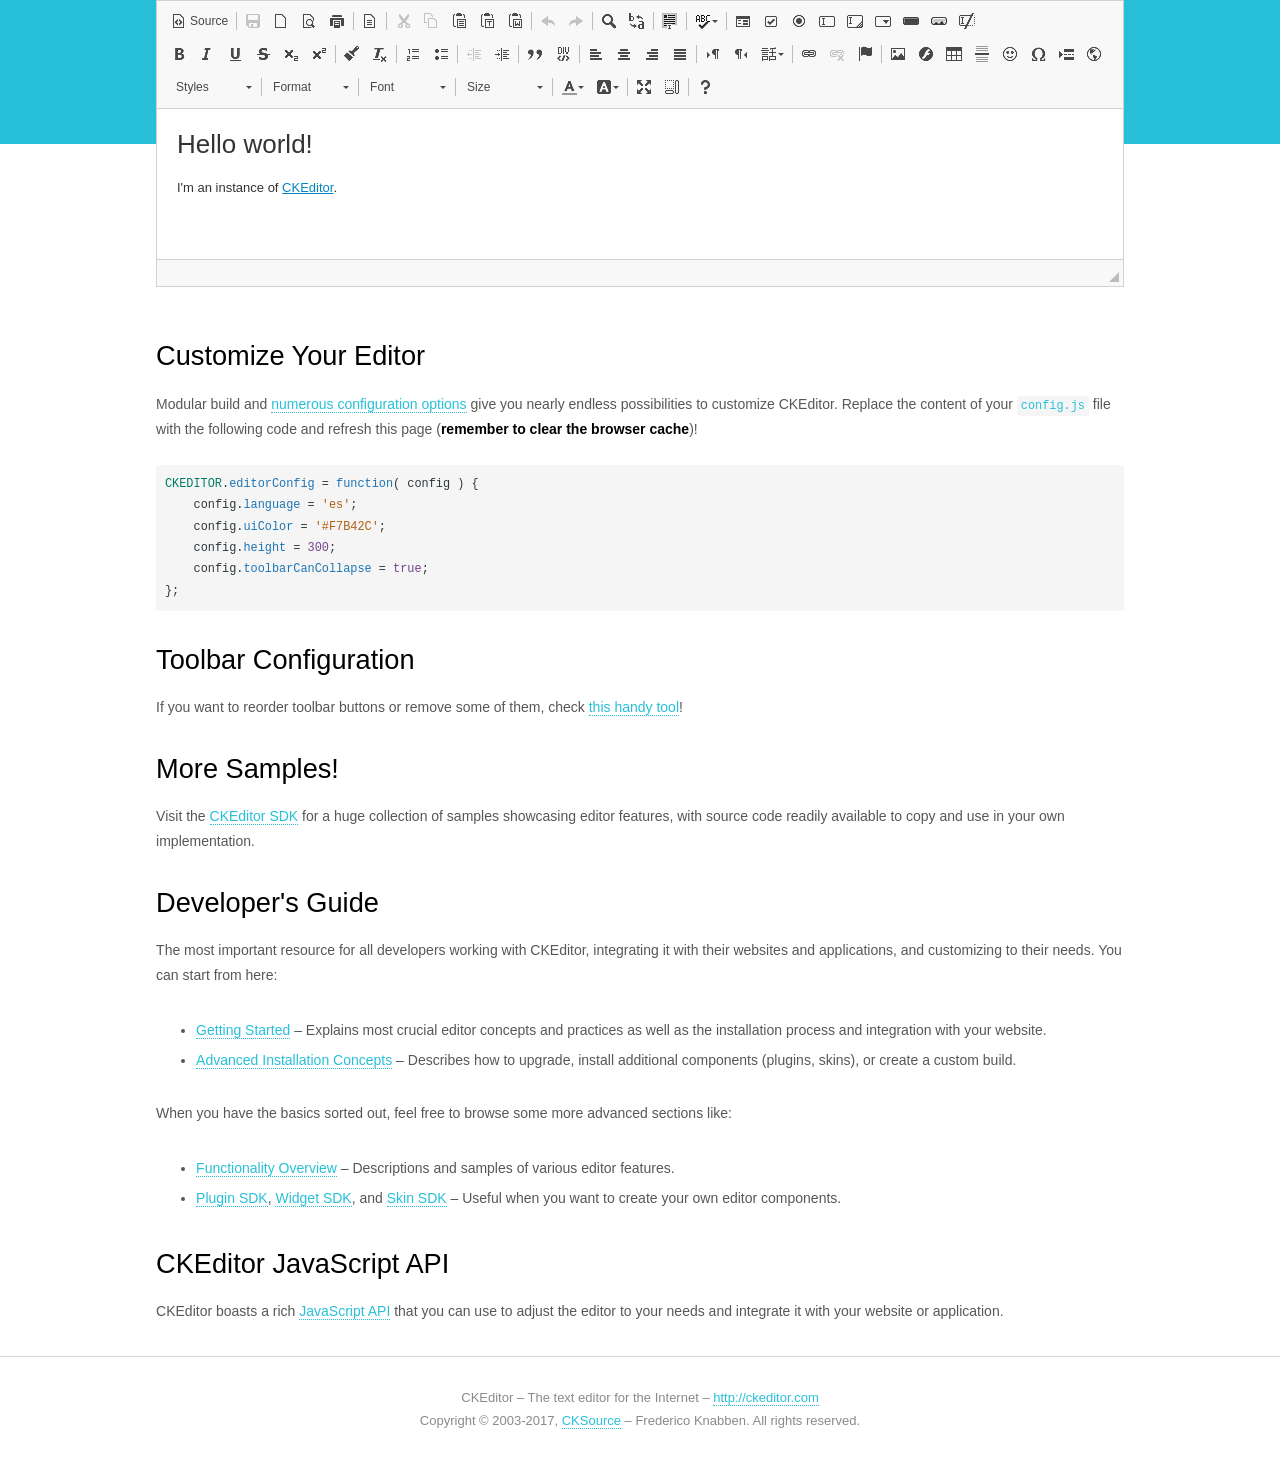
<file: public/ckeditor_full/samples/index.html>
<!DOCTYPE html>
<!--
Copyright (c) 2003-2017, CKSource - Frederico Knabben. All rights reserved.
For licensing, see LICENSE.md or http://ckeditor.com/license
-->
<html>
<head>
	<meta charset="utf-8">
	<title>CKEditor Sample</title>
	<script src="../ckeditor.js"></script>
	<script src="js/sample.js"></script>
	<link rel="stylesheet" href="css/samples.css">
	<link rel="stylesheet" href="toolbarconfigurator/lib/codemirror/neo.css">
</head>
<body id="main">

 
 
<main>
	 
	<div class="adjoined-bottom">
		<div class="grid-container">
			<div class="grid-width-100">
				<div id="editor">
					<h1>Hello world!</h1>
					<p>I'm an instance of <a href="http://ckeditor.com">CKEditor</a>.</p>
				</div>
			</div>
		</div>
	</div>

	<div class="grid-container">
		<div class="content grid-width-100">
			<section id="sample-customize">
				<h2>Customize Your Editor</h2>
				<p>Modular build and <a href="http://docs.ckeditor.com/#!/guide/dev_configuration">numerous configuration options</a> give you nearly endless possibilities to customize CKEditor. Replace the content of your <code><a href="../config.js">config.js</a></code> file with the following code and refresh this page (<strong>remember to clear the browser cache</strong>)!</p>
		<pre class="cm-s-neo CodeMirror"><code><span style="padding-right: 0.1px;"><span class="cm-variable">CKEDITOR</span>.<span class="cm-property">editorConfig</span> <span class="cm-operator">=</span> <span class="cm-keyword">function</span>( <span class="cm-def">config</span> ) {</span>
<span style="padding-right: 0.1px;"><span class="cm-tab">	</span><span class="cm-variable-2">config</span>.<span class="cm-property">language</span> <span class="cm-operator">=</span> <span class="cm-string">'es'</span>;</span>
<span style="padding-right: 0.1px;"><span class="cm-tab">	</span><span class="cm-variable-2">config</span>.<span class="cm-property">uiColor</span> <span class="cm-operator">=</span> <span class="cm-string">'#F7B42C'</span>;</span>
<span style="padding-right: 0.1px;"><span class="cm-tab">	</span><span class="cm-variable-2">config</span>.<span class="cm-property">height</span> <span class="cm-operator">=</span> <span class="cm-number">300</span>;</span>
<span style="padding-right: 0.1px;"><span class="cm-tab">	</span><span class="cm-variable-2">config</span>.<span class="cm-property">toolbarCanCollapse</span> <span class="cm-operator">=</span> <span class="cm-atom">true</span>;</span>
<span style="padding-right: 0.1px;">};</span></code></pre>
			</section>

			<section>
				<h2>Toolbar Configuration</h2>
				<p>If you want to reorder toolbar buttons or remove some of them, check <a href="toolbarconfigurator/index.html">this handy tool</a>!</p>
			</section>

			<section>
				<h2>More Samples!</h2>
				<p>Visit the <a href="http://sdk.ckeditor.com">CKEditor SDK</a> for a huge collection of samples showcasing editor features, with source code readily available to copy and use in your own implementation.</p>
			</section>

			<section>
				<h2>Developer's Guide</h2>
				<p>The most important resource for all developers working with CKEditor, integrating it with their websites and applications, and customizing to their needs. You can start from here:</p>
				<ul>
					<li><a href="http://docs.ckeditor.com/#!/guide/dev_installation">Getting Started</a> &ndash; Explains most crucial editor concepts and practices as well as the installation process and integration with your website.</li>
					<li><a href="http://docs.ckeditor.com/#!/guide/dev_advanced_installation">Advanced Installation Concepts</a> &ndash; Describes how to upgrade, install additional components (plugins, skins), or create a custom build.</li>
				</ul>
					<p>When you have the basics sorted out, feel free to browse some more advanced sections like:</p>
				<ul>
					<li><a href="http://docs.ckeditor.com/#!/guide/dev_features">Functionality Overview</a> &ndash; Descriptions and samples of various editor features.</li>
					<li><a href="http://docs.ckeditor.com/#!/guide/plugin_sdk_intro">Plugin SDK</a>, <a href="http://docs.ckeditor.com/#!/guide/widget_sdk_intro">Widget SDK</a>, and <a href="http://docs.ckeditor.com/#!/guide/skin_sdk_intro">Skin SDK</a> &ndash; Useful when you want to create your own editor components.</li>
				</ul>
			</section>

			<section>
				<h2>CKEditor JavaScript API</h2>
				<p>CKEditor boasts a rich <a href="http://docs.ckeditor.com/#!/api">JavaScript API</a> that you can use to adjust the editor to your needs and integrate it with your website or application.</p>
			</section>
		</div>
	</div>
</main>

<footer class="footer-a grid-container">
	<div class="grid-container">
		<p class="grid-width-100">
			CKEditor &ndash; The text editor for the Internet &ndash; <a class="samples" href="http://ckeditor.com/">http://ckeditor.com</a>
		</p>
		<p class="grid-width-100" id="copy">
			Copyright &copy; 2003-2017, <a class="samples" href="http://cksource.com/">CKSource</a> &ndash; Frederico Knabben. All rights reserved.
		</p>
	</div>
</footer>
<script>
	initSample();
</script>

</body>
</html>
</file>
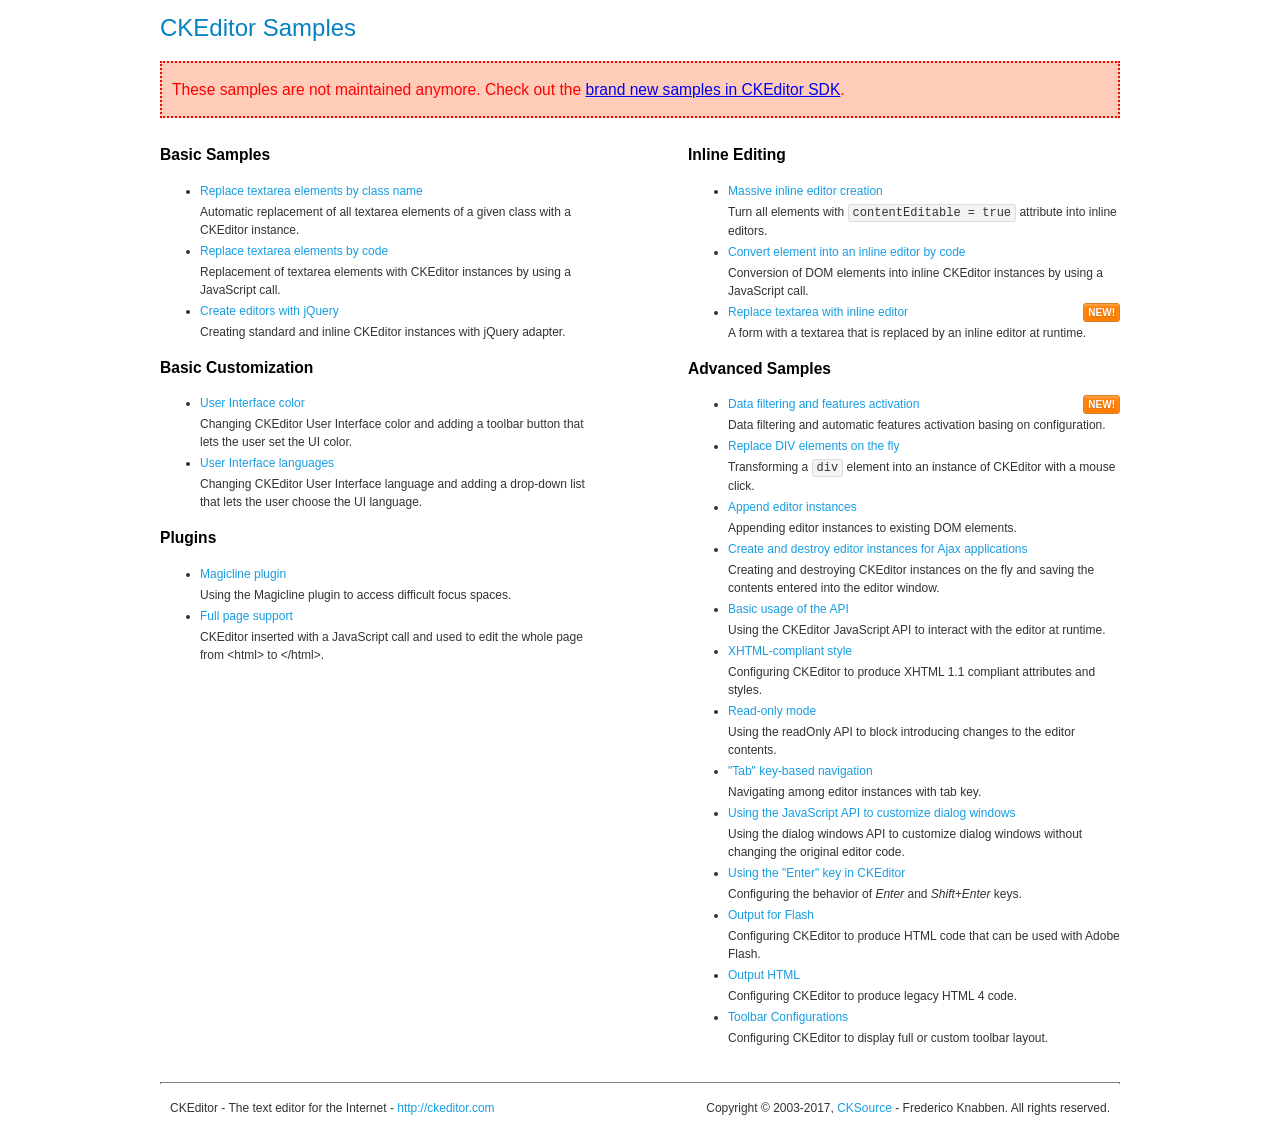
<file: public/ckeditor_full/samples/old/index.html>
<!DOCTYPE html>
<!--
Copyright (c) 2003-2017, CKSource - Frederico Knabben. All rights reserved.
For licensing, see LICENSE.md or http://ckeditor.com/license
-->
<html>
<head>
	<meta charset="utf-8">
	<title>CKEditor Samples</title>
	<link rel="stylesheet" href="sample.css">
</head>
<body>
	<h1 class="samples">
		CKEditor Samples
	</h1>
	<div class="warning deprecated">
		These samples are not maintained anymore. Check out the <a href="http://sdk.ckeditor.com/">brand new samples in CKEditor SDK</a>.
	</div>
	<div class="twoColumns">
		<div class="twoColumnsLeft">
			<h2 class="samples">
				Basic Samples
			</h2>
			<dl class="samples">
				<dt><a class="samples" href="replacebyclass.html">Replace textarea elements by class name</a></dt>
				<dd>Automatic replacement of all textarea elements of a given class with a CKEditor instance.</dd>

				<dt><a class="samples" href="replacebycode.html">Replace textarea elements by code</a></dt>
				<dd>Replacement of textarea elements with CKEditor instances by using a JavaScript call.</dd>

				<dt><a class="samples" href="jquery.html">Create editors with jQuery</a></dt>
				<dd>Creating standard and inline CKEditor instances with jQuery adapter.</dd>
			</dl>

			<h2 class="samples">
				Basic Customization
			</h2>
			<dl class="samples">
				<dt><a class="samples" href="uicolor.html">User Interface color</a></dt>
				<dd>Changing CKEditor User Interface color and adding a toolbar button that lets the user set the UI color.</dd>

				<dt><a class="samples" href="uilanguages.html">User Interface languages</a></dt>
				<dd>Changing CKEditor User Interface language and adding a drop-down list that lets the user choose the UI language.</dd>
			</dl>


			<h2 class="samples">Plugins</h2>
<dl class="samples">
<dt><a class="samples" href="magicline/magicline.html">Magicline plugin</a></dt>
<dd>Using the Magicline plugin to access difficult focus spaces.</dd>

<dt><a class="samples" href="wysiwygarea/fullpage.html">Full page support</a></dt>
<dd>CKEditor inserted with a JavaScript call and used to edit the whole page from &lt;html&gt; to &lt;/html&gt;.</dd>
</dl>
		</div>
		<div class="twoColumnsRight">
			<h2 class="samples">
				Inline Editing
			</h2>
			<dl class="samples">
				<dt><a class="samples" href="inlineall.html">Massive inline editor creation</a></dt>
				<dd>Turn all elements with <code>contentEditable = true</code> attribute into inline editors.</dd>

				<dt><a class="samples" href="inlinebycode.html">Convert element into an inline editor by code</a></dt>
				<dd>Conversion of DOM elements into inline CKEditor instances by using a JavaScript call.</dd>

				<dt><a class="samples" href="inlinetextarea.html">Replace textarea with inline editor</a> <span class="new">New!</span></dt>
				<dd>A form with a textarea that is replaced by an inline editor at runtime.</dd>

				
			</dl>

			<h2 class="samples">
				Advanced Samples
			</h2>
			<dl class="samples">
				<dt><a class="samples" href="datafiltering.html">Data filtering and features activation</a> <span class="new">New!</span></dt>
				<dd>Data filtering and automatic features activation basing on configuration.</dd>

				<dt><a class="samples" href="divreplace.html">Replace DIV elements on the fly</a></dt>
				<dd>Transforming a <code>div</code> element into an instance of CKEditor with a mouse click.</dd>

				<dt><a class="samples" href="appendto.html">Append editor instances</a></dt>
				<dd>Appending editor instances to existing DOM elements.</dd>

				<dt><a class="samples" href="ajax.html">Create and destroy editor instances for Ajax applications</a></dt>
				<dd>Creating and destroying CKEditor instances on the fly and saving the contents entered into the editor window.</dd>

				<dt><a class="samples" href="api.html">Basic usage of the API</a></dt>
				<dd>Using the CKEditor JavaScript API to interact with the editor at runtime.</dd>

				<dt><a class="samples" href="xhtmlstyle.html">XHTML-compliant style</a></dt>
				<dd>Configuring CKEditor to produce XHTML 1.1 compliant attributes and styles.</dd>

				<dt><a class="samples" href="readonly.html">Read-only mode</a></dt>
				<dd>Using the readOnly API to block introducing changes to the editor contents.</dd>

				<dt><a class="samples" href="tabindex.html">"Tab" key-based navigation</a></dt>
				<dd>Navigating among editor instances with tab key.</dd>


				
<dt><a class="samples" href="dialog/dialog.html">Using the JavaScript API to customize dialog windows</a></dt>
<dd>Using the dialog windows API to customize dialog windows without changing the original editor code.</dd>

<dt><a class="samples" href="enterkey/enterkey.html">Using the &quot;Enter&quot; key in CKEditor</a></dt>
<dd>Configuring the behavior of <em>Enter</em> and <em>Shift+Enter</em> keys.</dd>

<dt><a class="samples" href="htmlwriter/outputforflash.html">Output for Flash</a></dt>
<dd>Configuring CKEditor to produce HTML code that can be used with Adobe Flash.</dd>

<dt><a class="samples" href="htmlwriter/outputhtml.html">Output HTML</a></dt>
<dd>Configuring CKEditor to produce legacy HTML 4 code.</dd>

<dt><a class="samples" href="toolbar/toolbar.html">Toolbar Configurations</a></dt>
<dd>Configuring CKEditor to display full or custom toolbar layout.</dd>

			</dl>
		</div>
	</div>
	<div id="footer">
		<hr>
		<p>
			CKEditor - The text editor for the Internet - <a class="samples" href="http://ckeditor.com/">http://ckeditor.com</a>
		</p>
		<p id="copy">
			Copyright &copy; 2003-2017, <a class="samples" href="http://cksource.com/">CKSource</a> - Frederico Knabben. All rights reserved.
		</p>
	</div>
</body>
</html>
</file>
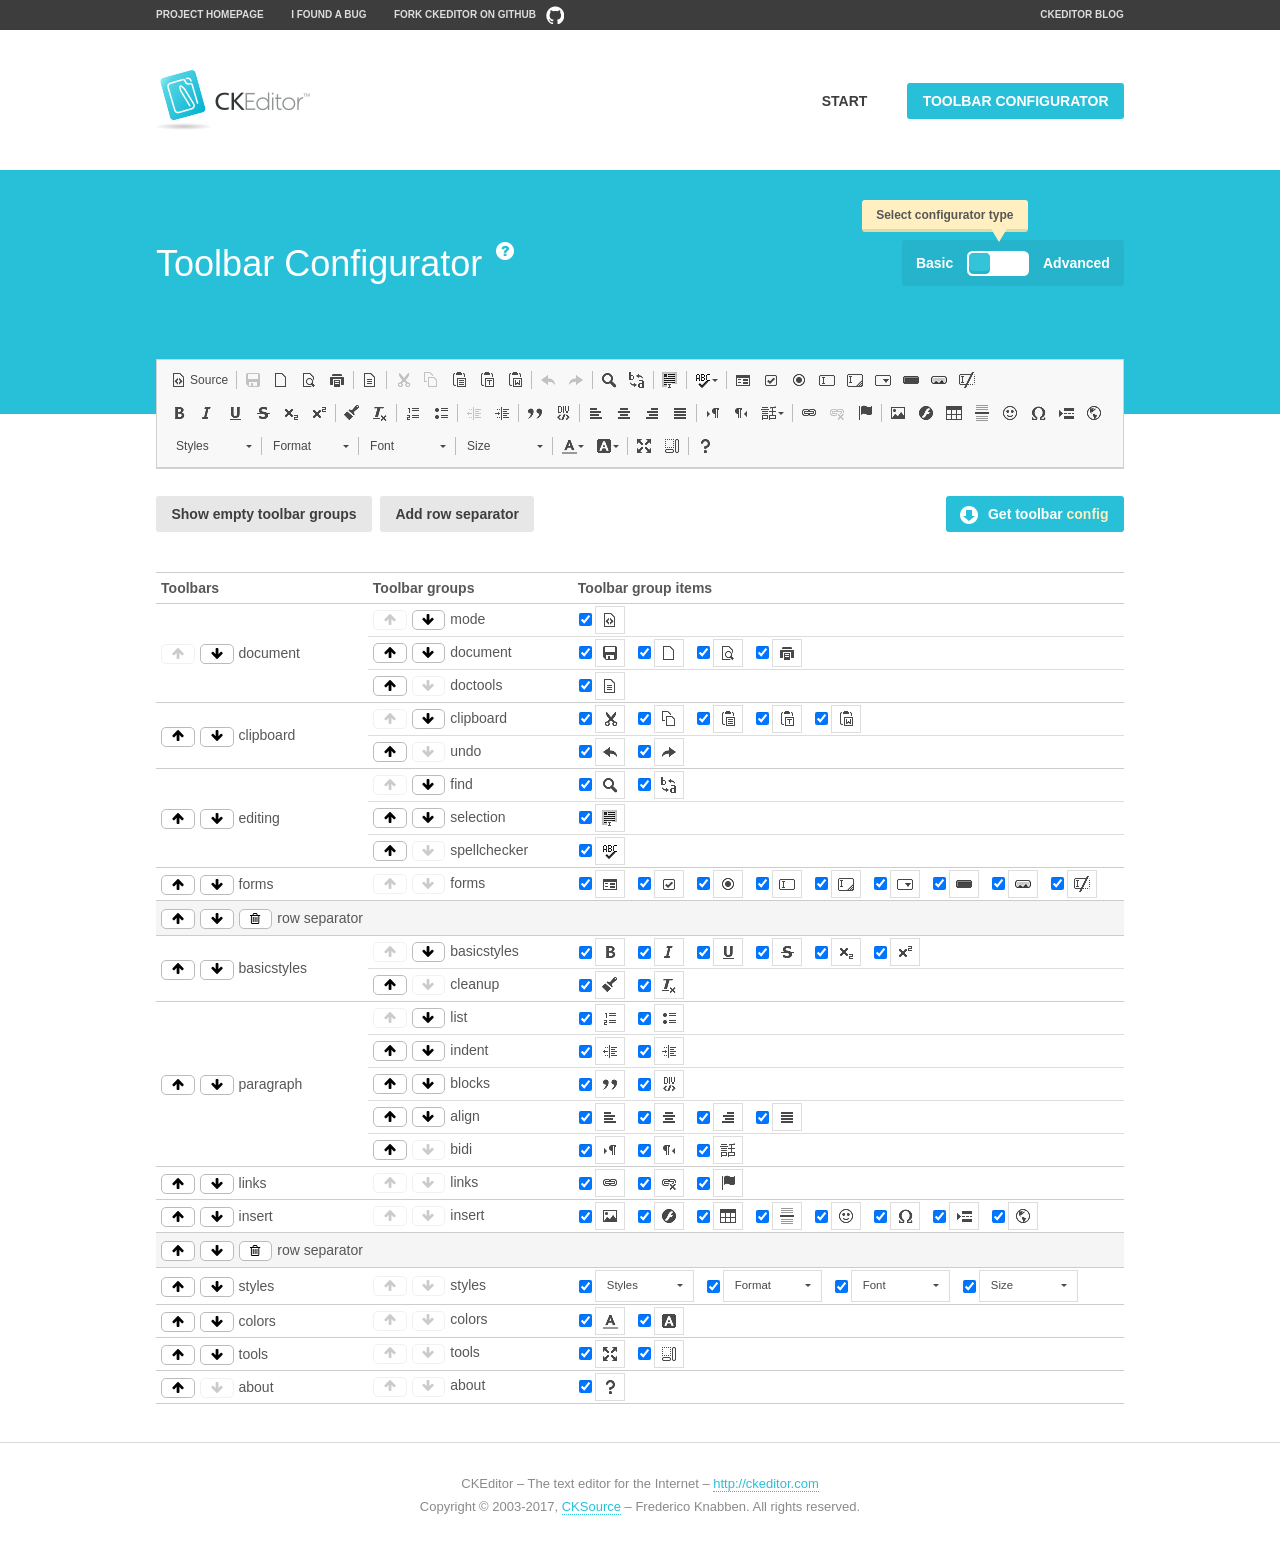
<file: public/ckeditor_full/samples/toolbarconfigurator/index.html>
<!DOCTYPE html>
<!--
Copyright (c) 2003-2017, CKSource - Frederico Knabben. All rights reserved.
For licensing, see LICENSE.md or http://ckeditor.com/license
-->
<!--[if IE 8]><html class="ie8"><![endif]-->
<!--[if gt IE 8]><html><![endif]-->
<!--[if !IE]><!--><html><!--<![endif]-->
<head>
	<meta charset="utf-8">
	<title>Toolbar Configurator</title>
	<script src="../../ckeditor.js"></script>
	<script>
		if ( CKEDITOR.env.ie && CKEDITOR.env.version < 9 )
			CKEDITOR.tools.enableHtml5Elements( document );
	</script>
	<link rel="stylesheet" href="lib/codemirror/codemirror.css">
	<link rel="stylesheet" href="lib/codemirror/show-hint.css">
	<link rel="stylesheet" href="lib/codemirror/neo.css">
	<link rel="stylesheet" href="css/fontello.css">
	<link rel="stylesheet" href="../css/samples.css">
</head>
<body id="toolbar">

<nav class="navigation-a">
	<div class="grid-container">
		<ul class="navigation-a-left grid-width-70">
			<li><a href="http://ckeditor.com">Project Homepage</a></li>
			<li><a href="https://github.com/ckeditor/ckeditor-dev/issues">I found a bug</a></li>
			<li><a href="http://github.com/ckeditor/ckeditor-dev" class="icon-pos-right icon-navigation-a-github">Fork CKEditor on GitHub</a></li>
		</ul>
		<ul class="navigation-a-right grid-width-30">
			<li><a href="http://ckeditor.com/blog-list">CKEditor Blog</a></li>
		</ul>
	</div>
</nav>

<header class="header-a">
	<div class="grid-container">
		<h1 class="header-a-logo grid-width-30">
			<a href="../index.html"><img src="../img/logo.png" alt="CKEditor Logo"></a>
		</h1>
		<nav class="navigation-b grid-width-70">
			<ul>
				<li><a href="../index.html"  class="button-a">Start</a></li>
				<li><a href="index.html"  class="button-a button-a-background">Toolbar configurator</a></li>
			</ul>
		</nav>
	</div>
</header>

<main>
	<div class="adjoined-top">
		<div class="grid-container">
			<div class="content grid-width-100">
				<div class="grid-container-nested">
					<h1 class="grid-width-60">
						Toolbar Configurator
						<a href="#help-content" type="button" title="Configurator help" id="help" class="button-a button-a-background button-a-no-text icon-pos-left icon-question-mark">Help</a>
					</h1>

					<div class="grid-width-40 grid-switch-magic">
						<div class="switch">
							<span class="balloon-a balloon-a-se">Select configurator type</span>
							<input type="radio" name="radio" data-num="1" id="radio-basic" />
							<input type="radio" name="radio" data-num="2" id="radio-advanced" />
							<label data-for="1" for="radio-basic">Basic</label>
							<span class="switch-inner">
								<span class="handler"></span>
							</span>
							<label data-for="2" for="radio-advanced">Advanced</label>
						</div>
					</div>
				</div>
			</div>
		</div>
	</div>
	<div class="adjoined-bottom">
		<div class="grid-container">
			<div class="grid-width-100">
				<div class="editors-container">
					<div id="editor-basic"></div>
					<div id="editor-advanced"></div>
				</div>
			</div>
		</div>
	</div>

	<div class="grid-container configurator">
		<div class="content grid-width-100">
			<div class="configurator">
				<div>
					<div id="toolbarModifierWrapper"></div>
				</div>
			</div>
		</div>
	</div>

	<div id="help-content">
		<div class="grid-container">
			<div class="grid-width-100">
				<h2>What Am I Doing Here?</h2>

				<div class="grid-container grid-container-nested">
					<div class="basic">
						<div class="grid-width-50">
							<p>Arrange <a href="http://docs.ckeditor.com/#!/api/CKEDITOR.config-cfg-toolbarGroups">toolbar groups</a>, toggle <a href="http://docs.ckeditor.com/#!/api/CKEDITOR.config-cfg-removeButtons">button visibility</a> according to your needs and get your toolbar configuration.</p>
							<p>You can replace the content of the <a href="../../config.js"><code>config.js</code></a> file with the generated configuration. If you already set some configuration options you will need to merge both configurations.</p>
						</div>
						<div class="grid-width-50">
							<p>Read more about different ways of <a href="http://docs.ckeditor.com/#!/guide/dev_configuration">setting configuration</a> and do not forget about <strong>clearing browser cache</strong>.</p>
							<p>Arranging toolbar groups is the recommended way of configuring the toolbar, but if you need more freedom you can use the <a href="#advanced">advanced configurator</a>.</p>
						</div>
					</div>
					<div class="advanced" style="display: none;">
						<div class="grid-width-50">
							<p>With this code editor you can edit your <a href="http://docs.ckeditor.com/#!/api/CKEDITOR.config-cfg-toolbar">toolbar configuration</a> live.</p>
							<p>You can replace the content of the <a href="../../config.js"><code>config.js</code></a> file with the generated configuration. If you already set some configuration options you will need to merge both configurations.</p>
						</div>
						<div class="grid-width-50">
							<p>Read more about different ways of <a href="http://docs.ckeditor.com/#!/guide/dev_configuration">setting configuration</a> and do not forget about <strong>clearing browser cache</strong>.</p>
						</div>
					</div>
				</div>

				<p class="grid-container grid-container-nested">
					<button type="button" class="help-content-close grid-width-100 button-a button-a-background">Got it. Let's play!</button>
				</p>
			</div>
		</div>
	</div>
</main>

<footer class="footer-a grid-container">
	<p class="grid-width-100">
		CKEditor &ndash; The text editor for the Internet &ndash; <a class="samples" href="http://ckeditor.com/">http://ckeditor.com</a>
	</p>
	<p class="grid-width-100" id="copy">
		Copyright &copy; 2003-2017, <a class="samples" href="http://cksource.com/">CKSource</a> &ndash; Frederico Knabben. All rights reserved.
	</p>
</footer>

<script src="lib/codemirror/codemirror.js"></script>
<script src="lib/codemirror/javascript.js"></script>
<script src="lib/codemirror/show-hint.js"></script>

<script src="js/fulltoolbareditor.js"></script>
<script src="js/abstracttoolbarmodifier.js"></script>
<script src="js/toolbarmodifier.js"></script>
<script src="js/toolbartextmodifier.js"></script>
<script src="../js/sf.js"></script>

<script>
	( function() {
		'use strict';

		var mode = ( window.location.hash.substr( 1 ) === 'advanced' ) ? 'advanced' : 'basic',
			configuratorSection = CKEDITOR.document.findOne( 'main > .grid-container.configurator' ),
			basicInstruction = CKEDITOR.document.findOne( '#help-content .basic' ),
			advancedInstruction = CKEDITOR.document.findOne( '#help-content .advanced' ),

			// Configurator mode switcher.
			modeSwitchBasic = CKEDITOR.document.getById( 'radio-basic' ),
			modeSwitchAdvanced = CKEDITOR.document.getById( 'radio-advanced' );

		// Initial setup
		function updateSwitcher() {
			if ( mode === 'advanced' ) {
				modeSwitchAdvanced.$.checked = true;
			} else {
				modeSwitchBasic.$.checked = true;
			}
		}

		updateSwitcher();

		CKEDITOR.document.getWindow().on( 'hashchange', function( e ) {
			var hash = window.location.hash.substr( 1 );
			if ( !( hash === 'advanced' || hash === 'basic' ) ) {
				return;
			}
			mode = hash;
			onToolbarsDone( mode );
		} );

		CKEDITOR.document.getWindow().on( 'resize', function() {
			updateToolbar( ( mode === 'basic' ? toolbarModifier : toolbarTextModifier )[ 'editorInstance' ] );
		} );

		function onRefresh( modifier ) {
			modifier = modifier || this;

			if ( mode === 'basic' && modifier instanceof ToolbarConfigurator.ToolbarTextModifier ) {
				return;
			}

			// CodeMirror container becomes visible, so we need to refresh and to avoid rendering problems.
			if ( mode === 'advanced' && modifier instanceof ToolbarConfigurator.ToolbarTextModifier ) {
				modifier.codeContainer.refresh();
			}

			updateToolbar( modifier.editorInstance );
		}

		function updateToolbar( editor ) {
			var editorContainer = editor.container;

			// Not always editor is loaded.
			if ( !editorContainer ) {
				return;
			}

			var displayStyle = editorContainer.getStyle( 'display' );

			editorContainer.setStyle( 'display', 'block' );

			var newHeight = editorContainer.getSize( 'height' );

			var newMarginTop = parseInt( editorContainer.getComputedStyle( 'margin-top' ), 10 );
			newMarginTop = ( isNaN( newMarginTop ) ? 0 : Number( newMarginTop ) );

			var newMarginBottom = parseInt( editorContainer.getComputedStyle( 'margin-bottom' ), 10 );
			newMarginBottom = ( isNaN( newMarginBottom ) ? 0 : Number( newMarginBottom ) );

			var result = newHeight + newMarginTop + newMarginBottom;

			editorContainer.setStyle( 'display', displayStyle );

			editor.container.getAscendant( 'div' ).setStyle( 'height', result + 'px' );
		}

		var toolbarModifier = new ToolbarConfigurator.ToolbarModifier( 'editor-basic' );

		var done = 0;
		toolbarModifier.init( onToolbarInit );
		toolbarModifier.onRefresh = onRefresh;

		CKEDITOR.document.getById( 'toolbarModifierWrapper' ).append( toolbarModifier.mainContainer );

		var toolbarTextModifier = new ToolbarConfigurator.ToolbarTextModifier( 'editor-advanced' );
		toolbarTextModifier.init( onToolbarInit );
		toolbarTextModifier.onRefresh = onRefresh;

		function onToolbarInit() {
			if ( ++done === 2 ) {
				onToolbarsDone();

				positionSticky.watch( CKEDITOR.document.findOne( '.toolbar' ), function() {
					return mode === 'advanced';
				} );
			}
		}

		function onToolbarsDone() {
			if ( mode === 'basic' ) {
				toggleModeBasic( false );
			} else {
				toggleModeAdvanced( false );
			}

			updateSwitcher();

			setTimeout( function() {
				CKEDITOR.document.findOne( '.editors-container' ).addClass( 'active' );
				CKEDITOR.document.findOne( '#toolbarModifierWrapper' ).addClass( 'active' );
			}, 200 );
		}

		CKEDITOR.document.getById( 'toolbarModifierWrapper' ).append( toolbarTextModifier.mainContainer );

		function toogleModeSwitch( onElement, offElement, onModifier, offModifier ) {
			onElement.addClass( 'fancy-button-active' );
			offElement.removeClass( 'fancy-button-active' );

			onModifier.showUI();
			offModifier.hideUI();
		}

		function toggleModeBasic( callOnRefresh ) {
			callOnRefresh = ( callOnRefresh !== false );
			mode = 'basic';
			window.location.hash = '#basic';
			toogleModeSwitch( modeSwitchBasic, modeSwitchAdvanced, toolbarModifier, toolbarTextModifier );

			configuratorSection.removeClass( 'freed-width' );
			basicInstruction.show();
			advancedInstruction.hide();

			callOnRefresh && onRefresh( toolbarModifier );
		}

		function toggleModeAdvanced( callOnRefresh ) {
			callOnRefresh = ( callOnRefresh !== false );
			mode = 'advanced';
			window.location.hash = '#advanced';
			toogleModeSwitch( modeSwitchAdvanced, modeSwitchBasic, toolbarTextModifier, toolbarModifier );

			configuratorSection.addClass( 'freed-width' );
			advancedInstruction.show();
			basicInstruction.hide();

			callOnRefresh && onRefresh( toolbarTextModifier );
		}

		modeSwitchBasic.on( 'click', toggleModeBasic );
		modeSwitchAdvanced.on( 'click', toggleModeAdvanced );

		//
		// Position:sticky for the toolbar.
		//

		// Will make elements behave like they were styled with position:sticky.
		var positionSticky = {
			// Store object: {
			// 		element: CKEDITOR.dom.element, // Element which will float.
			// 		placeholder: CKEDITOR.dom.element, // Placeholder which is place to prevent page bounce.
			// 		isFixed: boolean // Whether element float now.
			// }
			watched: [],

			active: [],

			staticContainer: null,

			init: function() {
				var element = CKEDITOR.dom.element.createFromHtml(
					'<div class="staticContainer">' +
						'<div class="grid-container" >' +
							'<div class="grid-width-100">' +
								'<div class="inner"></div>' +
							'</div>' +
						'</div>' +
					'</div>' );

				this.staticContainer = element.findOne( '.inner' );

				CKEDITOR.document.getBody().append( element );
			},

			watch: function( element, preventFunc ) {
				this.watched.push( {
					element: element,
					placeholder: new CKEDITOR.dom.element( 'div' ),
					isFixed: false,
					preventFunc: preventFunc
				} );
			},

			checkAll: function() {
				for ( var i = 0; i < this.watched.length; i++ ) {
					this.check( this.watched[ i ] );
				}
			},

			check: function( element ) {
				var isFixed = element.isFixed;
				var shouldBeFixed = this.shouldBeFixed( element );

				// Nothing to be done.
				if ( isFixed === shouldBeFixed ) {
					return;
				}

				var placeholder = element.placeholder;

				if ( isFixed ) {
					// Unfixing.

					element.element.insertBefore( placeholder );
					placeholder.remove();

					element.element.removeStyle( 'margin' );

					this.active.splice( CKEDITOR.tools.indexOf( this.active, element ), 1 );

				} else {
					// Fixing.
					placeholder.setStyle( 'width', element.element.getSize( 'width' ) + 'px' );
					placeholder.setStyle( 'height', element.element.getSize( 'height' ) + 'px' );
					placeholder.setStyle( 'margin-bottom', element.element.getComputedStyle( 'margin-bottom' ) );
					placeholder.setStyle( 'display', element.element.getComputedStyle( 'display' ) );
					placeholder.insertAfter( element.element );

					this.staticContainer.append( element.element );

					this.active.push( element );
				}

				element.isFixed = !element.isFixed;
			},

			shouldBeFixed: function( element ) {
				if ( element.preventFunc && element.preventFunc() ) {
					return false;
				}

				// If element is already fixed we are checking it's placeholder.
				var related = ( element.isFixed ? element.placeholder : element.element ),
					clientRect = related.$.getBoundingClientRect(),
					staticHeight = this.staticContainer.getSize('height' ),
					elemHeight = element.element.getSize( 'height' );

				if ( element.isFixed ) {
					return ( clientRect.top + elemHeight < staticHeight );
				} else {
					return ( clientRect.top < staticHeight );
				}
			}
		};

		positionSticky.init();

		CKEDITOR.document.getWindow().on( 'scroll',
			new CKEDITOR.tools.eventsBuffer( 100, positionSticky.checkAll, positionSticky ).input
		);

		// Make the toolbar sticky.
		positionSticky.watch( CKEDITOR.document.findOne( '.editors-container' ) );

		// Help button and help-content.
		( function() {
			var helpButton = CKEDITOR.document.getById( 'help' ),
				helpContent = CKEDITOR.document.getById( 'help-content' );

			// Don't show help button on IE8 because it's unsupported by Pico Modal.
			if ( CKEDITOR.env.ie && CKEDITOR.env.version == 8 ) {
				helpButton.hide();
			} else {
				// Display help modal when the button is clicked.
				helpButton.on( 'click', function( evt ) {
					SF.modal( {
						// Clone modal content from DOM.
						content: helpContent.getHtml(),

						afterCreate: function( modal ) {
							// Enable modal content button to close the modal.
							new CKEDITOR.dom.element( modal.modalElem() ).findOne( '.help-content-close' ).once( 'click', modal.close );
						}
					} ).show();
				} );
			}
		} )();
	} )();
</script>
</body>
</html>
</file>
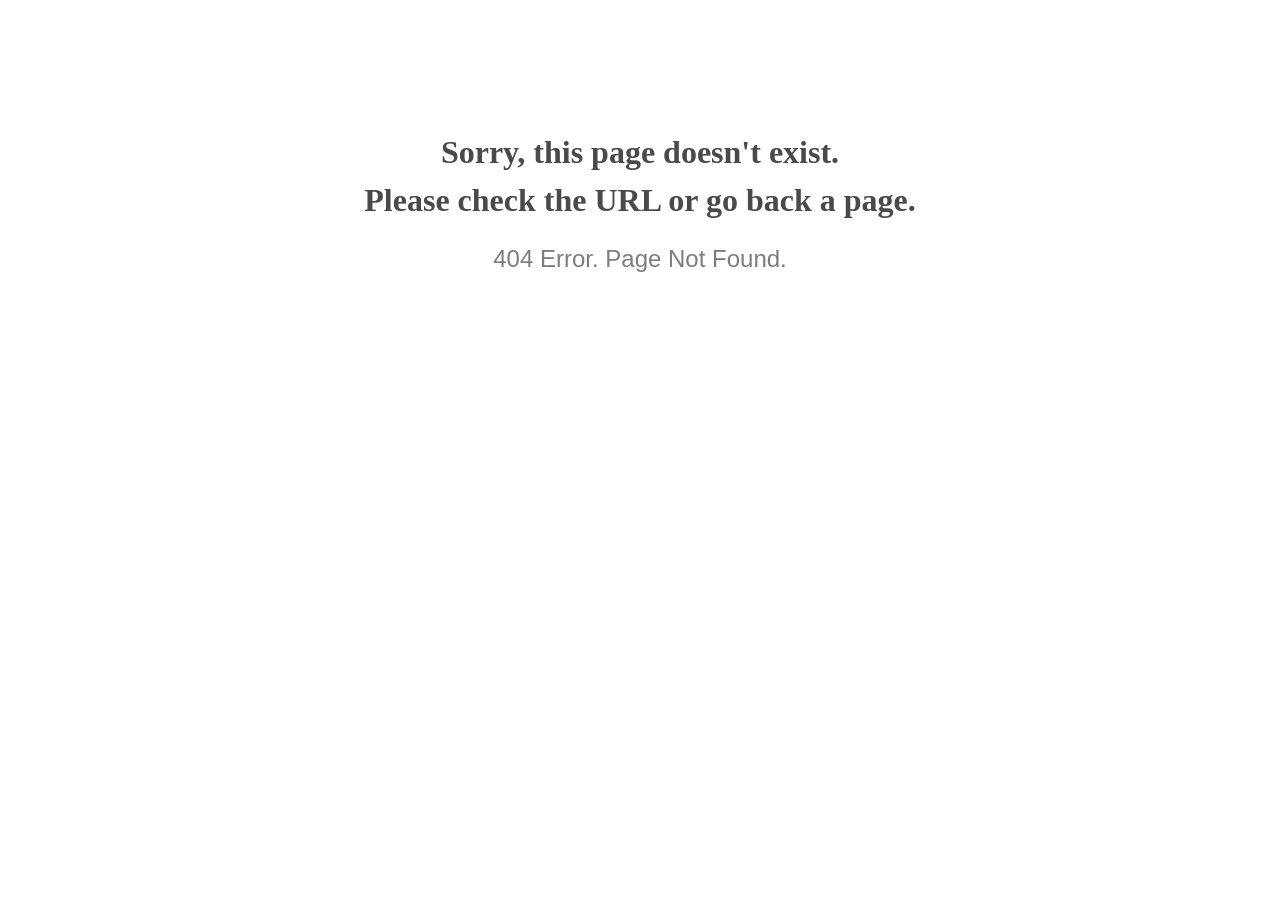
<file: public/css/animate.html>
<!doctype html>
<html lang="en">
<head>
  <meta charset="utf-8">
  <meta http-equiv="x-ua-compatible" content="ie=edge">
  <title>404 Error</title>
  <meta name="viewport" content="width=device-width, initial-scale=1">
  <style>
    @media screen and (max-width:500px) {
      body { font-size: .6em; } 
    }
  </style>
</head>

<body style="text-align: center;">

  <h1 style="font-family: Georgia, serif; color: #4a4a4a; margin-top: 4em; line-height: 1.5;">
    Sorry, this page doesn't exist.<br>Please check the URL or go back a page.
  </h1>
  
  <h2 style="  font-family: Verdana, sans-serif; color: #7d7d7d; font-weight: 300;">
    404 Error. Page Not Found.
  </h2>
  
</body>

</html>
</file>
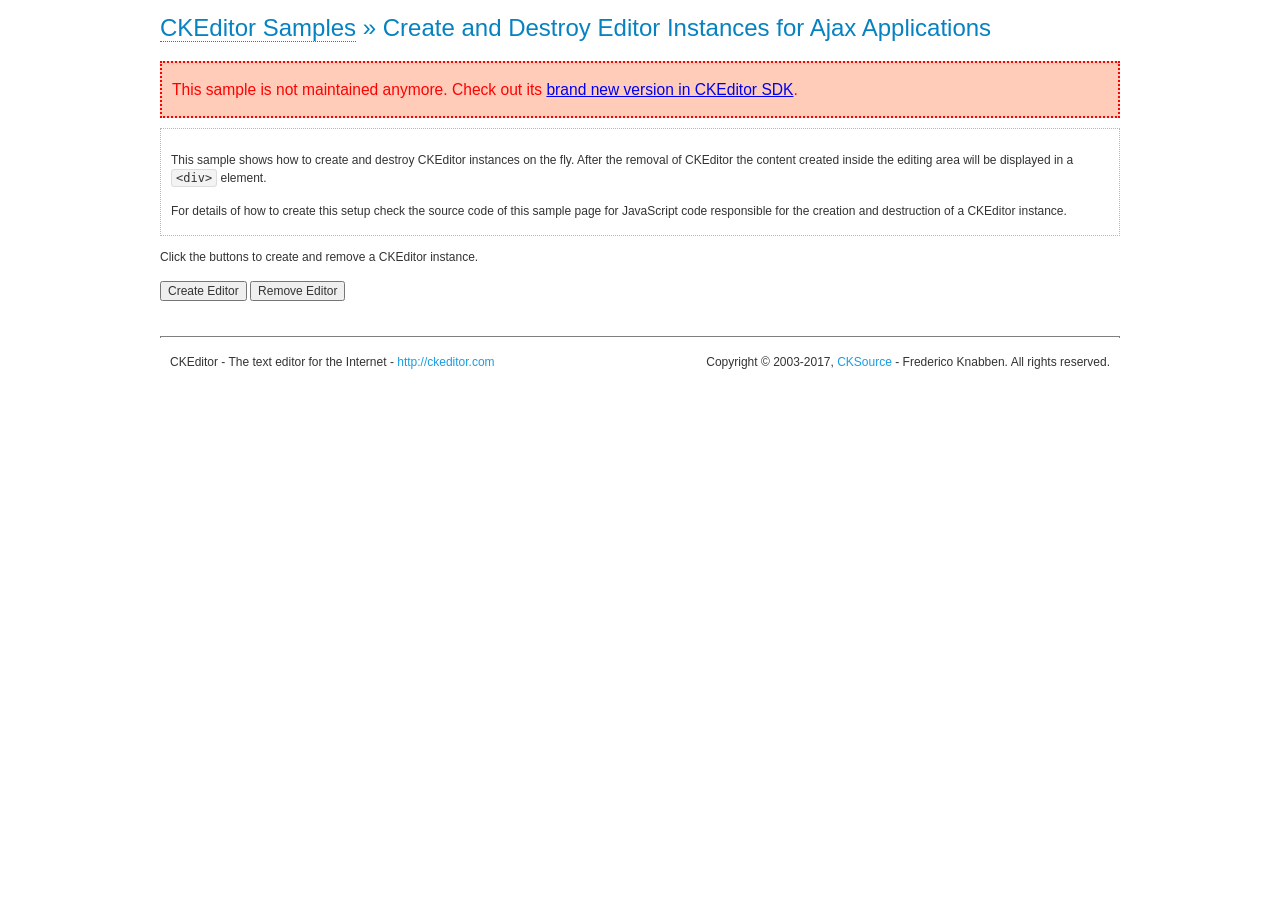
<file: public/ckeditor_full/samples/old/ajax.html>
<!DOCTYPE html>
<!--
Copyright (c) 2003-2017, CKSource - Frederico Knabben. All rights reserved.
For licensing, see LICENSE.md or http://ckeditor.com/license
-->
<html>
<head>
	<meta charset="utf-8">
	<title>Ajax &mdash; CKEditor Sample</title>
	<script src="../../ckeditor.js"></script>
	<link rel="stylesheet" href="sample.css">
	<script>

		var editor, html = '';

		function createEditor() {
			if ( editor )
				return;

			// Create a new editor inside the <div id="editor">, setting its value to html
			var config = {};
			editor = CKEDITOR.appendTo( 'editor', config, html );
		}

		function removeEditor() {
			if ( !editor )
				return;

			// Retrieve the editor contents. In an Ajax application, this data would be
			// sent to the server or used in any other way.
			document.getElementById( 'editorcontents' ).innerHTML = html = editor.getData();
			document.getElementById( 'contents' ).style.display = '';

			// Destroy the editor.
			editor.destroy();
			editor = null;
		}

	</script>
</head>
<body>
	<h1 class="samples">
		<a href="index.html">CKEditor Samples</a> &raquo; Create and Destroy Editor Instances for Ajax Applications
	</h1>
	<div class="warning deprecated">
		This sample is not maintained anymore. Check out its <a href="http://sdk.ckeditor.com/samples/saveajax.html">brand new version in CKEditor SDK</a>.
	</div>
	<div class="description">
		<p>
			This sample shows how to create and destroy CKEditor instances on the fly. After the removal of CKEditor the content created inside the editing
			area will be displayed in a <code>&lt;div&gt;</code> element.
		</p>
		<p>
			For details of how to create this setup check the source code of this sample page
			for JavaScript code responsible for the creation and destruction of a CKEditor instance.
		</p>
	</div>
	<p>Click the buttons to create and remove a CKEditor instance.</p>
	<p>
		<input onclick="createEditor();" type="button" value="Create Editor">
		<input onclick="removeEditor();" type="button" value="Remove Editor">
	</p>
	<!-- This div will hold the editor. -->
	<div id="editor">
	</div>
	<div id="contents" style="display: none">
		<p>
			Edited Contents:
		</p>
		<!-- This div will be used to display the editor contents. -->
		<div id="editorcontents">
		</div>
	</div>
	<div id="footer">
		<hr>
		<p>
			CKEditor - The text editor for the Internet - <a class="samples" href="http://ckeditor.com/">http://ckeditor.com</a>
		</p>
		<p id="copy">
			Copyright &copy; 2003-2017, <a class="samples" href="http://cksource.com/">CKSource</a> - Frederico
			Knabben. All rights reserved.
		</p>
	</div>
</body>
</html>
</file>
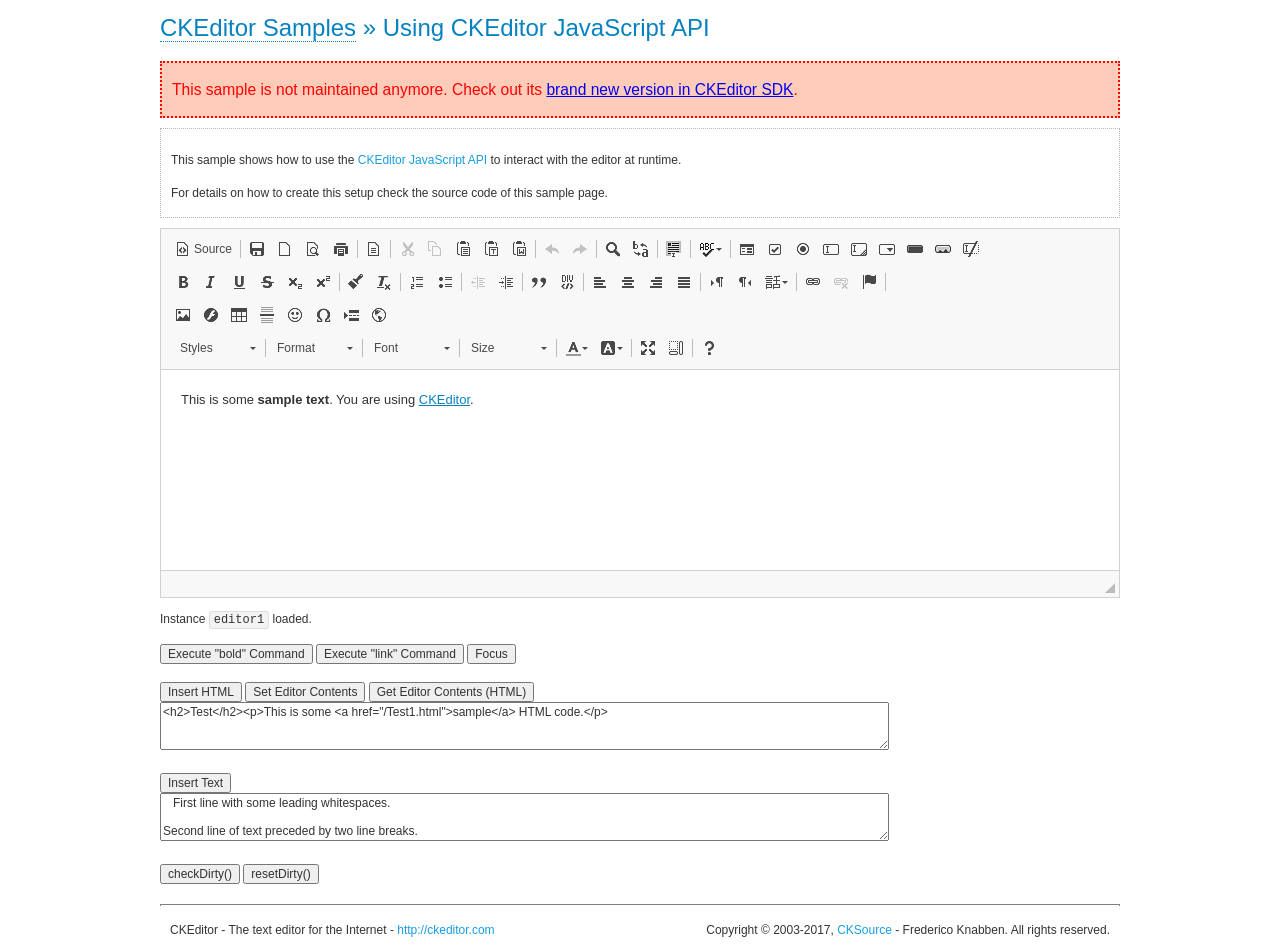
<file: public/ckeditor_full/samples/old/api.html>
<!DOCTYPE html>
<!--
Copyright (c) 2003-2017, CKSource - Frederico Knabben. All rights reserved.
For licensing, see LICENSE.md or http://ckeditor.com/license
-->
<html>
<head>
	<meta charset="utf-8">
	<title>API Usage &mdash; CKEditor Sample</title>
	<script src="../../ckeditor.js"></script>
	<link href="sample.css" rel="stylesheet">
	<script>

// The instanceReady event is fired, when an instance of CKEditor has finished
// its initialization.
CKEDITOR.on( 'instanceReady', function( ev ) {
	// Show the editor name and description in the browser status bar.
	document.getElementById( 'eMessage' ).innerHTML = 'Instance <code>' + ev.editor.name + '<\/code> loaded.';

	// Show this sample buttons.
	document.getElementById( 'eButtons' ).style.display = 'block';
});

function InsertHTML() {
	// Get the editor instance that we want to interact with.
	var editor = CKEDITOR.instances.editor1;
	var value = document.getElementById( 'htmlArea' ).value;

	// Check the active editing mode.
	if ( editor.mode == 'wysiwyg' )
	{
		// Insert HTML code.
		// http://docs.ckeditor.com/#!/api/CKEDITOR.editor-method-insertHtml
		editor.insertHtml( value );
	}
	else
		alert( 'You must be in WYSIWYG mode!' );
}

function InsertText() {
	// Get the editor instance that we want to interact with.
	var editor = CKEDITOR.instances.editor1;
	var value = document.getElementById( 'txtArea' ).value;

	// Check the active editing mode.
	if ( editor.mode == 'wysiwyg' )
	{
		// Insert as plain text.
		// http://docs.ckeditor.com/#!/api/CKEDITOR.editor-method-insertText
		editor.insertText( value );
	}
	else
		alert( 'You must be in WYSIWYG mode!' );
}

function SetContents() {
	// Get the editor instance that we want to interact with.
	var editor = CKEDITOR.instances.editor1;
	var value = document.getElementById( 'htmlArea' ).value;

	// Set editor contents (replace current contents).
	// http://docs.ckeditor.com/#!/api/CKEDITOR.editor-method-setData
	editor.setData( value );
}

function GetContents() {
	// Get the editor instance that you want to interact with.
	var editor = CKEDITOR.instances.editor1;

	// Get editor contents
	// http://docs.ckeditor.com/#!/api/CKEDITOR.editor-method-getData
	alert( editor.getData() );
}

function ExecuteCommand( commandName ) {
	// Get the editor instance that we want to interact with.
	var editor = CKEDITOR.instances.editor1;

	// Check the active editing mode.
	if ( editor.mode == 'wysiwyg' )
	{
		// Execute the command.
		// http://docs.ckeditor.com/#!/api/CKEDITOR.editor-method-execCommand
		editor.execCommand( commandName );
	}
	else
		alert( 'You must be in WYSIWYG mode!' );
}

function CheckDirty() {
	// Get the editor instance that we want to interact with.
	var editor = CKEDITOR.instances.editor1;
	// Checks whether the current editor contents present changes when compared
	// to the contents loaded into the editor at startup
	// http://docs.ckeditor.com/#!/api/CKEDITOR.editor-method-checkDirty
	alert( editor.checkDirty() );
}

function ResetDirty() {
	// Get the editor instance that we want to interact with.
	var editor = CKEDITOR.instances.editor1;
	// Resets the "dirty state" of the editor (see CheckDirty())
	// http://docs.ckeditor.com/#!/api/CKEDITOR.editor-method-resetDirty
	editor.resetDirty();
	alert( 'The "IsDirty" status has been reset' );
}

function Focus() {
	CKEDITOR.instances.editor1.focus();
}

function onFocus() {
	document.getElementById( 'eMessage' ).innerHTML = '<b>' + this.name + ' is focused </b>';
}

function onBlur() {
	document.getElementById( 'eMessage' ).innerHTML = this.name + ' lost focus';
}

	</script>

</head>
<body>
	<h1 class="samples">
		<a href="index.html">CKEditor Samples</a> &raquo; Using CKEditor JavaScript API
	</h1>
	<div class="warning deprecated">
		This sample is not maintained anymore. Check out its <a href="http://sdk.ckeditor.com/samples/api.html">brand new version in CKEditor SDK</a>.
	</div>
	<div class="description">
	<p>
		This sample shows how to use the
		<a class="samples" href="http://docs.ckeditor.com/#!/api/CKEDITOR.editor">CKEditor JavaScript API</a>
		to interact with the editor at runtime.
	</p>
	<p>
		For details on how to create this setup check the source code of this sample page.
	</p>
	</div>

	<!-- This <div> holds alert messages to be display in the sample page. -->
	<div id="alerts">
		<noscript>
			<p>
				<strong>CKEditor requires JavaScript to run</strong>. In a browser with no JavaScript
				support, like yours, you should still see the contents (HTML data) and you should
				be able to edit it normally, without a rich editor interface.
			</p>
		</noscript>
	</div>
	<form action="../../../samples/sample_posteddata.php" method="post">
		<textarea cols="100" id="editor1" name="editor1" rows="10">&lt;p&gt;This is some &lt;strong&gt;sample text&lt;/strong&gt;. You are using &lt;a href="http://ckeditor.com/"&gt;CKEditor&lt;/a&gt;.&lt;/p&gt;</textarea>

		<script>
			// Replace the <textarea id="editor1"> with an CKEditor instance.
			CKEDITOR.replace( 'editor1', {
				on: {
					focus: onFocus,
					blur: onBlur,

					// Check for availability of corresponding plugins.
					pluginsLoaded: function( evt ) {
						var doc = CKEDITOR.document, ed = evt.editor;
						if ( !ed.getCommand( 'bold' ) )
							doc.getById( 'exec-bold' ).hide();
						if ( !ed.getCommand( 'link' ) )
							doc.getById( 'exec-link' ).hide();
					}
				}
			});
		</script>

		<p id="eMessage">
		</p>

		<div id="eButtons" style="display: none">
			<input id="exec-bold" onclick="ExecuteCommand('bold');" type="button" value="Execute &quot;bold&quot; Command">
			<input id="exec-link" onclick="ExecuteCommand('link');" type="button" value="Execute &quot;link&quot; Command">
			<input onclick="Focus();" type="button" value="Focus">
			<br><br>
			<input onclick="InsertHTML();" type="button" value="Insert HTML">
			<input onclick="SetContents();" type="button" value="Set Editor Contents">
			<input onclick="GetContents();" type="button" value="Get Editor Contents (HTML)">
			<br>
			<textarea cols="100" id="htmlArea" rows="3">&lt;h2&gt;Test&lt;/h2&gt;&lt;p&gt;This is some &lt;a href="/Test1.html"&gt;sample&lt;/a&gt; HTML code.&lt;/p&gt;</textarea>
			<br>
			<br>
			<input onclick="InsertText();" type="button" value="Insert Text">
			<br>
			<textarea cols="100" id="txtArea" rows="3">   First line with some leading whitespaces.

Second line of text preceded by two line breaks.</textarea>
			<br>
			<br>
			<input onclick="CheckDirty();" type="button" value="checkDirty()">
			<input onclick="ResetDirty();" type="button" value="resetDirty()">
		</div>
	</form>
	<div id="footer">
		<hr>
		<p>
			CKEditor - The text editor for the Internet - <a class="samples" href="http://ckeditor.com/">http://ckeditor.com</a>
		</p>
		<p id="copy">
			Copyright &copy; 2003-2017, <a class="samples" href="http://cksource.com/">CKSource</a> - Frederico
			Knabben. All rights reserved.
		</p>
	</div>
</body>
</html>
</file>
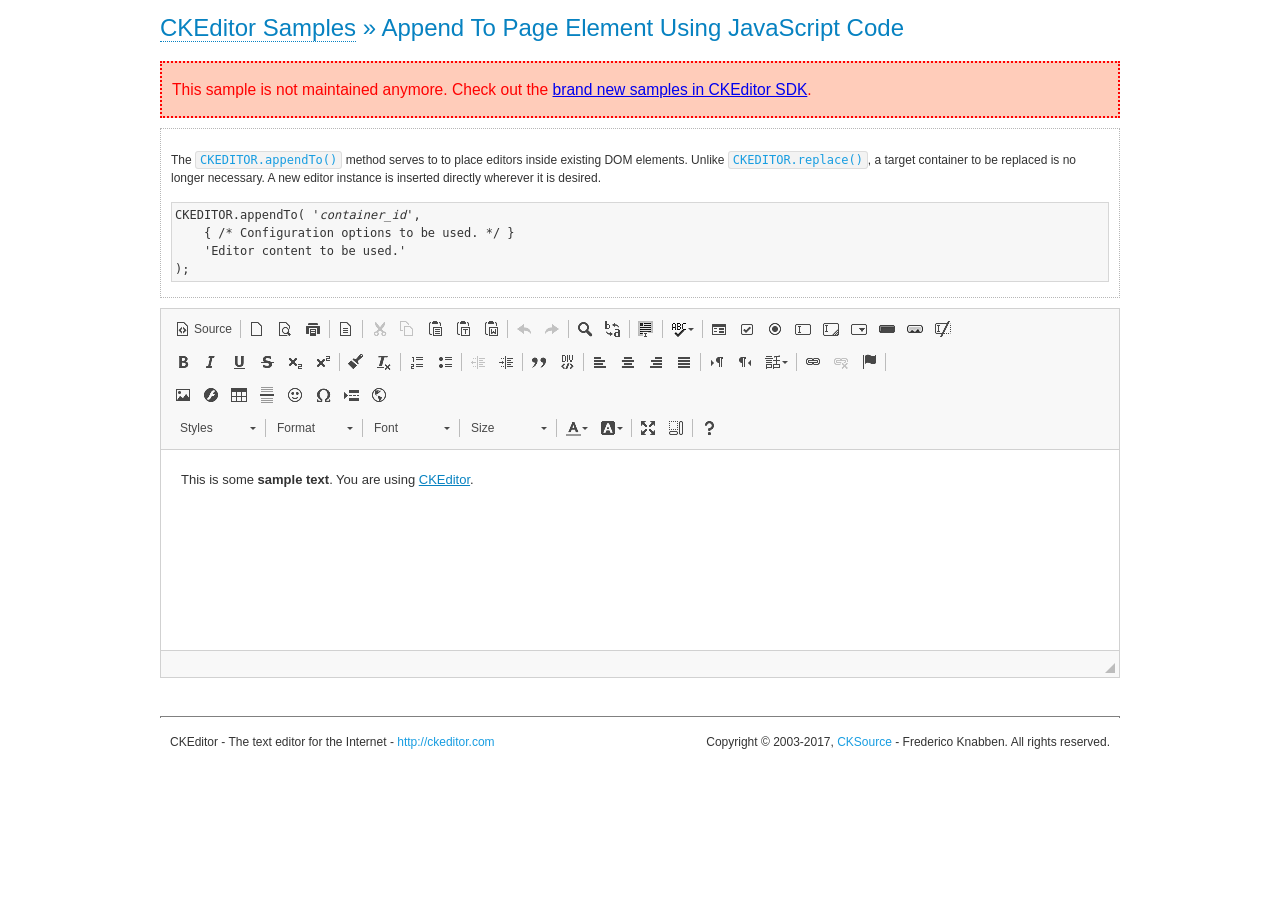
<file: public/ckeditor_full/samples/old/appendto.html>
<!DOCTYPE html>
<!--
Copyright (c) 2003-2017, CKSource - Frederico Knabben. All rights reserved.
For licensing, see LICENSE.md or http://ckeditor.com/license
-->
<html>
<head>
	<meta charset="utf-8">
	<title>Append To Page Element Using JavaScript Code &mdash; CKEditor Sample</title>
	<script src="../../ckeditor.js"></script>
	<link rel="stylesheet" href="sample.css">
</head>
<body>
	<h1 class="samples">
		<a href="index.html">CKEditor Samples</a> &raquo; Append To Page Element Using JavaScript Code
	</h1>
	<div class="warning deprecated">
		This sample is not maintained anymore. Check out the <a href="http://sdk.ckeditor.com/">brand new samples in CKEditor SDK</a>.
	</div>
	<div id="section1">
		<div class="description">
			<p>
				The <code><a class="samples" href="http://docs.ckeditor.com/#!/api/CKEDITOR-method-appendTo">CKEDITOR.appendTo()</a></code> method serves to to place editors inside existing DOM elements. Unlike <code><a class="samples" href="http://docs.ckeditor.com/#!/api/CKEDITOR-method-replace">CKEDITOR.replace()</a></code>,
				a target container to be replaced is no longer necessary. A new editor
				instance is inserted directly wherever it is desired.
			</p>
<pre class="samples">CKEDITOR.appendTo( '<em>container_id</em>',
	{ /* Configuration options to be used. */ }
	'Editor content to be used.'
);</pre>
		</div>
		<script>

			// This call can be placed at any point after the
			// DOM element to append CKEditor to or inside the <head><script>
			// in a window.onload event handler.

			// Append a CKEditor instance using the default configuration and the
			// provided content to the <div> element of ID "section1".
			CKEDITOR.appendTo( 'section1',
				null,
				'<p>This is some <strong>sample text</strong>. You are using <a href="http://ckeditor.com/">CKEditor</a>.</p>'
			);

		</script>
	</div>
	<br>
	<div id="footer">
		<hr>
		<p>
			CKEditor - The text editor for the Internet - <a class="samples" href="http://ckeditor.com/">http://ckeditor.com</a>
		</p>
		<p id="copy">
			Copyright &copy; 2003-2017, <a class="samples" href="http://cksource.com/">CKSource</a> - Frederico
			Knabben. All rights reserved.
		</p>
	</div>
</body>
</html>
</file>
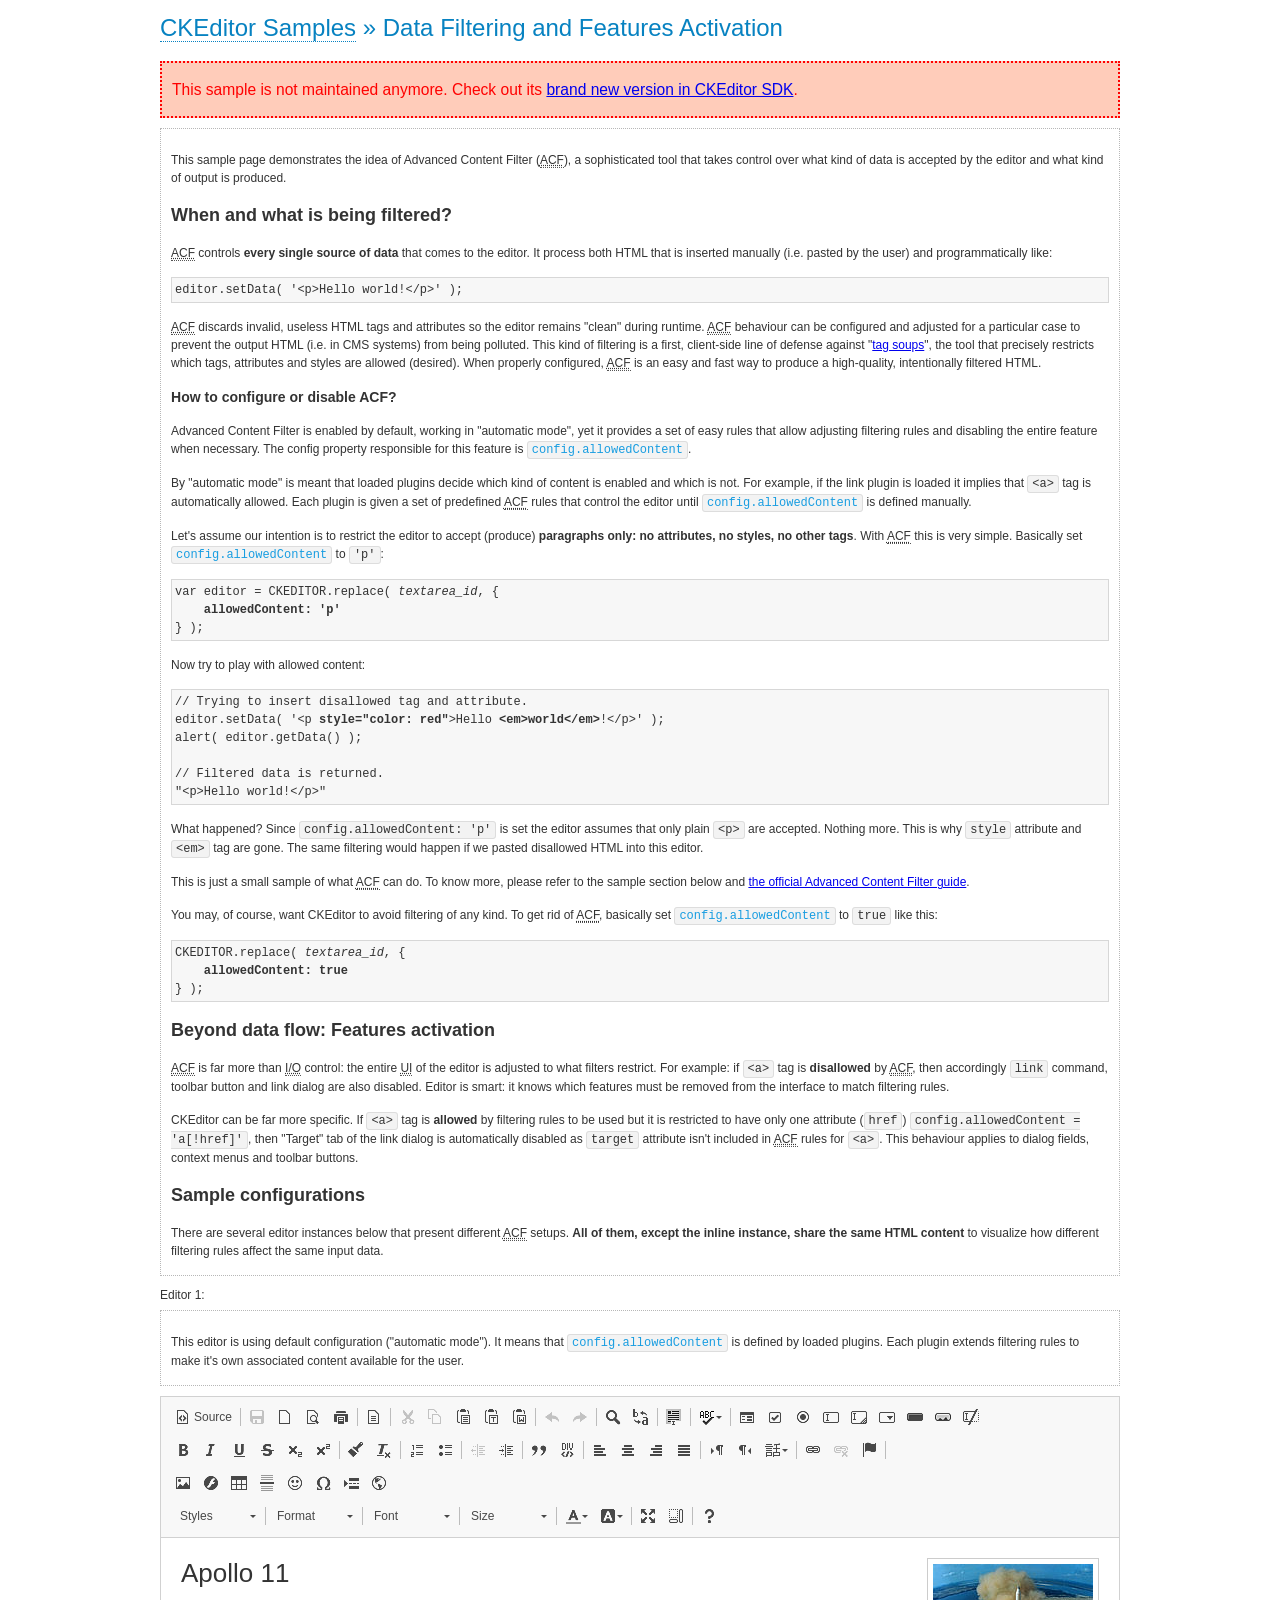
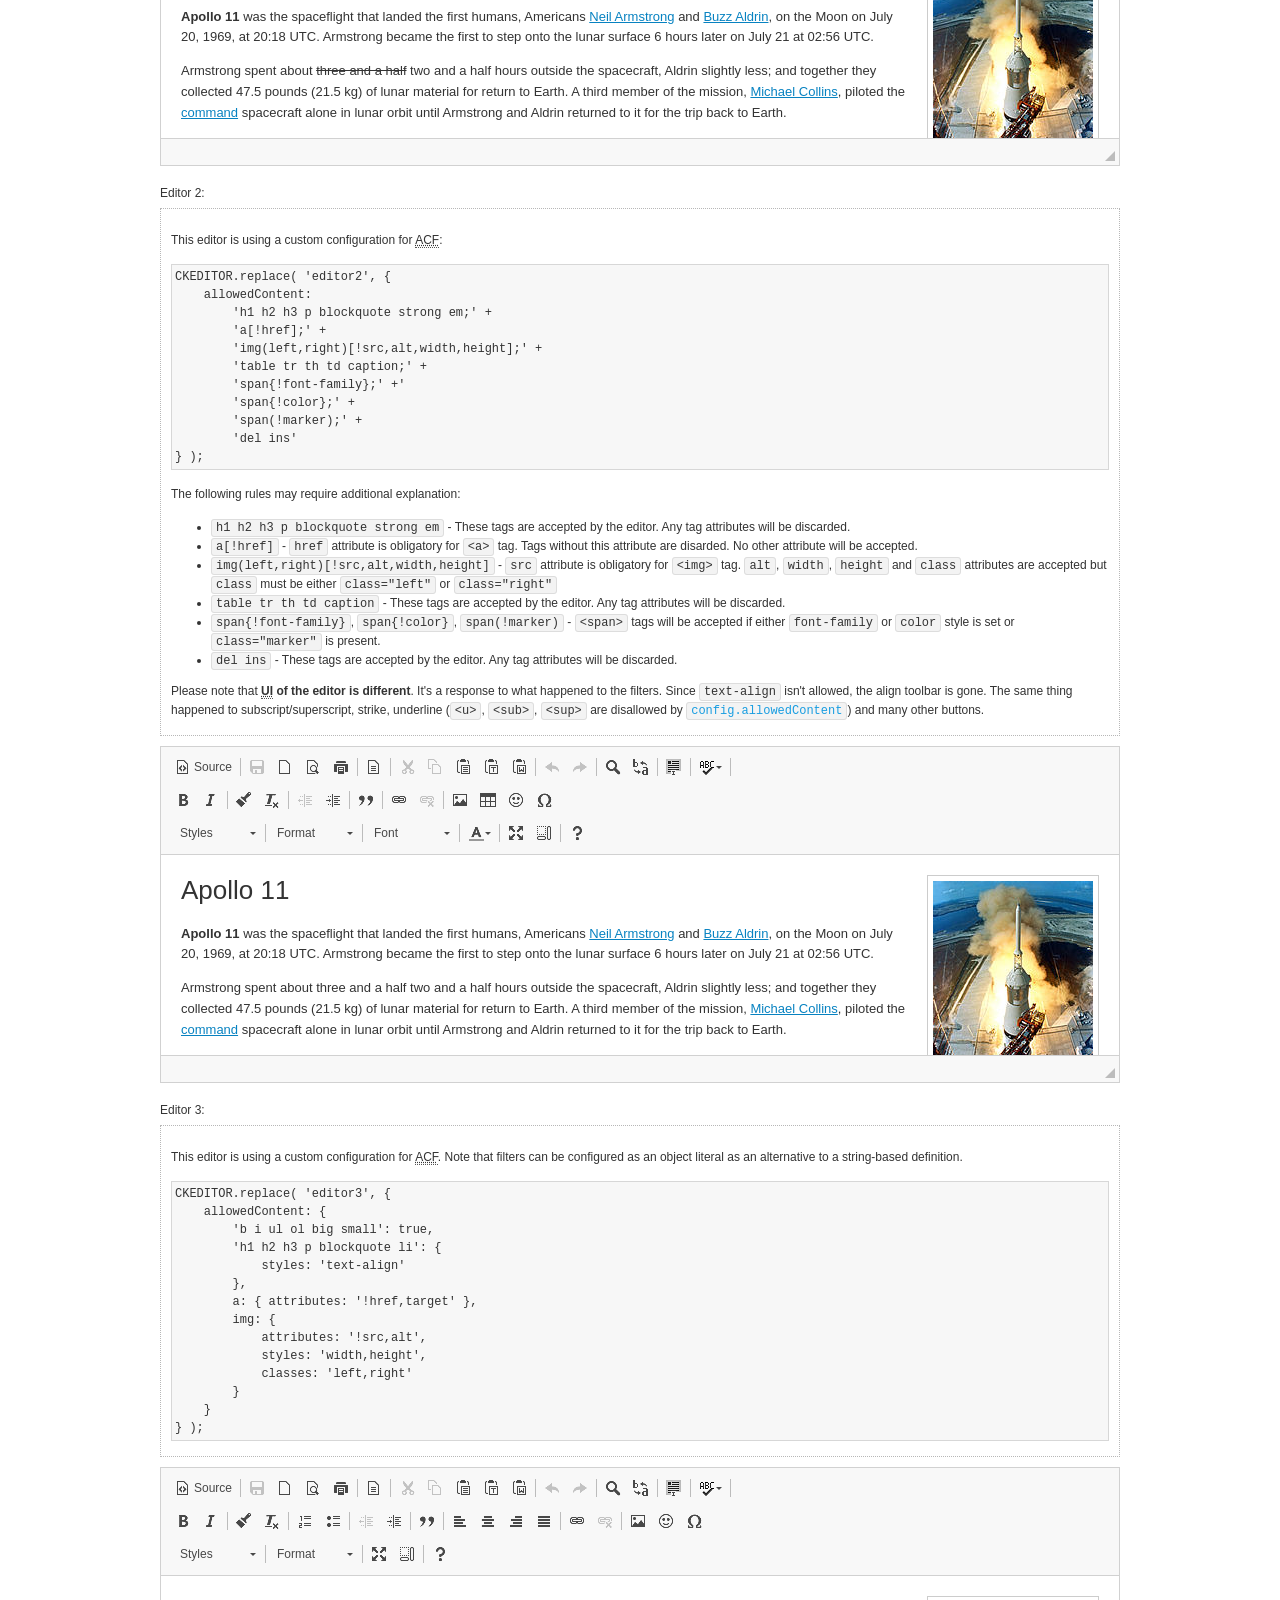
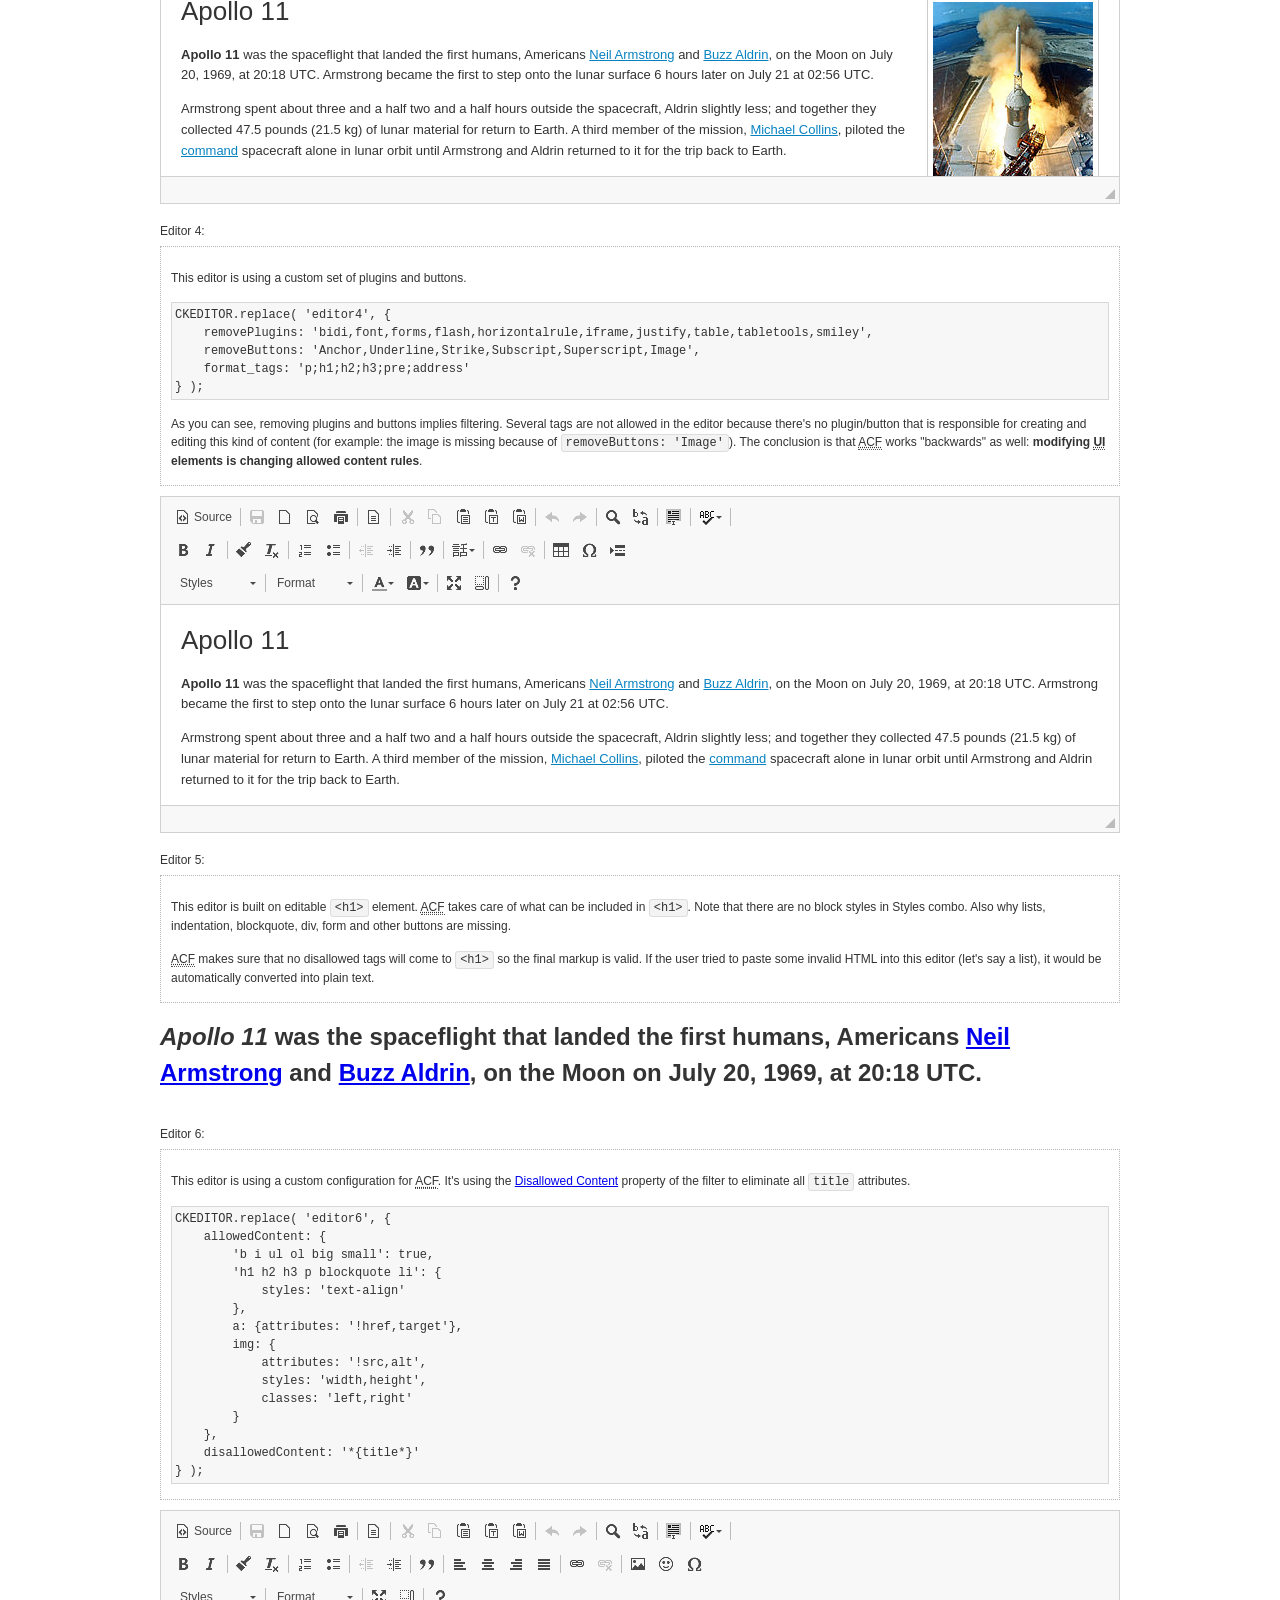
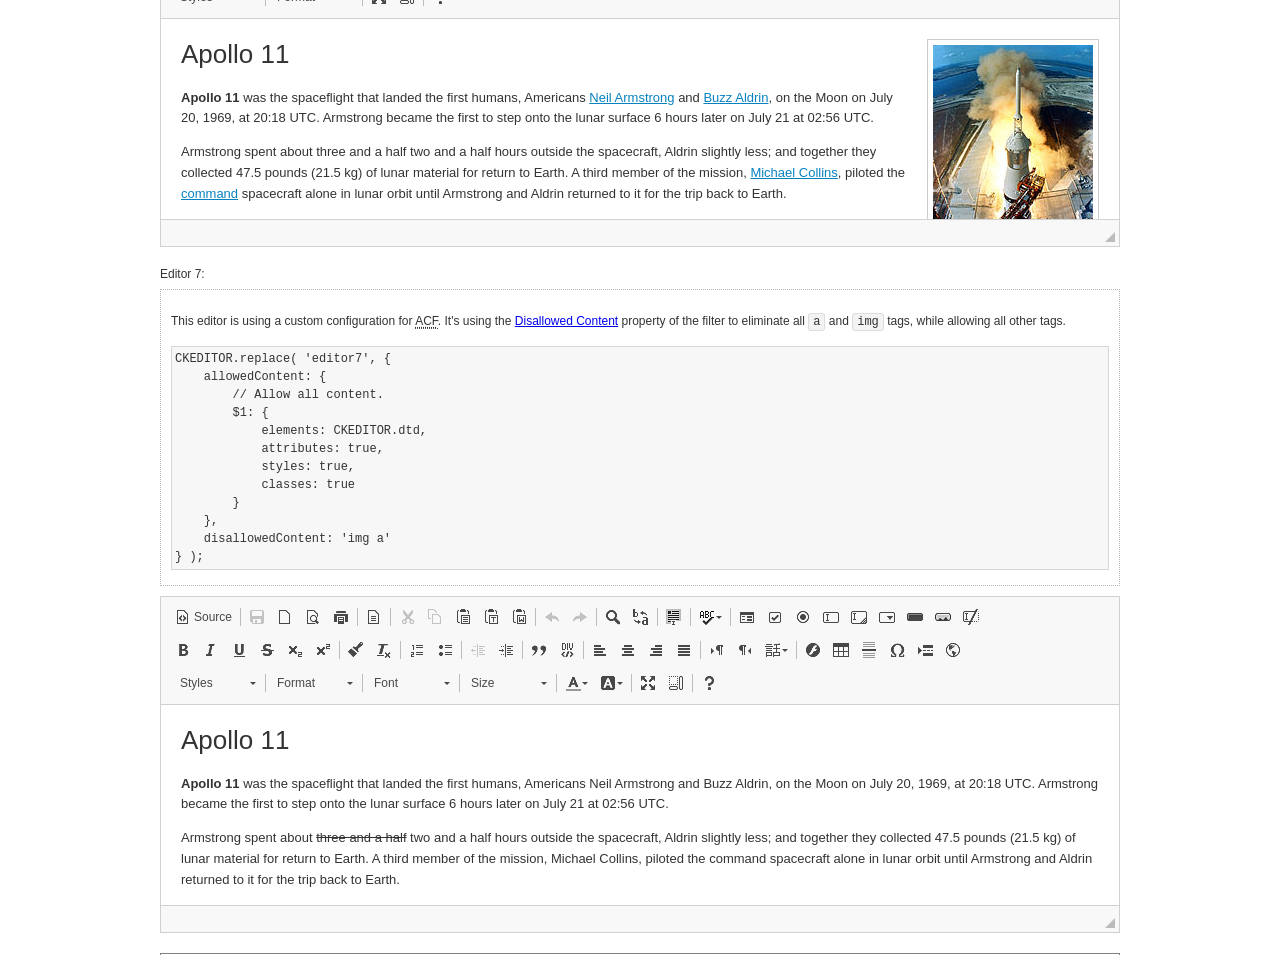
<file: public/ckeditor_full/samples/old/datafiltering.html>
<!DOCTYPE html>
<!--
Copyright (c) 2003-2017, CKSource - Frederico Knabben. All rights reserved.
For licensing, see LICENSE.md or http://ckeditor.com/license
-->
<html>
<head>
	<meta charset="utf-8">
	<title>Data Filtering &mdash; CKEditor Sample</title>
	<script src="../../ckeditor.js"></script>
	<link rel="stylesheet" href="sample.css">
	<script>
		// Remove advanced tabs for all editors.
		CKEDITOR.config.removeDialogTabs = 'image:advanced;link:advanced;flash:advanced;creatediv:advanced;editdiv:advanced';
	</script>
</head>
<body>
	<h1 class="samples">
		<a href="index.html">CKEditor Samples</a> &raquo; Data Filtering and Features Activation
	</h1>
	<div class="warning deprecated">
		This sample is not maintained anymore. Check out its <a href="http://sdk.ckeditor.com/samples/acf.html">brand new version in CKEditor SDK</a>.
	</div>
	<div class="description">
		<p>
			This sample page demonstrates the idea of Advanced Content Filter
			(<abbr title="Advanced Content Filter">ACF</abbr>), a sophisticated
			tool that takes control over what kind of data is accepted by the editor and what
			kind of output is produced.
		</p>
		<h2>When and what is being filtered?</h2>
		<p>
			<abbr title="Advanced Content Filter">ACF</abbr> controls
			<strong>every single source of data</strong> that comes to the editor.
			It process both HTML that is inserted manually (i.e. pasted by the user)
			and programmatically like:
		</p>
<pre class="samples">
editor.setData( '&lt;p&gt;Hello world!&lt;/p&gt;' );
</pre>
		<p>
			<abbr title="Advanced Content Filter">ACF</abbr> discards invalid,
			useless HTML tags and attributes so the editor remains "clean" during
			runtime. <abbr title="Advanced Content Filter">ACF</abbr> behaviour
			can be configured and adjusted for a particular case to prevent the
			output HTML (i.e. in CMS systems) from being polluted.

			This kind of filtering is a first, client-side line of defense
			against "<a href="http://en.wikipedia.org/wiki/Tag_soup">tag soups</a>",
			the tool that precisely restricts which tags, attributes and styles
			are allowed (desired). When properly configured, <abbr title="Advanced Content Filter">ACF</abbr>
			is an easy and fast way to produce a high-quality, intentionally filtered HTML.
		</p>

		<h3>How to configure or disable ACF?</h3>
		<p>
			Advanced Content Filter is enabled by default, working in "automatic mode", yet
			it provides a set of easy rules that allow adjusting filtering rules
			and disabling the entire feature when necessary. The config property
			responsible for this feature is <code><a class="samples"
			href="http://docs.ckeditor.com/#!/api/CKEDITOR.config-cfg-allowedContent">config.allowedContent</a></code>.
		</p>
		<p>
			By "automatic mode" is meant that loaded plugins decide which kind
			of content is enabled and which is not. For example, if the link
			plugin is loaded it implies that <code>&lt;a&gt;</code> tag is
			automatically allowed. Each plugin is given a set
			of predefined <abbr title="Advanced Content Filter">ACF</abbr> rules
			that control the editor until <code><a class="samples"
			href="http://docs.ckeditor.com/#!/api/CKEDITOR.config-cfg-allowedContent">
			config.allowedContent</a></code>
			is defined manually.
		</p>
		<p>
			Let's assume our intention is to restrict the editor to accept (produce) <strong>paragraphs
			only: no attributes, no styles, no other tags</strong>.
			With <abbr title="Advanced Content Filter">ACF</abbr>
			this is very simple. Basically set <code><a class="samples"
			href="http://docs.ckeditor.com/#!/api/CKEDITOR.config-cfg-allowedContent">
			config.allowedContent</a></code> to <code>'p'</code>:
		</p>
<pre class="samples">
var editor = CKEDITOR.replace( <em>textarea_id</em>, {
	<strong>allowedContent: 'p'</strong>
} );
</pre>
		<p>
			Now try to play with allowed content:
		</p>
<pre class="samples">
// Trying to insert disallowed tag and attribute.
editor.setData( '&lt;p <strong>style="color: red"</strong>&gt;Hello <strong>&lt;em&gt;world&lt;/em&gt;</strong>!&lt;/p&gt;' );
alert( editor.getData() );

// Filtered data is returned.
"&lt;p&gt;Hello world!&lt;/p&gt;"
</pre>
		<p>
			What happened? Since <code>config.allowedContent: 'p'</code> is set the editor assumes
			that only plain <code>&lt;p&gt;</code> are accepted. Nothing more. This is why
			<code>style</code> attribute and <code>&lt;em&gt;</code> tag are gone. The same
			filtering would happen if we pasted disallowed HTML into this editor.
		</p>
		<p>
			This is just a small sample of what <abbr title="Advanced Content Filter">ACF</abbr>
			can do. To know more, please refer to the sample section below and
			<a href="http://docs.ckeditor.com/#!/guide/dev_advanced_content_filter">the official Advanced Content Filter guide</a>.
		</p>
		<p>
			You may, of course, want CKEditor to avoid filtering of any kind.
			To get rid of <abbr title="Advanced Content Filter">ACF</abbr>,
			basically set <code><a class="samples"
			href="http://docs.ckeditor.com/#!/api/CKEDITOR.config-cfg-allowedContent">
			config.allowedContent</a></code> to <code>true</code> like this:
		</p>
<pre class="samples">
CKEDITOR.replace( <em>textarea_id</em>, {
	<strong>allowedContent: true</strong>
} );
</pre>

		<h2>Beyond data flow: Features activation</h2>
		<p>
			<abbr title="Advanced Content Filter">ACF</abbr> is far more than
			<abbr title="Input/Output">I/O</abbr> control: the entire
			<abbr title="User Interface">UI</abbr> of the editor is adjusted to what
			filters restrict. For example: if <code>&lt;a&gt;</code> tag is
			<strong>disallowed</strong>
			by <abbr title="Advanced Content Filter">ACF</abbr>,
			then accordingly <code>link</code> command, toolbar button and link dialog
			are also disabled. Editor is smart: it knows which features must be
			removed from the interface to match filtering rules.
		</p>
		<p>
			CKEditor can be far more specific. If <code>&lt;a&gt;</code> tag is
			<strong>allowed</strong> by filtering rules to be used but it is restricted
			to have only one attribute (<code>href</code>)
			<code>config.allowedContent = 'a[!href]'</code>, then
			"Target" tab of the link dialog is automatically disabled as <code>target</code>
			attribute isn't included in <abbr title="Advanced Content Filter">ACF</abbr> rules
			for <code>&lt;a&gt;</code>. This behaviour applies to dialog fields, context
			menus and toolbar buttons.
		</p>

		<h2>Sample configurations</h2>
		<p>
			There are several editor instances below that present different
			<abbr title="Advanced Content Filter">ACF</abbr> setups. <strong>All of them,
			except the inline instance, share the same HTML content</strong> to visualize
			how different filtering rules affect the same input data.
		</p>
	</div>

	<div>
		<label for="editor1">
			Editor 1:
		</label>
		<div class="description">
			<p>
				This editor is using default configuration ("automatic mode"). It means that
				<code><a class="samples"
				href="http://docs.ckeditor.com/#!/api/CKEDITOR.config-cfg-allowedContent">
				config.allowedContent</a></code> is defined by loaded plugins.
				Each plugin extends filtering rules to make it's own associated content
				available for the user.
			</p>
		</div>
		<textarea cols="80" id="editor1" name="editor1" rows="10">
			&lt;h1&gt;&lt;img alt=&quot;Saturn V carrying Apollo 11&quot; class=&quot;right&quot; src=&quot;assets/sample.jpg&quot;/&gt; Apollo 11&lt;/h1&gt; &lt;p&gt;&lt;b&gt;Apollo 11&lt;/b&gt; was the spaceflight that landed the first humans, Americans &lt;a href=&quot;http://en.wikipedia.org/wiki/Neil_Armstrong&quot; title=&quot;Neil Armstrong&quot;&gt;Neil Armstrong&lt;/a&gt; and &lt;a href=&quot;http://en.wikipedia.org/wiki/Buzz_Aldrin&quot; title=&quot;Buzz Aldrin&quot;&gt;Buzz Aldrin&lt;/a&gt;, on the Moon on July 20, 1969, at 20:18 UTC. Armstrong became the first to step onto the lunar surface 6 hours later on July 21 at 02:56 UTC.&lt;/p&gt; &lt;p&gt;Armstrong spent about &lt;s&gt;three and a half&lt;/s&gt; two and a half hours outside the spacecraft, Aldrin slightly less; and together they collected 47.5 pounds (21.5&amp;nbsp;kg) of lunar material for return to Earth. A third member of the mission, &lt;a href=&quot;http://en.wikipedia.org/wiki/Michael_Collins_(astronaut)&quot; title=&quot;Michael Collins (astronaut)&quot;&gt;Michael Collins&lt;/a&gt;, piloted the &lt;a href=&quot;http://en.wikipedia.org/wiki/Apollo_Command/Service_Module&quot; title=&quot;Apollo Command/Service Module&quot;&gt;command&lt;/a&gt; spacecraft alone in lunar orbit until Armstrong and Aldrin returned to it for the trip back to Earth.&lt;/p&gt; &lt;h2&gt;Broadcasting and &lt;em&gt;quotes&lt;/em&gt; &lt;a id=&quot;quotes&quot; name=&quot;quotes&quot;&gt;&lt;/a&gt;&lt;/h2&gt; &lt;p&gt;Broadcast on live TV to a world-wide audience, Armstrong stepped onto the lunar surface and described the event as:&lt;/p&gt; &lt;blockquote&gt;&lt;p&gt;One small step for [a] man, one giant leap for mankind.&lt;/p&gt;&lt;/blockquote&gt; &lt;p&gt;Apollo 11 effectively ended the &lt;a href=&quot;http://en.wikipedia.org/wiki/Space_Race&quot; title=&quot;Space Race&quot;&gt;Space Race&lt;/a&gt; and fulfilled a national goal proposed in 1961 by the late U.S. President &lt;a href=&quot;http://en.wikipedia.org/wiki/John_F._Kennedy&quot; title=&quot;John F. Kennedy&quot;&gt;John F. Kennedy&lt;/a&gt; in a speech before the United States Congress:&lt;/p&gt; &lt;blockquote&gt;&lt;p&gt;[...] before this decade is out, of landing a man on the Moon and returning him safely to the Earth.&lt;/p&gt;&lt;/blockquote&gt; &lt;h2&gt;Technical details &lt;a id=&quot;tech-details&quot; name=&quot;tech-details&quot;&gt;&lt;/a&gt;&lt;/h2&gt; &lt;table align=&quot;right&quot; border=&quot;1&quot; bordercolor=&quot;#ccc&quot; cellpadding=&quot;5&quot; cellspacing=&quot;0&quot; style=&quot;border-collapse:collapse;margin:10px 0 10px 15px;&quot;&gt; &lt;caption&gt;&lt;strong&gt;Mission crew&lt;/strong&gt;&lt;/caption&gt; &lt;thead&gt; &lt;tr&gt; &lt;th scope=&quot;col&quot;&gt;Position&lt;/th&gt; &lt;th scope=&quot;col&quot;&gt;Astronaut&lt;/th&gt; &lt;/tr&gt; &lt;/thead&gt; &lt;tbody&gt; &lt;tr&gt; &lt;td&gt;Commander&lt;/td&gt; &lt;td&gt;Neil A. Armstrong&lt;/td&gt; &lt;/tr&gt; &lt;tr&gt; &lt;td&gt;Command Module Pilot&lt;/td&gt; &lt;td&gt;Michael Collins&lt;/td&gt; &lt;/tr&gt; &lt;tr&gt; &lt;td&gt;Lunar Module Pilot&lt;/td&gt; &lt;td&gt;Edwin &amp;quot;Buzz&amp;quot; E. Aldrin, Jr.&lt;/td&gt; &lt;/tr&gt; &lt;/tbody&gt; &lt;/table&gt; &lt;p&gt;Launched by a &lt;strong&gt;Saturn V&lt;/strong&gt; rocket from &lt;a href=&quot;http://en.wikipedia.org/wiki/Kennedy_Space_Center&quot; title=&quot;Kennedy Space Center&quot;&gt;Kennedy Space Center&lt;/a&gt; in Merritt Island, Florida on July 16, Apollo 11 was the fifth manned mission of &lt;a href=&quot;http://en.wikipedia.org/wiki/NASA&quot; title=&quot;NASA&quot;&gt;NASA&lt;/a&gt;&amp;#39;s Apollo program. The Apollo spacecraft had three parts:&lt;/p&gt; &lt;ol&gt; &lt;li&gt;&lt;strong&gt;Command Module&lt;/strong&gt; with a cabin for the three astronauts which was the only part which landed back on Earth&lt;/li&gt; &lt;li&gt;&lt;strong&gt;Service Module&lt;/strong&gt; which supported the Command Module with propulsion, electrical power, oxygen and water&lt;/li&gt; &lt;li&gt;&lt;strong&gt;Lunar Module&lt;/strong&gt; for landing on the Moon.&lt;/li&gt; &lt;/ol&gt; &lt;p&gt;After being sent to the Moon by the Saturn V&amp;#39;s upper stage, the astronauts separated the spacecraft from it and travelled for three days until they entered into lunar orbit. Armstrong and Aldrin then moved into the Lunar Module and landed in the &lt;a href=&quot;http://en.wikipedia.org/wiki/Mare_Tranquillitatis&quot; title=&quot;Mare Tranquillitatis&quot;&gt;Sea of Tranquility&lt;/a&gt;. They stayed a total of about 21 and a half hours on the lunar surface. After lifting off in the upper part of the Lunar Module and rejoining Collins in the Command Module, they returned to Earth and landed in the &lt;a href=&quot;http://en.wikipedia.org/wiki/Pacific_Ocean&quot; title=&quot;Pacific Ocean&quot;&gt;Pacific Ocean&lt;/a&gt; on July 24.&lt;/p&gt; &lt;hr/&gt; &lt;p style=&quot;text-align: right;&quot;&gt;&lt;small&gt;Source: &lt;a href=&quot;http://en.wikipedia.org/wiki/Apollo_11&quot;&gt;Wikipedia.org&lt;/a&gt;&lt;/small&gt;&lt;/p&gt;
		</textarea>

		<script>

			CKEDITOR.replace( 'editor1' );

		</script>
	</div>

	<br>

	<div>
		<label for="editor2">
			Editor 2:
		</label>
		<div class="description">
			<p>
				This editor is using a custom configuration for
				<abbr title="Advanced Content Filter">ACF</abbr>:
			</p>
<pre class="samples">
CKEDITOR.replace( 'editor2', {
	allowedContent:
		'h1 h2 h3 p blockquote strong em;' +
		'a[!href];' +
		'img(left,right)[!src,alt,width,height];' +
		'table tr th td caption;' +
		'span{!font-family};' +'
		'span{!color};' +
		'span(!marker);' +
		'del ins'
} );
</pre>
			<p>
				The following rules may require additional explanation:
			</p>
			<ul>
				<li>
					<code>h1 h2 h3 p blockquote strong em</code> - These tags
					are accepted by the editor. Any tag attributes will be discarded.
				</li>
				<li>
					<code>a[!href]</code> - <code>href</code> attribute is obligatory
					for <code>&lt;a&gt;</code> tag. Tags without this attribute
					are disarded. No other attribute will be accepted.
				</li>
				<li>
					<code>img(left,right)[!src,alt,width,height]</code> - <code>src</code>
					attribute is obligatory for <code>&lt;img&gt;</code> tag.
					<code>alt</code>, <code>width</code>, <code>height</code>
					and <code>class</code> attributes are accepted but
					<code>class</code> must be either <code>class="left"</code>
					or <code>class="right"</code>
				</li>
				<li>
					<code>table tr th td caption</code> - These tags
					are accepted by the editor. Any tag attributes will be discarded.
				</li>
				<li>
					<code>span{!font-family}</code>, <code>span{!color}</code>,
					<code>span(!marker)</code> - <code>&lt;span&gt;</code> tags
					will be accepted if either <code>font-family</code> or
					<code>color</code> style is set or <code>class="marker"</code>
					is present.
				</li>
				<li>
					<code>del ins</code> - These tags
					are accepted by the editor. Any tag attributes will be discarded.
				</li>
			</ul>
			<p>
				Please note that <strong><abbr title="User Interface">UI</abbr> of the
				editor is different</strong>. It's a response to what happened to the filters.
				Since <code>text-align</code> isn't allowed, the align toolbar is gone.
				The same thing happened to subscript/superscript, strike, underline
				(<code>&lt;u&gt;</code>, <code>&lt;sub&gt;</code>, <code>&lt;sup&gt;</code>
				are disallowed by <code><a class="samples"
				href="http://docs.ckeditor.com/#!/api/CKEDITOR.config-cfg-allowedContent">
				config.allowedContent</a></code>) and many other buttons.
			</p>
		</div>
		<textarea cols="80" id="editor2" name="editor2" rows="10">
			&lt;h1&gt;&lt;img alt=&quot;Saturn V carrying Apollo 11&quot; class=&quot;right&quot; src=&quot;assets/sample.jpg&quot;/&gt; Apollo 11&lt;/h1&gt; &lt;p&gt;&lt;b&gt;Apollo 11&lt;/b&gt; was the spaceflight that landed the first humans, Americans &lt;a href=&quot;http://en.wikipedia.org/wiki/Neil_Armstrong&quot; title=&quot;Neil Armstrong&quot;&gt;Neil Armstrong&lt;/a&gt; and &lt;a href=&quot;http://en.wikipedia.org/wiki/Buzz_Aldrin&quot; title=&quot;Buzz Aldrin&quot;&gt;Buzz Aldrin&lt;/a&gt;, on the Moon on July 20, 1969, at 20:18 UTC. Armstrong became the first to step onto the lunar surface 6 hours later on July 21 at 02:56 UTC.&lt;/p&gt; &lt;p&gt;Armstrong spent about &lt;s&gt;three and a half&lt;/s&gt; two and a half hours outside the spacecraft, Aldrin slightly less; and together they collected 47.5 pounds (21.5&amp;nbsp;kg) of lunar material for return to Earth. A third member of the mission, &lt;a href=&quot;http://en.wikipedia.org/wiki/Michael_Collins_(astronaut)&quot; title=&quot;Michael Collins (astronaut)&quot;&gt;Michael Collins&lt;/a&gt;, piloted the &lt;a href=&quot;http://en.wikipedia.org/wiki/Apollo_Command/Service_Module&quot; title=&quot;Apollo Command/Service Module&quot;&gt;command&lt;/a&gt; spacecraft alone in lunar orbit until Armstrong and Aldrin returned to it for the trip back to Earth.&lt;/p&gt; &lt;h2&gt;Broadcasting and &lt;em&gt;quotes&lt;/em&gt; &lt;a id=&quot;quotes&quot; name=&quot;quotes&quot;&gt;&lt;/a&gt;&lt;/h2&gt; &lt;p&gt;Broadcast on live TV to a world-wide audience, Armstrong stepped onto the lunar surface and described the event as:&lt;/p&gt; &lt;blockquote&gt;&lt;p&gt;One small step for [a] man, one giant leap for mankind.&lt;/p&gt;&lt;/blockquote&gt; &lt;p&gt;Apollo 11 effectively ended the &lt;a href=&quot;http://en.wikipedia.org/wiki/Space_Race&quot; title=&quot;Space Race&quot;&gt;Space Race&lt;/a&gt; and fulfilled a national goal proposed in 1961 by the late U.S. President &lt;a href=&quot;http://en.wikipedia.org/wiki/John_F._Kennedy&quot; title=&quot;John F. Kennedy&quot;&gt;John F. Kennedy&lt;/a&gt; in a speech before the United States Congress:&lt;/p&gt; &lt;blockquote&gt;&lt;p&gt;[...] before this decade is out, of landing a man on the Moon and returning him safely to the Earth.&lt;/p&gt;&lt;/blockquote&gt; &lt;h2&gt;Technical details &lt;a id=&quot;tech-details&quot; name=&quot;tech-details&quot;&gt;&lt;/a&gt;&lt;/h2&gt; &lt;table align=&quot;right&quot; border=&quot;1&quot; bordercolor=&quot;#ccc&quot; cellpadding=&quot;5&quot; cellspacing=&quot;0&quot; style=&quot;border-collapse:collapse;margin:10px 0 10px 15px;&quot;&gt; &lt;caption&gt;&lt;strong&gt;Mission crew&lt;/strong&gt;&lt;/caption&gt; &lt;thead&gt; &lt;tr&gt; &lt;th scope=&quot;col&quot;&gt;Position&lt;/th&gt; &lt;th scope=&quot;col&quot;&gt;Astronaut&lt;/th&gt; &lt;/tr&gt; &lt;/thead&gt; &lt;tbody&gt; &lt;tr&gt; &lt;td&gt;Commander&lt;/td&gt; &lt;td&gt;Neil A. Armstrong&lt;/td&gt; &lt;/tr&gt; &lt;tr&gt; &lt;td&gt;Command Module Pilot&lt;/td&gt; &lt;td&gt;Michael Collins&lt;/td&gt; &lt;/tr&gt; &lt;tr&gt; &lt;td&gt;Lunar Module Pilot&lt;/td&gt; &lt;td&gt;Edwin &amp;quot;Buzz&amp;quot; E. Aldrin, Jr.&lt;/td&gt; &lt;/tr&gt; &lt;/tbody&gt; &lt;/table&gt; &lt;p&gt;Launched by a &lt;strong&gt;Saturn V&lt;/strong&gt; rocket from &lt;a href=&quot;http://en.wikipedia.org/wiki/Kennedy_Space_Center&quot; title=&quot;Kennedy Space Center&quot;&gt;Kennedy Space Center&lt;/a&gt; in Merritt Island, Florida on July 16, Apollo 11 was the fifth manned mission of &lt;a href=&quot;http://en.wikipedia.org/wiki/NASA&quot; title=&quot;NASA&quot;&gt;NASA&lt;/a&gt;&amp;#39;s Apollo program. The Apollo spacecraft had three parts:&lt;/p&gt; &lt;ol&gt; &lt;li&gt;&lt;strong&gt;Command Module&lt;/strong&gt; with a cabin for the three astronauts which was the only part which landed back on Earth&lt;/li&gt; &lt;li&gt;&lt;strong&gt;Service Module&lt;/strong&gt; which supported the Command Module with propulsion, electrical power, oxygen and water&lt;/li&gt; &lt;li&gt;&lt;strong&gt;Lunar Module&lt;/strong&gt; for landing on the Moon.&lt;/li&gt; &lt;/ol&gt; &lt;p&gt;After being sent to the Moon by the Saturn V&amp;#39;s upper stage, the astronauts separated the spacecraft from it and travelled for three days until they entered into lunar orbit. Armstrong and Aldrin then moved into the Lunar Module and landed in the &lt;a href=&quot;http://en.wikipedia.org/wiki/Mare_Tranquillitatis&quot; title=&quot;Mare Tranquillitatis&quot;&gt;Sea of Tranquility&lt;/a&gt;. They stayed a total of about 21 and a half hours on the lunar surface. After lifting off in the upper part of the Lunar Module and rejoining Collins in the Command Module, they returned to Earth and landed in the &lt;a href=&quot;http://en.wikipedia.org/wiki/Pacific_Ocean&quot; title=&quot;Pacific Ocean&quot;&gt;Pacific Ocean&lt;/a&gt; on July 24.&lt;/p&gt; &lt;hr/&gt; &lt;p style=&quot;text-align: right;&quot;&gt;&lt;small&gt;Source: &lt;a href=&quot;http://en.wikipedia.org/wiki/Apollo_11&quot;&gt;Wikipedia.org&lt;/a&gt;&lt;/small&gt;&lt;/p&gt;
		</textarea>
		<script>

			CKEDITOR.replace( 'editor2', {
				allowedContent:
					'h1 h2 h3 p blockquote strong em;' +
					'a[!href];' +
					'img(left,right)[!src,alt,width,height];' +
					'table tr th td caption;' +
					'span{!font-family};' +
					'span{!color};' +
					'span(!marker);' +
					'del ins'
			} );

		</script>
	</div>

	<br>

	<div>
		<label for="editor3">
			Editor 3:
		</label>
		<div class="description">
			<p>
				This editor is using a custom configuration for
				<abbr title="Advanced Content Filter">ACF</abbr>.
				Note that filters can be configured as an object literal
				as an alternative to a string-based definition.
			</p>
<pre class="samples">
CKEDITOR.replace( 'editor3', {
	allowedContent: {
		'b i ul ol big small': true,
		'h1 h2 h3 p blockquote li': {
			styles: 'text-align'
		},
		a: { attributes: '!href,target' },
		img: {
			attributes: '!src,alt',
			styles: 'width,height',
			classes: 'left,right'
		}
	}
} );
</pre>
		</div>
		<textarea cols="80" id="editor3" name="editor3" rows="10">
			&lt;h1&gt;&lt;img alt=&quot;Saturn V carrying Apollo 11&quot; class=&quot;right&quot; src=&quot;assets/sample.jpg&quot;/&gt; Apollo 11&lt;/h1&gt; &lt;p&gt;&lt;b&gt;Apollo 11&lt;/b&gt; was the spaceflight that landed the first humans, Americans &lt;a href=&quot;http://en.wikipedia.org/wiki/Neil_Armstrong&quot; title=&quot;Neil Armstrong&quot;&gt;Neil Armstrong&lt;/a&gt; and &lt;a href=&quot;http://en.wikipedia.org/wiki/Buzz_Aldrin&quot; title=&quot;Buzz Aldrin&quot;&gt;Buzz Aldrin&lt;/a&gt;, on the Moon on July 20, 1969, at 20:18 UTC. Armstrong became the first to step onto the lunar surface 6 hours later on July 21 at 02:56 UTC.&lt;/p&gt; &lt;p&gt;Armstrong spent about &lt;s&gt;three and a half&lt;/s&gt; two and a half hours outside the spacecraft, Aldrin slightly less; and together they collected 47.5 pounds (21.5&amp;nbsp;kg) of lunar material for return to Earth. A third member of the mission, &lt;a href=&quot;http://en.wikipedia.org/wiki/Michael_Collins_(astronaut)&quot; title=&quot;Michael Collins (astronaut)&quot;&gt;Michael Collins&lt;/a&gt;, piloted the &lt;a href=&quot;http://en.wikipedia.org/wiki/Apollo_Command/Service_Module&quot; title=&quot;Apollo Command/Service Module&quot;&gt;command&lt;/a&gt; spacecraft alone in lunar orbit until Armstrong and Aldrin returned to it for the trip back to Earth.&lt;/p&gt; &lt;h2&gt;Broadcasting and &lt;em&gt;quotes&lt;/em&gt; &lt;a id=&quot;quotes&quot; name=&quot;quotes&quot;&gt;&lt;/a&gt;&lt;/h2&gt; &lt;p&gt;Broadcast on live TV to a world-wide audience, Armstrong stepped onto the lunar surface and described the event as:&lt;/p&gt; &lt;blockquote&gt;&lt;p&gt;One small step for [a] man, one giant leap for mankind.&lt;/p&gt;&lt;/blockquote&gt; &lt;p&gt;Apollo 11 effectively ended the &lt;a href=&quot;http://en.wikipedia.org/wiki/Space_Race&quot; title=&quot;Space Race&quot;&gt;Space Race&lt;/a&gt; and fulfilled a national goal proposed in 1961 by the late U.S. President &lt;a href=&quot;http://en.wikipedia.org/wiki/John_F._Kennedy&quot; title=&quot;John F. Kennedy&quot;&gt;John F. Kennedy&lt;/a&gt; in a speech before the United States Congress:&lt;/p&gt; &lt;blockquote&gt;&lt;p&gt;[...] before this decade is out, of landing a man on the Moon and returning him safely to the Earth.&lt;/p&gt;&lt;/blockquote&gt; &lt;h2&gt;Technical details &lt;a id=&quot;tech-details&quot; name=&quot;tech-details&quot;&gt;&lt;/a&gt;&lt;/h2&gt; &lt;table align=&quot;right&quot; border=&quot;1&quot; bordercolor=&quot;#ccc&quot; cellpadding=&quot;5&quot; cellspacing=&quot;0&quot; style=&quot;border-collapse:collapse;margin:10px 0 10px 15px;&quot;&gt; &lt;caption&gt;&lt;strong&gt;Mission crew&lt;/strong&gt;&lt;/caption&gt; &lt;thead&gt; &lt;tr&gt; &lt;th scope=&quot;col&quot;&gt;Position&lt;/th&gt; &lt;th scope=&quot;col&quot;&gt;Astronaut&lt;/th&gt; &lt;/tr&gt; &lt;/thead&gt; &lt;tbody&gt; &lt;tr&gt; &lt;td&gt;Commander&lt;/td&gt; &lt;td&gt;Neil A. Armstrong&lt;/td&gt; &lt;/tr&gt; &lt;tr&gt; &lt;td&gt;Command Module Pilot&lt;/td&gt; &lt;td&gt;Michael Collins&lt;/td&gt; &lt;/tr&gt; &lt;tr&gt; &lt;td&gt;Lunar Module Pilot&lt;/td&gt; &lt;td&gt;Edwin &amp;quot;Buzz&amp;quot; E. Aldrin, Jr.&lt;/td&gt; &lt;/tr&gt; &lt;/tbody&gt; &lt;/table&gt; &lt;p&gt;Launched by a &lt;strong&gt;Saturn V&lt;/strong&gt; rocket from &lt;a href=&quot;http://en.wikipedia.org/wiki/Kennedy_Space_Center&quot; title=&quot;Kennedy Space Center&quot;&gt;Kennedy Space Center&lt;/a&gt; in Merritt Island, Florida on July 16, Apollo 11 was the fifth manned mission of &lt;a href=&quot;http://en.wikipedia.org/wiki/NASA&quot; title=&quot;NASA&quot;&gt;NASA&lt;/a&gt;&amp;#39;s Apollo program. The Apollo spacecraft had three parts:&lt;/p&gt; &lt;ol&gt; &lt;li&gt;&lt;strong&gt;Command Module&lt;/strong&gt; with a cabin for the three astronauts which was the only part which landed back on Earth&lt;/li&gt; &lt;li&gt;&lt;strong&gt;Service Module&lt;/strong&gt; which supported the Command Module with propulsion, electrical power, oxygen and water&lt;/li&gt; &lt;li&gt;&lt;strong&gt;Lunar Module&lt;/strong&gt; for landing on the Moon.&lt;/li&gt; &lt;/ol&gt; &lt;p&gt;After being sent to the Moon by the Saturn V&amp;#39;s upper stage, the astronauts separated the spacecraft from it and travelled for three days until they entered into lunar orbit. Armstrong and Aldrin then moved into the Lunar Module and landed in the &lt;a href=&quot;http://en.wikipedia.org/wiki/Mare_Tranquillitatis&quot; title=&quot;Mare Tranquillitatis&quot;&gt;Sea of Tranquility&lt;/a&gt;. They stayed a total of about 21 and a half hours on the lunar surface. After lifting off in the upper part of the Lunar Module and rejoining Collins in the Command Module, they returned to Earth and landed in the &lt;a href=&quot;http://en.wikipedia.org/wiki/Pacific_Ocean&quot; title=&quot;Pacific Ocean&quot;&gt;Pacific Ocean&lt;/a&gt; on July 24.&lt;/p&gt; &lt;hr/&gt; &lt;p style=&quot;text-align: right;&quot;&gt;&lt;small&gt;Source: &lt;a href=&quot;http://en.wikipedia.org/wiki/Apollo_11&quot;&gt;Wikipedia.org&lt;/a&gt;&lt;/small&gt;&lt;/p&gt;
		</textarea>
		<script>

			CKEDITOR.replace( 'editor3', {
				allowedContent: {
					'b i ul ol big small': true,
					'h1 h2 h3 p blockquote li': {
						styles: 'text-align'
					},
					a: { attributes: '!href,target' },
					img: {
						attributes: '!src,alt',
						styles: 'width,height',
						classes: 'left,right'
					}
				}
			} );

		</script>
	</div>

	<br>

	<div>
		<label for="editor4">
			Editor 4:
		</label>
		<div class="description">
			<p>
				This editor is using a custom set of plugins and buttons.
			</p>
<pre class="samples">
CKEDITOR.replace( 'editor4', {
	removePlugins: 'bidi,font,forms,flash,horizontalrule,iframe,justify,table,tabletools,smiley',
	removeButtons: 'Anchor,Underline,Strike,Subscript,Superscript,Image',
	format_tags: 'p;h1;h2;h3;pre;address'
} );
</pre>
			<p>
				As you can see, removing plugins and buttons implies filtering.
				Several tags are not allowed in the editor because there's no
				plugin/button that is responsible for creating and editing this
				kind of content (for example: the image is missing because
				of <code>removeButtons: 'Image'</code>). The conclusion is that
				<abbr title="Advanced Content Filter">ACF</abbr> works "backwards"
				as well: <strong>modifying <abbr title="User Interface">UI</abbr>
				elements is changing allowed content rules</strong>.
			</p>
		</div>
		<textarea cols="80" id="editor4" name="editor4" rows="10">
			&lt;h1&gt;&lt;img alt=&quot;Saturn V carrying Apollo 11&quot; class=&quot;right&quot; src=&quot;assets/sample.jpg&quot;/&gt; Apollo 11&lt;/h1&gt; &lt;p&gt;&lt;b&gt;Apollo 11&lt;/b&gt; was the spaceflight that landed the first humans, Americans &lt;a href=&quot;http://en.wikipedia.org/wiki/Neil_Armstrong&quot; title=&quot;Neil Armstrong&quot;&gt;Neil Armstrong&lt;/a&gt; and &lt;a href=&quot;http://en.wikipedia.org/wiki/Buzz_Aldrin&quot; title=&quot;Buzz Aldrin&quot;&gt;Buzz Aldrin&lt;/a&gt;, on the Moon on July 20, 1969, at 20:18 UTC. Armstrong became the first to step onto the lunar surface 6 hours later on July 21 at 02:56 UTC.&lt;/p&gt; &lt;p&gt;Armstrong spent about &lt;s&gt;three and a half&lt;/s&gt; two and a half hours outside the spacecraft, Aldrin slightly less; and together they collected 47.5 pounds (21.5&amp;nbsp;kg) of lunar material for return to Earth. A third member of the mission, &lt;a href=&quot;http://en.wikipedia.org/wiki/Michael_Collins_(astronaut)&quot; title=&quot;Michael Collins (astronaut)&quot;&gt;Michael Collins&lt;/a&gt;, piloted the &lt;a href=&quot;http://en.wikipedia.org/wiki/Apollo_Command/Service_Module&quot; title=&quot;Apollo Command/Service Module&quot;&gt;command&lt;/a&gt; spacecraft alone in lunar orbit until Armstrong and Aldrin returned to it for the trip back to Earth.&lt;/p&gt; &lt;h2&gt;Broadcasting and &lt;em&gt;quotes&lt;/em&gt; &lt;a id=&quot;quotes&quot; name=&quot;quotes&quot;&gt;&lt;/a&gt;&lt;/h2&gt; &lt;p&gt;Broadcast on live TV to a world-wide audience, Armstrong stepped onto the lunar surface and described the event as:&lt;/p&gt; &lt;blockquote&gt;&lt;p&gt;One small step for [a] man, one giant leap for mankind.&lt;/p&gt;&lt;/blockquote&gt; &lt;p&gt;Apollo 11 effectively ended the &lt;a href=&quot;http://en.wikipedia.org/wiki/Space_Race&quot; title=&quot;Space Race&quot;&gt;Space Race&lt;/a&gt; and fulfilled a national goal proposed in 1961 by the late U.S. President &lt;a href=&quot;http://en.wikipedia.org/wiki/John_F._Kennedy&quot; title=&quot;John F. Kennedy&quot;&gt;John F. Kennedy&lt;/a&gt; in a speech before the United States Congress:&lt;/p&gt; &lt;blockquote&gt;&lt;p&gt;[...] before this decade is out, of landing a man on the Moon and returning him safely to the Earth.&lt;/p&gt;&lt;/blockquote&gt; &lt;h2&gt;Technical details &lt;a id=&quot;tech-details&quot; name=&quot;tech-details&quot;&gt;&lt;/a&gt;&lt;/h2&gt; &lt;table align=&quot;right&quot; border=&quot;1&quot; bordercolor=&quot;#ccc&quot; cellpadding=&quot;5&quot; cellspacing=&quot;0&quot; style=&quot;border-collapse:collapse;margin:10px 0 10px 15px;&quot;&gt; &lt;caption&gt;&lt;strong&gt;Mission crew&lt;/strong&gt;&lt;/caption&gt; &lt;thead&gt; &lt;tr&gt; &lt;th scope=&quot;col&quot;&gt;Position&lt;/th&gt; &lt;th scope=&quot;col&quot;&gt;Astronaut&lt;/th&gt; &lt;/tr&gt; &lt;/thead&gt; &lt;tbody&gt; &lt;tr&gt; &lt;td&gt;Commander&lt;/td&gt; &lt;td&gt;Neil A. Armstrong&lt;/td&gt; &lt;/tr&gt; &lt;tr&gt; &lt;td&gt;Command Module Pilot&lt;/td&gt; &lt;td&gt;Michael Collins&lt;/td&gt; &lt;/tr&gt; &lt;tr&gt; &lt;td&gt;Lunar Module Pilot&lt;/td&gt; &lt;td&gt;Edwin &amp;quot;Buzz&amp;quot; E. Aldrin, Jr.&lt;/td&gt; &lt;/tr&gt; &lt;/tbody&gt; &lt;/table&gt; &lt;p&gt;Launched by a &lt;strong&gt;Saturn V&lt;/strong&gt; rocket from &lt;a href=&quot;http://en.wikipedia.org/wiki/Kennedy_Space_Center&quot; title=&quot;Kennedy Space Center&quot;&gt;Kennedy Space Center&lt;/a&gt; in Merritt Island, Florida on July 16, Apollo 11 was the fifth manned mission of &lt;a href=&quot;http://en.wikipedia.org/wiki/NASA&quot; title=&quot;NASA&quot;&gt;NASA&lt;/a&gt;&amp;#39;s Apollo program. The Apollo spacecraft had three parts:&lt;/p&gt; &lt;ol&gt; &lt;li&gt;&lt;strong&gt;Command Module&lt;/strong&gt; with a cabin for the three astronauts which was the only part which landed back on Earth&lt;/li&gt; &lt;li&gt;&lt;strong&gt;Service Module&lt;/strong&gt; which supported the Command Module with propulsion, electrical power, oxygen and water&lt;/li&gt; &lt;li&gt;&lt;strong&gt;Lunar Module&lt;/strong&gt; for landing on the Moon.&lt;/li&gt; &lt;/ol&gt; &lt;p&gt;After being sent to the Moon by the Saturn V&amp;#39;s upper stage, the astronauts separated the spacecraft from it and travelled for three days until they entered into lunar orbit. Armstrong and Aldrin then moved into the Lunar Module and landed in the &lt;a href=&quot;http://en.wikipedia.org/wiki/Mare_Tranquillitatis&quot; title=&quot;Mare Tranquillitatis&quot;&gt;Sea of Tranquility&lt;/a&gt;. They stayed a total of about 21 and a half hours on the lunar surface. After lifting off in the upper part of the Lunar Module and rejoining Collins in the Command Module, they returned to Earth and landed in the &lt;a href=&quot;http://en.wikipedia.org/wiki/Pacific_Ocean&quot; title=&quot;Pacific Ocean&quot;&gt;Pacific Ocean&lt;/a&gt; on July 24.&lt;/p&gt; &lt;hr/&gt; &lt;p style=&quot;text-align: right;&quot;&gt;&lt;small&gt;Source: &lt;a href=&quot;http://en.wikipedia.org/wiki/Apollo_11&quot;&gt;Wikipedia.org&lt;/a&gt;&lt;/small&gt;&lt;/p&gt;
		</textarea>
		<script>

			CKEDITOR.replace( 'editor4', {
				removePlugins: 'bidi,div,font,forms,flash,horizontalrule,iframe,justify,table,tabletools,smiley',
				removeButtons: 'Anchor,Underline,Strike,Subscript,Superscript,Image',
				format_tags: 'p;h1;h2;h3;pre;address'
			} );

		</script>
	</div>

	<br>

	<div>
		<label for="editor5">
			Editor 5:
		</label>
		<div class="description">
			<p>
				This editor is built on editable <code>&lt;h1&gt;</code> element.
				<abbr title="Advanced Content Filter">ACF</abbr> takes care of
				what can be included in <code>&lt;h1&gt;</code>. Note that there
				are no block styles in Styles combo. Also why lists, indentation,
				blockquote, div, form and other buttons are missing.
			</p>
			<p>
				<abbr title="Advanced Content Filter">ACF</abbr> makes sure that
				no disallowed tags will come to <code>&lt;h1&gt;</code> so the final
				markup is valid. If the user tried to paste some invalid HTML
				into this editor (let's say a list), it would be automatically
				converted into plain text.
			</p>
		</div>
		<h1 id="editor5" contenteditable="true">
			<em>Apollo 11</em> was the spaceflight that landed the first humans, Americans <a href="http://en.wikipedia.org/wiki/Neil_Armstrong" title="Neil Armstrong">Neil Armstrong</a> and <a href="http://en.wikipedia.org/wiki/Buzz_Aldrin" title="Buzz Aldrin">Buzz Aldrin</a>, on the Moon on July 20, 1969, at 20:18 UTC.
		</h1>
	</div>

	<br>

	<div>
		<label for="editor3">
			Editor 6:
		</label>
		<div class="description">
			<p>
				This editor is using a custom configuration for <abbr title="Advanced Content Filter">ACF</abbr>.
				It's using the <a href="http://docs.ckeditor.com/#!/guide/dev_disallowed_content" rel="noopener noreferrer" target="_blank">
				Disallowed Content</a> property of the filter to eliminate all <code>title</code> attributes.
			</p>

<pre class="samples">
CKEDITOR.replace( 'editor6', {
	allowedContent: {
		'b i ul ol big small': true,
		'h1 h2 h3 p blockquote li': {
			styles: 'text-align'
		},
		a: {attributes: '!href,target'},
		img: {
			attributes: '!src,alt',
			styles: 'width,height',
			classes: 'left,right'
		}
	},
	disallowedContent: '*{title*}'
} );
</pre>
		</div>
		<textarea cols="80" id="editor6" name="editor6" rows="10">
			&lt;h1&gt;&lt;img alt=&quot;Saturn V carrying Apollo 11&quot; class=&quot;right&quot; src=&quot;assets/sample.jpg&quot;/&gt; Apollo 11&lt;/h1&gt; &lt;p&gt;&lt;b&gt;Apollo 11&lt;/b&gt; was the spaceflight that landed the first humans, Americans &lt;a href=&quot;http://en.wikipedia.org/wiki/Neil_Armstrong&quot; title=&quot;Neil Armstrong&quot;&gt;Neil Armstrong&lt;/a&gt; and &lt;a href=&quot;http://en.wikipedia.org/wiki/Buzz_Aldrin&quot; title=&quot;Buzz Aldrin&quot;&gt;Buzz Aldrin&lt;/a&gt;, on the Moon on July 20, 1969, at 20:18 UTC. Armstrong became the first to step onto the lunar surface 6 hours later on July 21 at 02:56 UTC.&lt;/p&gt; &lt;p&gt;Armstrong spent about &lt;s&gt;three and a half&lt;/s&gt; two and a half hours outside the spacecraft, Aldrin slightly less; and together they collected 47.5 pounds (21.5&amp;nbsp;kg) of lunar material for return to Earth. A third member of the mission, &lt;a href=&quot;http://en.wikipedia.org/wiki/Michael_Collins_(astronaut)&quot; title=&quot;Michael Collins (astronaut)&quot;&gt;Michael Collins&lt;/a&gt;, piloted the &lt;a href=&quot;http://en.wikipedia.org/wiki/Apollo_Command/Service_Module&quot; title=&quot;Apollo Command/Service Module&quot;&gt;command&lt;/a&gt; spacecraft alone in lunar orbit until Armstrong and Aldrin returned to it for the trip back to Earth.&lt;/p&gt; &lt;h2&gt;Broadcasting and &lt;em&gt;quotes&lt;/em&gt; &lt;a id=&quot;quotes&quot; name=&quot;quotes&quot;&gt;&lt;/a&gt;&lt;/h2&gt; &lt;p&gt;Broadcast on live TV to a world-wide audience, Armstrong stepped onto the lunar surface and described the event as:&lt;/p&gt; &lt;blockquote&gt;&lt;p&gt;One small step for [a] man, one giant leap for mankind.&lt;/p&gt;&lt;/blockquote&gt; &lt;p&gt;Apollo 11 effectively ended the &lt;a href=&quot;http://en.wikipedia.org/wiki/Space_Race&quot; title=&quot;Space Race&quot;&gt;Space Race&lt;/a&gt; and fulfilled a national goal proposed in 1961 by the late U.S. President &lt;a href=&quot;http://en.wikipedia.org/wiki/John_F._Kennedy&quot; title=&quot;John F. Kennedy&quot;&gt;John F. Kennedy&lt;/a&gt; in a speech before the United States Congress:&lt;/p&gt; &lt;blockquote&gt;&lt;p&gt;[...] before this decade is out, of landing a man on the Moon and returning him safely to the Earth.&lt;/p&gt;&lt;/blockquote&gt; &lt;h2&gt;Technical details &lt;a id=&quot;tech-details&quot; name=&quot;tech-details&quot;&gt;&lt;/a&gt;&lt;/h2&gt; &lt;table align=&quot;right&quot; border=&quot;1&quot; bordercolor=&quot;#ccc&quot; cellpadding=&quot;5&quot; cellspacing=&quot;0&quot; style=&quot;border-collapse:collapse;margin:10px 0 10px 15px;&quot;&gt; &lt;caption&gt;&lt;strong&gt;Mission crew&lt;/strong&gt;&lt;/caption&gt; &lt;thead&gt; &lt;tr&gt; &lt;th scope=&quot;col&quot;&gt;Position&lt;/th&gt; &lt;th scope=&quot;col&quot;&gt;Astronaut&lt;/th&gt; &lt;/tr&gt; &lt;/thead&gt; &lt;tbody&gt; &lt;tr&gt; &lt;td&gt;Commander&lt;/td&gt; &lt;td&gt;Neil A. Armstrong&lt;/td&gt; &lt;/tr&gt; &lt;tr&gt; &lt;td&gt;Command Module Pilot&lt;/td&gt; &lt;td&gt;Michael Collins&lt;/td&gt; &lt;/tr&gt; &lt;tr&gt; &lt;td&gt;Lunar Module Pilot&lt;/td&gt; &lt;td&gt;Edwin &amp;quot;Buzz&amp;quot; E. Aldrin, Jr.&lt;/td&gt; &lt;/tr&gt; &lt;/tbody&gt; &lt;/table&gt; &lt;p&gt;Launched by a &lt;strong&gt;Saturn V&lt;/strong&gt; rocket from &lt;a href=&quot;http://en.wikipedia.org/wiki/Kennedy_Space_Center&quot; title=&quot;Kennedy Space Center&quot;&gt;Kennedy Space Center&lt;/a&gt; in Merritt Island, Florida on July 16, Apollo 11 was the fifth manned mission of &lt;a href=&quot;http://en.wikipedia.org/wiki/NASA&quot; title=&quot;NASA&quot;&gt;NASA&lt;/a&gt;&amp;#39;s Apollo program. The Apollo spacecraft had three parts:&lt;/p&gt; &lt;ol&gt; &lt;li&gt;&lt;strong&gt;Command Module&lt;/strong&gt; with a cabin for the three astronauts which was the only part which landed back on Earth&lt;/li&gt; &lt;li&gt;&lt;strong&gt;Service Module&lt;/strong&gt; which supported the Command Module with propulsion, electrical power, oxygen and water&lt;/li&gt; &lt;li&gt;&lt;strong&gt;Lunar Module&lt;/strong&gt; for landing on the Moon.&lt;/li&gt; &lt;/ol&gt; &lt;p&gt;After being sent to the Moon by the Saturn V&amp;#39;s upper stage, the astronauts separated the spacecraft from it and travelled for three days until they entered into lunar orbit. Armstrong and Aldrin then moved into the Lunar Module and landed in the &lt;a href=&quot;http://en.wikipedia.org/wiki/Mare_Tranquillitatis&quot; title=&quot;Mare Tranquillitatis&quot;&gt;Sea of Tranquility&lt;/a&gt;. They stayed a total of about 21 and a half hours on the lunar surface. After lifting off in the upper part of the Lunar Module and rejoining Collins in the Command Module, they returned to Earth and landed in the &lt;a href=&quot;http://en.wikipedia.org/wiki/Pacific_Ocean&quot; title=&quot;Pacific Ocean&quot;&gt;Pacific Ocean&lt;/a&gt; on July 24.&lt;/p&gt; &lt;hr/&gt; &lt;p style=&quot;text-align: right;&quot;&gt;&lt;small&gt;Source: &lt;a href=&quot;http://en.wikipedia.org/wiki/Apollo_11&quot;&gt;Wikipedia.org&lt;/a&gt;&lt;/small&gt;&lt;/p&gt;
		</textarea>
		<script>

			CKEDITOR.replace( 'editor6', {
				allowedContent: {
					'b i ul ol big small': true,
					'h1 h2 h3 p blockquote li': {
						styles: 'text-align'
					},
					a: {attributes: '!href,target'},
					img: {
						attributes: '!src,alt',
						styles: 'width,height',
						classes: 'left,right'
					}
				},
				disallowedContent: '*{title*}'
			} );

		</script>
	</div>

	<br>

	<div>
		<label for="editor7">
			Editor 7:
		</label>
		<div class="description">
			<p>
				This editor is using a custom configuration for <abbr title="Advanced Content Filter">ACF</abbr>.
				It's using the <a href="http://docs.ckeditor.com/#!/guide/dev_disallowed_content" rel="noopener noreferrer" target="_blank">
				Disallowed Content</a> property of the filter to eliminate all <code>a</code> and <code>img</code> tags,
				while allowing all other tags.
			</p>
<pre class="samples">
CKEDITOR.replace( 'editor7', {
	allowedContent: {
		// Allow all content.
		$1: {
			elements: CKEDITOR.dtd,
			attributes: true,
			styles: true,
			classes: true
		}
	},
	disallowedContent: 'img a'
} );
</pre>
		</div>
		<textarea cols="80" id="editor7" name="editor7" rows="10">
			&lt;h1&gt;&lt;img alt=&quot;Saturn V carrying Apollo 11&quot; class=&quot;right&quot; src=&quot;assets/sample.jpg&quot;/&gt; Apollo 11&lt;/h1&gt; &lt;p&gt;&lt;b&gt;Apollo 11&lt;/b&gt; was the spaceflight that landed the first humans, Americans &lt;a href=&quot;http://en.wikipedia.org/wiki/Neil_Armstrong&quot; title=&quot;Neil Armstrong&quot;&gt;Neil Armstrong&lt;/a&gt; and &lt;a href=&quot;http://en.wikipedia.org/wiki/Buzz_Aldrin&quot; title=&quot;Buzz Aldrin&quot;&gt;Buzz Aldrin&lt;/a&gt;, on the Moon on July 20, 1969, at 20:18 UTC. Armstrong became the first to step onto the lunar surface 6 hours later on July 21 at 02:56 UTC.&lt;/p&gt; &lt;p&gt;Armstrong spent about &lt;s&gt;three and a half&lt;/s&gt; two and a half hours outside the spacecraft, Aldrin slightly less; and together they collected 47.5 pounds (21.5&amp;nbsp;kg) of lunar material for return to Earth. A third member of the mission, &lt;a href=&quot;http://en.wikipedia.org/wiki/Michael_Collins_(astronaut)&quot; title=&quot;Michael Collins (astronaut)&quot;&gt;Michael Collins&lt;/a&gt;, piloted the &lt;a href=&quot;http://en.wikipedia.org/wiki/Apollo_Command/Service_Module&quot; title=&quot;Apollo Command/Service Module&quot;&gt;command&lt;/a&gt; spacecraft alone in lunar orbit until Armstrong and Aldrin returned to it for the trip back to Earth.&lt;/p&gt; &lt;h2&gt;Broadcasting and &lt;em&gt;quotes&lt;/em&gt; &lt;a id=&quot;quotes&quot; name=&quot;quotes&quot;&gt;&lt;/a&gt;&lt;/h2&gt; &lt;p&gt;Broadcast on live TV to a world-wide audience, Armstrong stepped onto the lunar surface and described the event as:&lt;/p&gt; &lt;blockquote&gt;&lt;p&gt;One small step for [a] man, one giant leap for mankind.&lt;/p&gt;&lt;/blockquote&gt; &lt;p&gt;Apollo 11 effectively ended the &lt;a href=&quot;http://en.wikipedia.org/wiki/Space_Race&quot; title=&quot;Space Race&quot;&gt;Space Race&lt;/a&gt; and fulfilled a national goal proposed in 1961 by the late U.S. President &lt;a href=&quot;http://en.wikipedia.org/wiki/John_F._Kennedy&quot; title=&quot;John F. Kennedy&quot;&gt;John F. Kennedy&lt;/a&gt; in a speech before the United States Congress:&lt;/p&gt; &lt;blockquote&gt;&lt;p&gt;[...] before this decade is out, of landing a man on the Moon and returning him safely to the Earth.&lt;/p&gt;&lt;/blockquote&gt; &lt;h2&gt;Technical details &lt;a id=&quot;tech-details&quot; name=&quot;tech-details&quot;&gt;&lt;/a&gt;&lt;/h2&gt; &lt;table align=&quot;right&quot; border=&quot;1&quot; bordercolor=&quot;#ccc&quot; cellpadding=&quot;5&quot; cellspacing=&quot;0&quot; style=&quot;border-collapse:collapse;margin:10px 0 10px 15px;&quot;&gt; &lt;caption&gt;&lt;strong&gt;Mission crew&lt;/strong&gt;&lt;/caption&gt; &lt;thead&gt; &lt;tr&gt; &lt;th scope=&quot;col&quot;&gt;Position&lt;/th&gt; &lt;th scope=&quot;col&quot;&gt;Astronaut&lt;/th&gt; &lt;/tr&gt; &lt;/thead&gt; &lt;tbody&gt; &lt;tr&gt; &lt;td&gt;Commander&lt;/td&gt; &lt;td&gt;Neil A. Armstrong&lt;/td&gt; &lt;/tr&gt; &lt;tr&gt; &lt;td&gt;Command Module Pilot&lt;/td&gt; &lt;td&gt;Michael Collins&lt;/td&gt; &lt;/tr&gt; &lt;tr&gt; &lt;td&gt;Lunar Module Pilot&lt;/td&gt; &lt;td&gt;Edwin &amp;quot;Buzz&amp;quot; E. Aldrin, Jr.&lt;/td&gt; &lt;/tr&gt; &lt;/tbody&gt; &lt;/table&gt; &lt;p&gt;Launched by a &lt;strong&gt;Saturn V&lt;/strong&gt; rocket from &lt;a href=&quot;http://en.wikipedia.org/wiki/Kennedy_Space_Center&quot; title=&quot;Kennedy Space Center&quot;&gt;Kennedy Space Center&lt;/a&gt; in Merritt Island, Florida on July 16, Apollo 11 was the fifth manned mission of &lt;a href=&quot;http://en.wikipedia.org/wiki/NASA&quot; title=&quot;NASA&quot;&gt;NASA&lt;/a&gt;&amp;#39;s Apollo program. The Apollo spacecraft had three parts:&lt;/p&gt; &lt;ol&gt; &lt;li&gt;&lt;strong&gt;Command Module&lt;/strong&gt; with a cabin for the three astronauts which was the only part which landed back on Earth&lt;/li&gt; &lt;li&gt;&lt;strong&gt;Service Module&lt;/strong&gt; which supported the Command Module with propulsion, electrical power, oxygen and water&lt;/li&gt; &lt;li&gt;&lt;strong&gt;Lunar Module&lt;/strong&gt; for landing on the Moon.&lt;/li&gt; &lt;/ol&gt; &lt;p&gt;After being sent to the Moon by the Saturn V&amp;#39;s upper stage, the astronauts separated the spacecraft from it and travelled for three days until they entered into lunar orbit. Armstrong and Aldrin then moved into the Lunar Module and landed in the &lt;a href=&quot;http://en.wikipedia.org/wiki/Mare_Tranquillitatis&quot; title=&quot;Mare Tranquillitatis&quot;&gt;Sea of Tranquility&lt;/a&gt;. They stayed a total of about 21 and a half hours on the lunar surface. After lifting off in the upper part of the Lunar Module and rejoining Collins in the Command Module, they returned to Earth and landed in the &lt;a href=&quot;http://en.wikipedia.org/wiki/Pacific_Ocean&quot; title=&quot;Pacific Ocean&quot;&gt;Pacific Ocean&lt;/a&gt; on July 24.&lt;/p&gt; &lt;hr/&gt; &lt;p style=&quot;text-align: right;&quot;&gt;&lt;small&gt;Source: &lt;a href=&quot;http://en.wikipedia.org/wiki/Apollo_11&quot;&gt;Wikipedia.org&lt;/a&gt;&lt;/small&gt;&lt;/p&gt;
		</textarea>
		<script>

			CKEDITOR.replace( 'editor7', {
				allowedContent: {
					// allow all content
					$1: {
						elements: CKEDITOR.dtd,
						attributes: true,
						styles: true,
						classes: true
					}
				},
				disallowedContent: 'img a'
			} );

		</script>
	</div>

	<div id="footer">
		<hr>
		<p>
			CKEditor - The text editor for the Internet - <a class="samples" href="http://ckeditor.com/">http://ckeditor.com</a>
		</p>
		<p id="copy">
			Copyright &copy; 2003-2017, <a class="samples" href="http://cksource.com/">CKSource</a> - Frederico
			Knabben. All rights reserved.
		</p>
	</div>
</body>
</html>
</file>
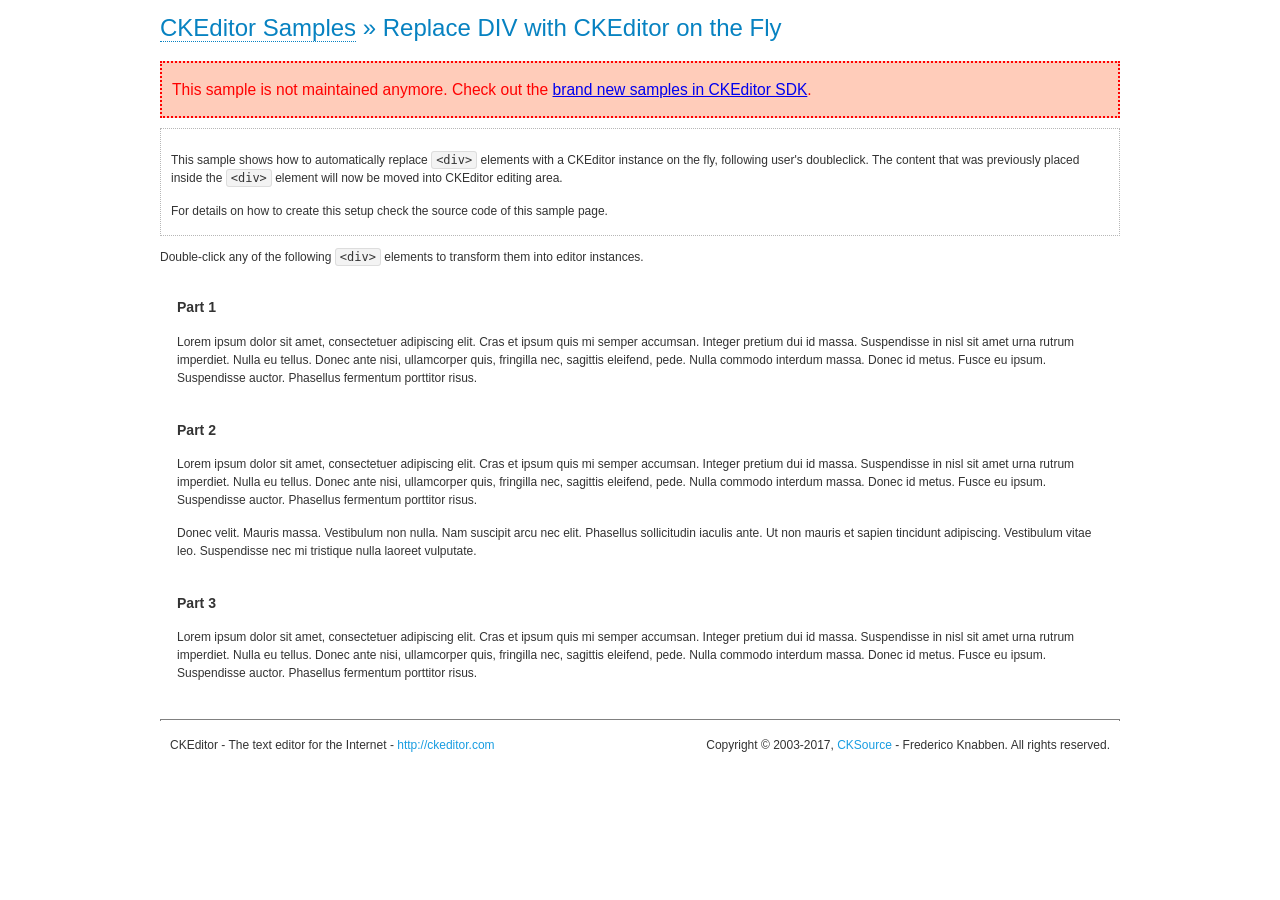
<file: public/ckeditor_full/samples/old/divreplace.html>
<!DOCTYPE html>
<!--
Copyright (c) 2003-2017, CKSource - Frederico Knabben. All rights reserved.
For licensing, see LICENSE.md or http://ckeditor.com/license
-->
<html>
<head>
	<meta charset="utf-8">
	<title>Replace DIV &mdash; CKEditor Sample</title>
	<script src="../../ckeditor.js"></script>
	<link href="sample.css" rel="stylesheet">
	<style>

		div.editable
		{
			border: solid 2px transparent;
			padding-left: 15px;
			padding-right: 15px;
		}

		div.editable:hover
		{
			border-color: black;
		}

	</style>
	<script>

		// Uncomment the following code to test the "Timeout Loading Method".
		// CKEDITOR.loadFullCoreTimeout = 5;

		window.onload = function() {
			// Listen to the double click event.
			if ( window.addEventListener )
				document.body.addEventListener( 'dblclick', onDoubleClick, false );
			else if ( window.attachEvent )
				document.body.attachEvent( 'ondblclick', onDoubleClick );

		};

		function onDoubleClick( ev ) {
			// Get the element which fired the event. This is not necessarily the
			// element to which the event has been attached.
			var element = ev.target || ev.srcElement;

			// Find out the div that holds this element.
			var name;

			do {
				element = element.parentNode;
			}
			while ( element && ( name = element.nodeName.toLowerCase() ) &&
				( name != 'div' || element.className.indexOf( 'editable' ) == -1 ) && name != 'body' );

			if ( name == 'div' && element.className.indexOf( 'editable' ) != -1 )
				replaceDiv( element );
		}

		var editor;

		function replaceDiv( div ) {
			if ( editor )
				editor.destroy();

			editor = CKEDITOR.replace( div );
		}

	</script>
</head>
<body>
	<h1 class="samples">
		<a href="index.html">CKEditor Samples</a> &raquo; Replace DIV with CKEditor on the Fly
	</h1>
	<div class="warning deprecated">
		This sample is not maintained anymore. Check out the <a href="http://sdk.ckeditor.com/">brand new samples in CKEditor SDK</a>.
	</div>
	<div class="description">
		<p>
			This sample shows how to automatically replace <code>&lt;div&gt;</code> elements
			with a CKEditor instance on the fly, following user's doubleclick. The content
			that was previously placed inside the <code>&lt;div&gt;</code> element will now
			be moved into CKEditor editing area.
		</p>
		<p>
			For details on how to create this setup check the source code of this sample page.
		</p>
	</div>
	<p>
		Double-click any of the following <code>&lt;div&gt;</code> elements to transform them into
		editor instances.
	</p>
	<div class="editable">
		<h3>
			Part 1
		</h3>
		<p>
			Lorem ipsum dolor sit amet, consectetuer adipiscing elit. Cras et ipsum quis mi
			semper accumsan. Integer pretium dui id massa. Suspendisse in nisl sit amet urna
			rutrum imperdiet. Nulla eu tellus. Donec ante nisi, ullamcorper quis, fringilla
			nec, sagittis eleifend, pede. Nulla commodo interdum massa. Donec id metus. Fusce
			eu ipsum. Suspendisse auctor. Phasellus fermentum porttitor risus.
		</p>
	</div>
	<div class="editable">
		<h3>
			Part 2
		</h3>
		<p>
			Lorem ipsum dolor sit amet, consectetuer adipiscing elit. Cras et ipsum quis mi
			semper accumsan. Integer pretium dui id massa. Suspendisse in nisl sit amet urna
			rutrum imperdiet. Nulla eu tellus. Donec ante nisi, ullamcorper quis, fringilla
			nec, sagittis eleifend, pede. Nulla commodo interdum massa. Donec id metus. Fusce
			eu ipsum. Suspendisse auctor. Phasellus fermentum porttitor risus.
		</p>
		<p>
			Donec velit. Mauris massa. Vestibulum non nulla. Nam suscipit arcu nec elit. Phasellus
			sollicitudin iaculis ante. Ut non mauris et sapien tincidunt adipiscing. Vestibulum
			vitae leo. Suspendisse nec mi tristique nulla laoreet vulputate.
		</p>
	</div>
	<div class="editable">
		<h3>
			Part 3
		</h3>
		<p>
			Lorem ipsum dolor sit amet, consectetuer adipiscing elit. Cras et ipsum quis mi
			semper accumsan. Integer pretium dui id massa. Suspendisse in nisl sit amet urna
			rutrum imperdiet. Nulla eu tellus. Donec ante nisi, ullamcorper quis, fringilla
			nec, sagittis eleifend, pede. Nulla commodo interdum massa. Donec id metus. Fusce
			eu ipsum. Suspendisse auctor. Phasellus fermentum porttitor risus.
		</p>
	</div>
	<div id="footer">
		<hr>
		<p>
			CKEditor - The text editor for the Internet - <a class="samples" href="http://ckeditor.com/">http://ckeditor.com</a>
		</p>
		<p id="copy">
			Copyright &copy; 2003-2017, <a class="samples" href="http://cksource.com/">CKSource</a> - Frederico
			Knabben. All rights reserved.
		</p>
	</div>
</body>
</html>
</file>
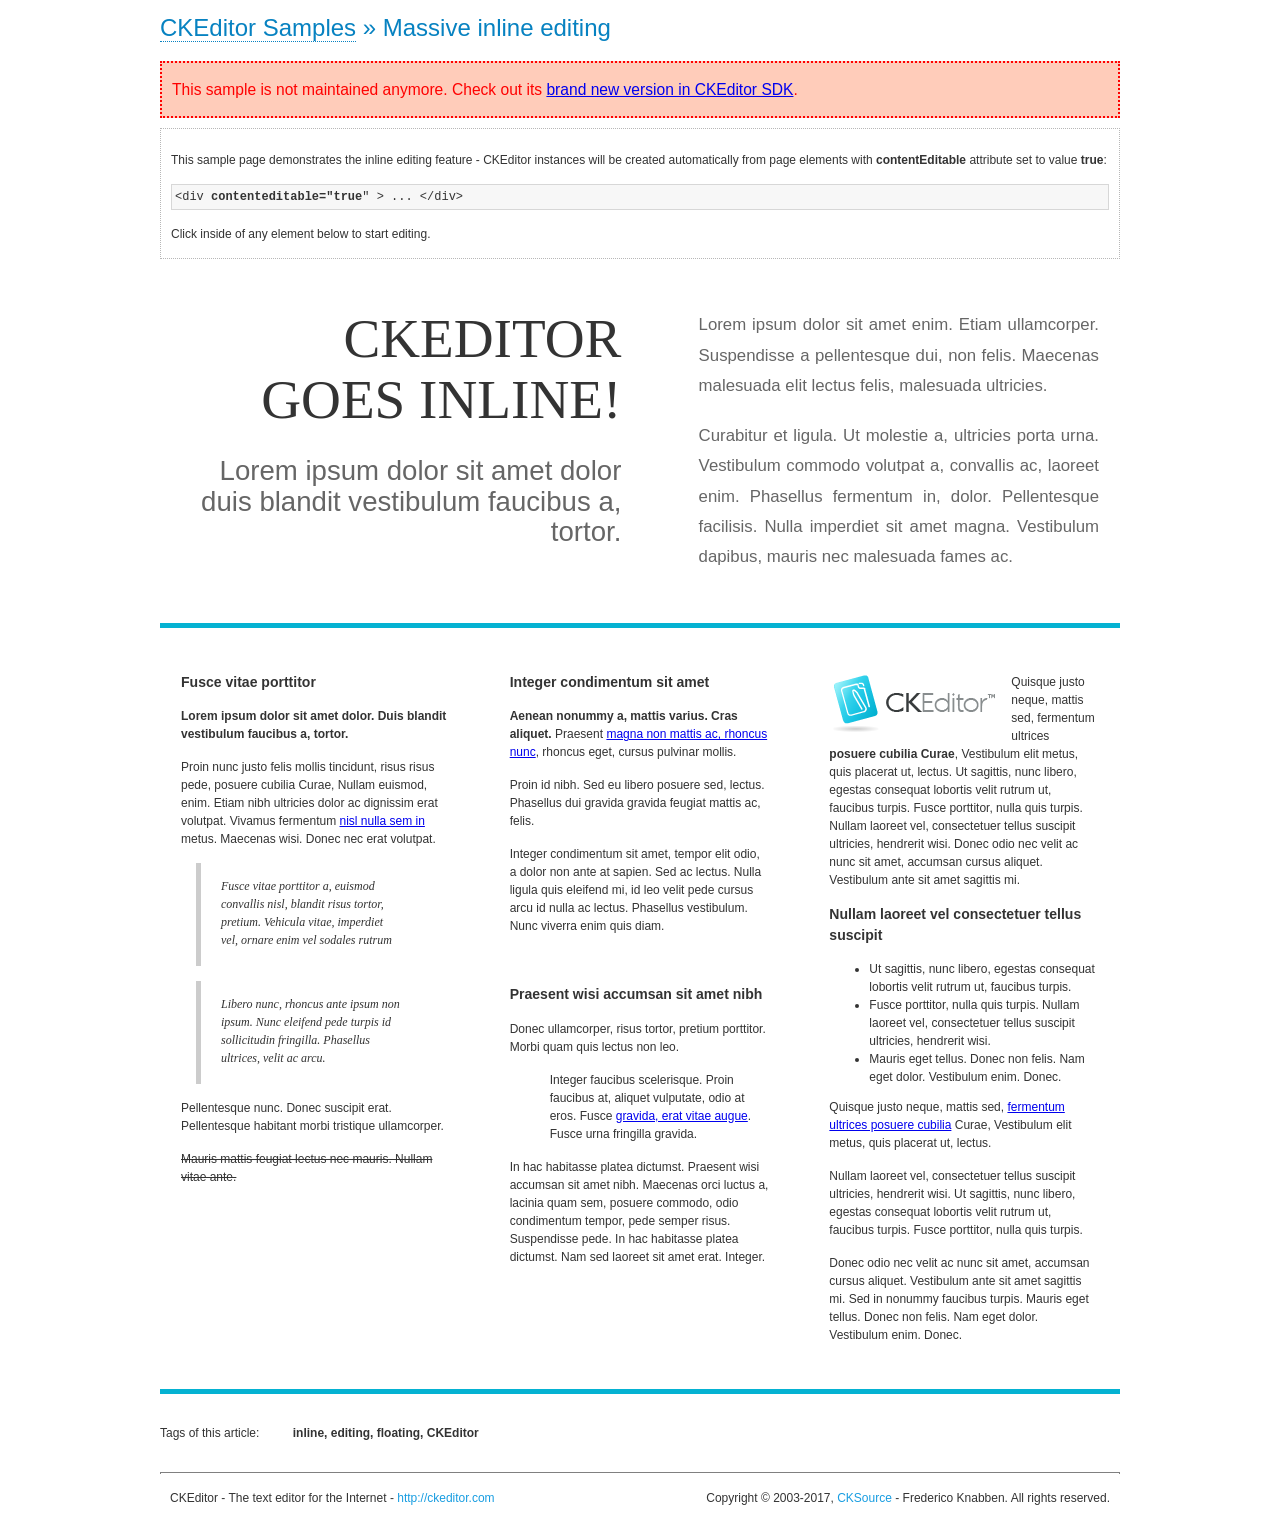
<file: public/ckeditor_full/samples/old/inlineall.html>
<!DOCTYPE html>
<!--
Copyright (c) 2003-2017, CKSource - Frederico Knabben. All rights reserved.
For licensing, see LICENSE.md or http://ckeditor.com/license
-->
<html>
<head>
	<meta charset="utf-8">
	<title>Massive inline editing &mdash; CKEditor Sample</title>
	<script src="../../ckeditor.js"></script>
	<script>

		// This code is generally not necessary, but it is here to demonstrate
		// how to customize specific editor instances on the fly. This fits well
		// this demo because we have editable elements (like headers) that
		// require less features.

		// The "instanceCreated" event is fired for every editor instance created.
		CKEDITOR.on( 'instanceCreated', function( event ) {
			var editor = event.editor,
				element = editor.element;

			// Customize editors for headers and tag list.
			// These editors don't need features like smileys, templates, iframes etc.
			if ( element.is( 'h1', 'h2', 'h3' ) || element.getAttribute( 'id' ) == 'taglist' ) {
				// Customize the editor configurations on "configLoaded" event,
				// which is fired after the configuration file loading and
				// execution. This makes it possible to change the
				// configurations before the editor initialization takes place.
				editor.on( 'configLoaded', function() {

					// Remove unnecessary plugins to make the editor simpler.
					editor.config.removePlugins = 'colorbutton,find,flash,font,' +
						'forms,iframe,image,newpage,removeformat,' +
						'smiley,specialchar,stylescombo,templates';

					// Rearrange the layout of the toolbar.
					editor.config.toolbarGroups = [
						{ name: 'editing',		groups: [ 'basicstyles', 'links' ] },
						{ name: 'undo' },
						{ name: 'clipboard',	groups: [ 'selection', 'clipboard' ] },
						{ name: 'about' }
					];
				});
			}
		});

	</script>
	<link href="sample.css" rel="stylesheet">
	<style>

		/* The following styles are just to make the page look nice. */

		/* Workaround to show Arial Black in Firefox. */
		@font-face
		{
			font-family: 'arial-black';
			src: local('Arial Black');
		}

		*[contenteditable="true"]
		{
			padding: 10px;
		}

		#container
		{
			width: 960px;
			margin: 30px auto 0;
		}

		#header
		{
			overflow: hidden;
			padding: 0 0 30px;
			border-bottom: 5px solid #05B2D2;
			position: relative;
		}

		#headerLeft,
		#headerRight
		{
			width: 49%;
			overflow: hidden;
		}

		#headerLeft
		{
			float: left;
			padding: 10px 1px 1px;
		}

		#headerLeft h2,
		#headerLeft h3
		{
			text-align: right;
			margin: 0;
			overflow: hidden;
			font-weight: normal;
		}

		#headerLeft h2
		{
			font-family: "Arial Black",arial-black;
			font-size: 4.6em;
			line-height: 1.1;
			text-transform: uppercase;
		}

		#headerLeft h3
		{
			font-size: 2.3em;
			line-height: 1.1;
			margin: .2em 0 0;
			color: #666;
		}

		#headerRight
		{
			float: right;
			padding: 1px;
		}

		#headerRight p
		{
			line-height: 1.8;
			text-align: justify;
			margin: 0;
		}

		#headerRight p + p
		{
			margin-top: 20px;
		}

		#headerRight > div
		{
			padding: 20px;
			margin: 0 0 0 30px;
			font-size: 1.4em;
			color: #666;
		}

		#columns
		{
			color: #333;
			overflow: hidden;
			padding: 20px 0;
		}

		#columns > div
		{
			float: left;
			width: 33.3%;
		}

		#columns #column1 > div
		{
			margin-left: 1px;
		}

		#columns #column3 > div
		{
			margin-right: 1px;
		}

		#columns > div > div
		{
			margin: 0px 10px;
			padding: 10px 20px;
		}

		#columns blockquote
		{
			margin-left: 15px;
		}

		#tagLine
		{
			border-top: 5px solid #05B2D2;
			padding-top: 20px;
		}

		#taglist {
			display: inline-block;
			margin-left: 20px;
			font-weight: bold;
			margin: 0 0 0 20px;
		}

	</style>
</head>
<body>
<div>
	<h1 class="samples"><a href="index.html">CKEditor Samples</a> &raquo; Massive inline editing</h1>
	<div class="warning deprecated">
		This sample is not maintained anymore. Check out its <a href="http://sdk.ckeditor.com/samples/inline.html">brand new version in CKEditor SDK</a>.
	</div>
	<div class="description">
		<p>This sample page demonstrates the inline editing feature - CKEditor instances will be created automatically from page elements with <strong>contentEditable</strong> attribute set to value <strong>true</strong>:</p>
		<pre class="samples">&lt;div <strong>contenteditable="true</strong>" &gt; ... &lt;/div&gt;</pre>
		<p>Click inside of any element below to start editing.</p>
	</div>
</div>
<div id="container">
	<div id="header">
		<div id="headerLeft">
			<h2 id="sampleTitle" contenteditable="true">
				CKEditor<br> Goes Inline!
			</h2>
			<h3 contenteditable="true">
				Lorem ipsum dolor sit amet dolor duis blandit vestibulum faucibus a, tortor.
			</h3>
		</div>
		<div id="headerRight">
			<div contenteditable="true">
				<p>
					Lorem ipsum dolor sit amet enim. Etiam ullamcorper. Suspendisse a pellentesque dui, non felis. Maecenas malesuada elit lectus felis, malesuada ultricies.
				</p>
				<p>
					Curabitur et ligula. Ut molestie a, ultricies porta urna. Vestibulum commodo volutpat a, convallis ac, laoreet enim. Phasellus fermentum in, dolor. Pellentesque facilisis. Nulla imperdiet sit amet magna. Vestibulum dapibus, mauris nec malesuada fames ac.
				</p>
			</div>
		</div>
	</div>
	<div id="columns">
		<div id="column1">
			<div contenteditable="true">
				<h3>
					Fusce vitae porttitor
				</h3>
				<p>
					<strong>
						Lorem ipsum dolor sit amet dolor. Duis blandit vestibulum faucibus a, tortor.
					</strong>
				</p>
				<p>
					Proin nunc justo felis mollis tincidunt, risus risus pede, posuere cubilia Curae, Nullam euismod, enim. Etiam nibh ultricies dolor ac dignissim erat volutpat. Vivamus fermentum <a href="http://ckeditor.com/">nisl nulla sem in</a> metus. Maecenas wisi. Donec nec erat volutpat.
				</p>
				<blockquote>
					<p>
						Fusce vitae porttitor a, euismod convallis nisl, blandit risus tortor, pretium.
						Vehicula vitae, imperdiet vel, ornare enim vel sodales rutrum
					</p>
				</blockquote>
				<blockquote>
					<p>
						Libero nunc, rhoncus ante ipsum non ipsum. Nunc eleifend pede turpis id sollicitudin fringilla. Phasellus ultrices, velit ac arcu.
					</p>
				</blockquote>
				<p>Pellentesque nunc. Donec suscipit erat. Pellentesque habitant morbi tristique ullamcorper.</p>
				<p><s>Mauris mattis feugiat lectus nec mauris. Nullam vitae ante.</s></p>
			</div>
		</div>
		<div id="column2">
			<div contenteditable="true">
				<h3>
					Integer condimentum sit amet
				</h3>
				<p>
					<strong>Aenean nonummy a, mattis varius. Cras aliquet.</strong>
					Praesent <a href="http://ckeditor.com/">magna non mattis ac, rhoncus nunc</a>, rhoncus eget, cursus pulvinar mollis.</p>
				<p>Proin id nibh. Sed eu libero posuere sed, lectus. Phasellus dui gravida gravida feugiat mattis ac, felis.</p>
				<p>Integer condimentum sit amet, tempor elit odio, a dolor non ante at sapien. Sed ac lectus. Nulla ligula quis eleifend mi, id leo velit pede cursus arcu id nulla ac lectus. Phasellus vestibulum. Nunc viverra enim quis diam.</p>
			</div>
			<div contenteditable="true">
				<h3>
					Praesent wisi accumsan sit amet nibh
				</h3>
				<p>Donec ullamcorper, risus tortor, pretium porttitor. Morbi quam quis lectus non leo.</p>
				<p style="margin-left: 40px; ">Integer faucibus scelerisque. Proin faucibus at, aliquet vulputate, odio at eros. Fusce <a href="http://ckeditor.com/">gravida, erat vitae augue</a>. Fusce urna fringilla gravida.</p>
				<p>In hac habitasse platea dictumst. Praesent wisi accumsan sit amet nibh. Maecenas orci luctus a, lacinia quam sem, posuere commodo, odio condimentum tempor, pede semper risus. Suspendisse pede. In hac habitasse platea dictumst. Nam sed laoreet sit amet erat. Integer.</p>
			</div>
		</div>
		<div id="column3">
			<div contenteditable="true">
				<p>
					<img src="assets/inlineall/logo.png" alt="CKEditor logo" style="float:left">
				</p>
				<p>Quisque justo neque, mattis sed, fermentum ultrices <strong>posuere cubilia Curae</strong>, Vestibulum elit metus, quis placerat ut, lectus. Ut sagittis, nunc libero, egestas consequat lobortis velit rutrum ut, faucibus turpis. Fusce porttitor, nulla quis turpis. Nullam laoreet vel, consectetuer tellus suscipit ultricies, hendrerit wisi. Donec odio nec velit ac nunc sit amet, accumsan cursus aliquet. Vestibulum ante sit amet sagittis mi.</p>
				<h3>
					Nullam laoreet vel consectetuer tellus suscipit
				</h3>
				<ul>
					<li>Ut sagittis, nunc libero, egestas consequat lobortis velit rutrum ut, faucibus turpis.</li>
					<li>Fusce porttitor, nulla quis turpis. Nullam laoreet vel, consectetuer tellus suscipit ultricies, hendrerit wisi.</li>
					<li>Mauris eget tellus. Donec non felis. Nam eget dolor. Vestibulum enim. Donec.</li>
				</ul>
				<p>Quisque justo neque, mattis sed, <a href="http://ckeditor.com/">fermentum ultrices posuere cubilia</a> Curae, Vestibulum elit metus, quis placerat ut, lectus.</p>
				<p>Nullam laoreet vel, consectetuer tellus suscipit ultricies, hendrerit wisi. Ut sagittis, nunc libero, egestas consequat lobortis velit rutrum ut, faucibus turpis. Fusce porttitor, nulla quis turpis.</p>
				<p>Donec odio nec velit ac nunc sit amet, accumsan cursus aliquet. Vestibulum ante sit amet sagittis mi. Sed in nonummy faucibus turpis. Mauris eget tellus. Donec non felis. Nam eget dolor. Vestibulum enim. Donec.</p>
			</div>
		</div>
	</div>
	<div id="tagLine">
		Tags of this article:
		<p id="taglist" contenteditable="true">
			inline, editing, floating, CKEditor
		</p>
	</div>
</div>
<div id="footer">
	<hr>
	<p>
		CKEditor - The text editor for the Internet - <a class="samples" href="http://ckeditor.com/">
			http://ckeditor.com</a>
	</p>
	<p id="copy">
		Copyright &copy; 2003-2017, <a class="samples" href="http://cksource.com/">CKSource</a>
		- Frederico Knabben. All rights reserved.
	</p>
</div>
</body>
</html>
</file>
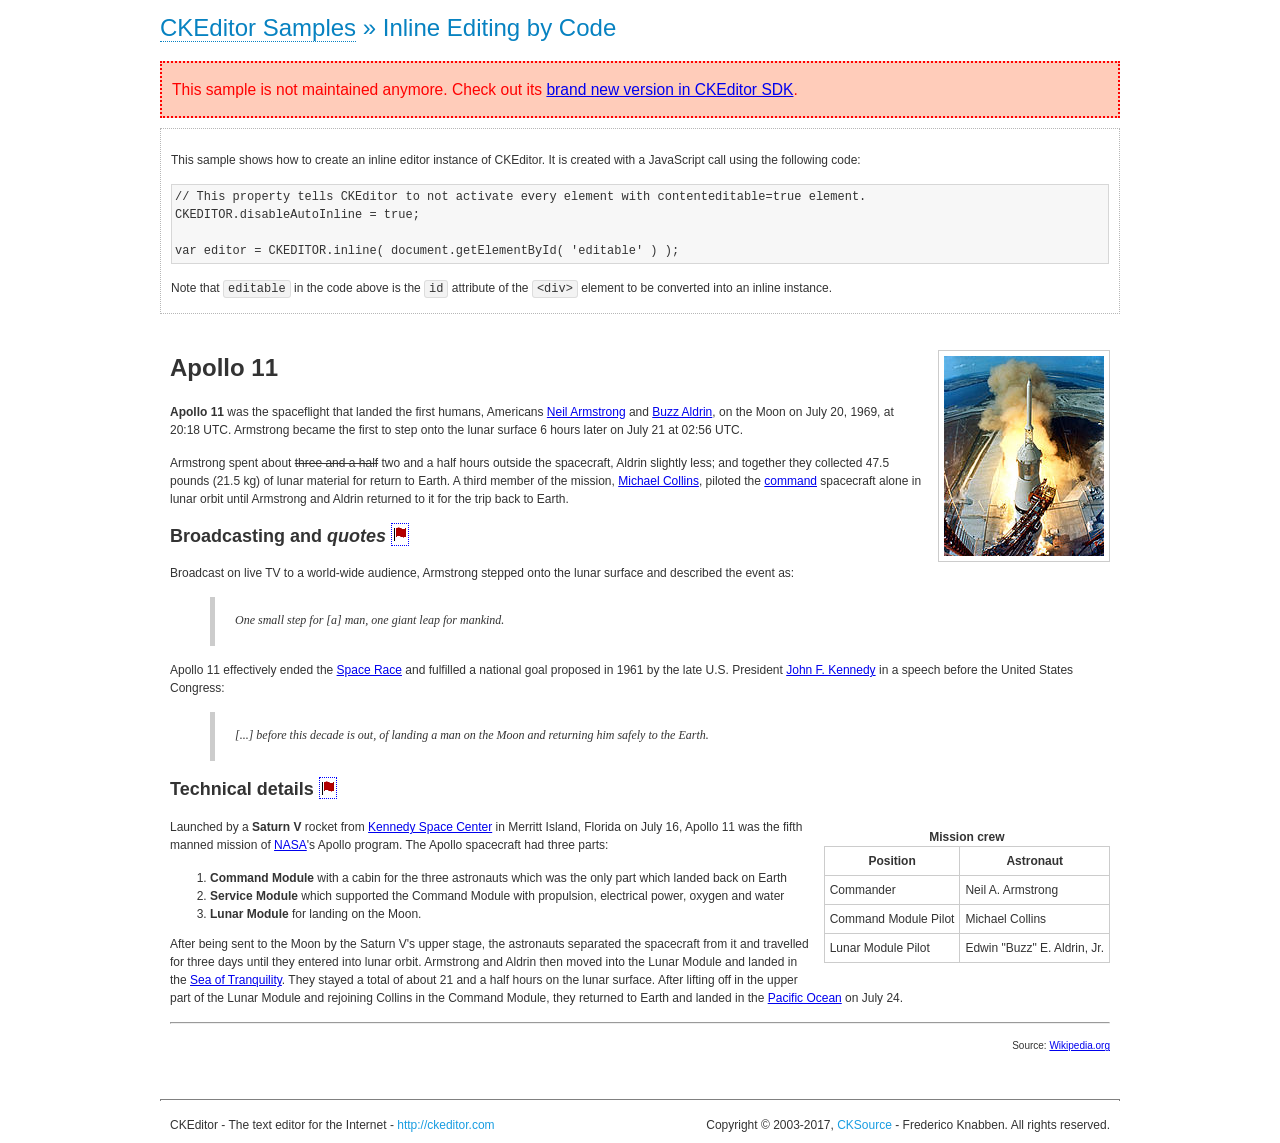
<file: public/ckeditor_full/samples/old/inlinebycode.html>
<!DOCTYPE html>
<!--
Copyright (c) 2003-2017, CKSource - Frederico Knabben. All rights reserved.
For licensing, see LICENSE.md or http://ckeditor.com/license
-->
<html>
<head>
	<meta charset="utf-8">
	<title>Inline Editing by Code &mdash; CKEditor Sample</title>
	<script src="../../ckeditor.js"></script>
	<link href="sample.css" rel="stylesheet">
	<style>

		#editable
		{
			padding: 10px;
			float: left;
		}

	</style>
</head>
<body>
	<h1 class="samples">
		<a href="index.html">CKEditor Samples</a> &raquo; Inline Editing by Code
	</h1>
	<div class="warning deprecated">
		This sample is not maintained anymore. Check out its <a href="http://sdk.ckeditor.com/samples/inline.html">brand new version in CKEditor SDK</a>.
	</div>
	<div class="description">
		<p>
			This sample shows how to create an inline editor instance of CKEditor. It is created
			with a JavaScript call using the following code:
		</p>
<pre class="samples">
// This property tells CKEditor to not activate every element with contenteditable=true element.
CKEDITOR.disableAutoInline = true;

var editor = CKEDITOR.inline( document.getElementById( 'editable' ) );
</pre>
		<p>
			Note that <code>editable</code> in the code above is the <code>id</code>
			attribute of the <code>&lt;div&gt;</code> element to be converted into an inline instance.
		</p>
	</div>
	<div id="editable" contenteditable="true">
		<h1><img alt="Saturn V carrying Apollo 11" class="right" src="assets/sample.jpg" /> Apollo 11</h1>

		<p><b>Apollo 11</b> was the spaceflight that landed the first humans, Americans <a href="http://en.wikipedia.org/wiki/Neil_Armstrong" title="Neil Armstrong">Neil Armstrong</a> and <a href="http://en.wikipedia.org/wiki/Buzz_Aldrin" title="Buzz Aldrin">Buzz Aldrin</a>, on the Moon on July 20, 1969, at 20:18 UTC. Armstrong became the first to step onto the lunar surface 6 hours later on July 21 at 02:56 UTC.</p>

		<p>Armstrong spent about <s>three and a half</s> two and a half hours outside the spacecraft, Aldrin slightly less; and together they collected 47.5 pounds (21.5&nbsp;kg) of lunar material for return to Earth. A third member of the mission, <a href="http://en.wikipedia.org/wiki/Michael_Collins_(astronaut)" title="Michael Collins (astronaut)">Michael Collins</a>, piloted the <a href="http://en.wikipedia.org/wiki/Apollo_Command/Service_Module" title="Apollo Command/Service Module">command</a> spacecraft alone in lunar orbit until Armstrong and Aldrin returned to it for the trip back to Earth.</p>

		<h2>Broadcasting and <em>quotes</em> <a id="quotes" name="quotes"></a></h2>

		<p>Broadcast on live TV to a world-wide audience, Armstrong stepped onto the lunar surface and described the event as:</p>

		<blockquote>
			<p>One small step for [a] man, one giant leap for mankind.</p>
		</blockquote>

		<p>Apollo 11 effectively ended the <a href="http://en.wikipedia.org/wiki/Space_Race" title="Space Race">Space Race</a> and fulfilled a national goal proposed in 1961 by the late U.S. President <a href="http://en.wikipedia.org/wiki/John_F._Kennedy" title="John F. Kennedy">John F. Kennedy</a> in a speech before the United States Congress:</p>

		<blockquote>
			<p>[...] before this decade is out, of landing a man on the Moon and returning him safely to the Earth.</p>
		</blockquote>

		<h2>Technical details <a id="tech-details" name="tech-details"></a></h2>

		<table align="right" border="1" bordercolor="#ccc" cellpadding="5" cellspacing="0" style="border-collapse:collapse;margin:10px 0 10px 15px;">
			<caption><strong>Mission crew</strong></caption>
			<thead>
			<tr>
				<th scope="col">Position</th>
				<th scope="col">Astronaut</th>
			</tr>
			</thead>
			<tbody>
			<tr>
				<td>Commander</td>
				<td>Neil A. Armstrong</td>
			</tr>
			<tr>
				<td>Command Module Pilot</td>
				<td>Michael Collins</td>
			</tr>
			<tr>
				<td>Lunar Module Pilot</td>
				<td>Edwin &quot;Buzz&quot; E. Aldrin, Jr.</td>
			</tr>
			</tbody>
		</table>

		<p>Launched by a <strong>Saturn V</strong> rocket from <a href="http://en.wikipedia.org/wiki/Kennedy_Space_Center" title="Kennedy Space Center">Kennedy Space Center</a> in Merritt Island, Florida on July 16, Apollo 11 was the fifth manned mission of <a href="http://en.wikipedia.org/wiki/NASA" title="NASA">NASA</a>&#39;s Apollo program. The Apollo spacecraft had three parts:</p>

		<ol>
			<li><strong>Command Module</strong> with a cabin for the three astronauts which was the only part which landed back on Earth</li>
			<li><strong>Service Module</strong> which supported the Command Module with propulsion, electrical power, oxygen and water</li>
			<li><strong>Lunar Module</strong> for landing on the Moon.</li>
		</ol>

		<p>After being sent to the Moon by the Saturn V&#39;s upper stage, the astronauts separated the spacecraft from it and travelled for three days until they entered into lunar orbit. Armstrong and Aldrin then moved into the Lunar Module and landed in the <a href="http://en.wikipedia.org/wiki/Mare_Tranquillitatis" title="Mare Tranquillitatis">Sea of Tranquility</a>. They stayed a total of about 21 and a half hours on the lunar surface. After lifting off in the upper part of the Lunar Module and rejoining Collins in the Command Module, they returned to Earth and landed in the <a href="http://en.wikipedia.org/wiki/Pacific_Ocean" title="Pacific Ocean">Pacific Ocean</a> on July 24.</p>

		<hr />
		<p style="text-align: right;"><small>Source: <a href="http://en.wikipedia.org/wiki/Apollo_11">Wikipedia.org</a></small></p>
	</div>

	<script>
		// We need to turn off the automatic editor creation first.
		CKEDITOR.disableAutoInline = true;

		var editor = CKEDITOR.inline( 'editable' );
	</script>
	<div id="footer">
		<hr>
		<p contenteditable="true">
			CKEditor - The text editor for the Internet - <a class="samples" href="http://ckeditor.com/">
				http://ckeditor.com</a>
		</p>
		<p id="copy">
			Copyright &copy; 2003-2017, <a class="samples" href="http://cksource.com/">CKSource</a>
			- Frederico Knabben. All rights reserved.
		</p>
	</div>
</body>
</html>
</file>
<file: public/ckeditor_full/samples/css/samples.css>
/**
 * @license Copyright (c) 2003-2017, CKSource - Frederico Knabben. All rights reserved.
 * For licensing, see LICENSE.md or http://ckeditor.com/license
 */
@media (max-width: 900px) {
  .global-is-mobile-hidden {
    display: none !important;
  }
}
article,
aside,
details,
figcaption,
figure,
footer,
header,
hgroup,
main,
menu,
nav,
section {
  display: block;
}
body,
html {
  margin: 0;
  padding: 0;
  font: 16px / 1.8 Arial, 'Helvetica Neue', Helvetica, sans-serif;
  font-weight: 300;
  color: #575757;
}
.grid-width-10 {
  width: 10%;
}
.grid-width-20 {
  width: 20%;
}
.grid-width-30 {
  width: 30%;
}
.grid-width-40 {
  width: 40%;
}
.grid-width-50 {
  width: 50%;
}
.grid-width-60 {
  width: 60%;
}
.grid-width-70 {
  width: 70%;
}
.grid-width-80 {
  width: 80%;
}
.grid-width-90 {
  width: 90%;
}
.grid-width-100 {
  width: 100%;
}
@media (max-width: 900px) {
  .grid-width-10,
  .grid-width-20,
  .grid-width-30,
  .grid-width-40,
  .grid-width-50,
  .grid-width-60,
  .grid-width-70,
  .grid-width-80,
  .grid-width-90,
  .grid-width-100 {
    width: 100%;
  }
}
*[class*="grid-width"] {
  -webkit-box-sizing: border-box;
  -moz-box-sizing: border-box;
  box-sizing: border-box;
  padding-left: 4%;
  padding-right: 4%;
  float: left;
}
*[class*="grid-width"]:after,
.grid-container:after,
*[class*="grid-width"]:before,
.grid-container:before {
  content: '';
  display: block;
  overflow: hidden;
  visibility: hidden;
  font-size: 0;
  line-height: 0;
  width: 0;
  height: 0;
}
*[class*="grid-width"]:after,
.grid-container:after {
  clear: both;
}
.grid-container {
  -webkit-box-sizing: border-box;
  -moz-box-sizing: border-box;
  box-sizing: border-box;
  margin-left: auto;
  margin-right: auto;
}
.grid-container-nested *[class*="grid-width"]:first-child {
  padding-left: 0;
}
.grid-container-nested *[class*="grid-width"]:last-child {
  padding-right: 0;
}
@media (max-width: 900px) {
  .grid-container-nested *[class*="grid-width"]:first-child {
    padding-left: 4%;
  }
  .grid-container-nested *[class*="grid-width"]:last-child {
    padding-right: 4%;
  }
}
.header-a {
  min-height: 140px;
  overflow: hidden;
}
.header-a .header-a-logo {
  margin: 40px 0 0;
}
@media (max-width: 900px) {
  .header-a .header-a-logo {
    text-align: center;
  }
}
.header-a .header-a-logo img {
  border: transparent;
}
.navigation-a {
  height: 30px;
  background: #3D3D3D;
  position: absolute;
  left: 0;
  right: 0;
  top: 0;
  padding: 0;
  overflow: hidden;
}
@media (max-width: 900px) {
  .navigation-a {
    text-align: center;
  }
}
.navigation-a ul {
  list-style: none;
  margin: 0;
  overflow: hidden;
}
.navigation-a ul li,
.navigation-a ul li a {
  display: inline-block;
}
@media (max-width: 900px) {
  .navigation-a ul {
    width: auto;
    text-overflow: ellipsis;
    white-space: nowrap;
    display: inline-block;
    float: none;
  }
  .navigation-a ul:before,
  .navigation-a ul:after {
    display: none;
  }
}
.navigation-a ul.navigation-a-left {
  text-align: left;
}
@media (max-width: 900px) {
  .navigation-a ul.navigation-a-left {
    padding-right: 0;
  }
}
.navigation-a ul.navigation-a-right {
  text-align: right;
}
@media (max-width: 900px) {
  .navigation-a ul.navigation-a-right {
    padding-left: 23px;
  }
}
.navigation-a ul li + li {
  margin-left: 23px;
}
.navigation-a ul li a {
  font-size: 10px;
  font-size: 0.625rem;
  line-height: 18px;
  line-height: 1.13rem;
  line-height: 30px;
  float: left;
  color: #ddd;
  font-weight: bold;
  text-decoration: none;
  text-transform: uppercase;
}
.navigation-a ul li a:hover {
  cursor: pointer;
  color: #fff;
}
.icon-navigation-a-github:before,
.icon-navigation-a-github:after {
  background-image: url("[data-uri]");
}
.navigation-b {
  text-align: right;
  margin: 52px 0 0;
  overflow: visible;
}
@media (max-width: 900px) {
  .navigation-b {
    text-align: center;
    margin-top: 20px;
    padding: 0;
  }
}
.navigation-b ul {
  padding: 0;
  list-style: none;
  margin: 0;
  overflow: visible;
}
.navigation-b ul li,
.navigation-b ul li a {
  display: inline-block;
}
@media (max-width: 900px) {
  .navigation-b ul {
    display: table;
    width: 100%;
    padding-bottom: 1.5em;
  }
}
@media (max-width: 900px) {
  .navigation-b ul li {
    display: table-row;
  }
}
.navigation-b ul li + li {
  margin-left: 20px;
}
@media (max-width: 900px) {
  .navigation-b ul li + li {
    margin-left: 0;
  }
}
.navigation-b ul li a {
  -webkit-box-sizing: border-box;
  -moz-box-sizing: border-box;
  box-sizing: border-box;
  text-transform: uppercase;
  text-decoration: none;
  outline: none;
}
@media (max-width: 900px) {
  .navigation-b ul li a {
    width: 100%;
    -webkit-border-radius: 0;
    -webkit-background-clip: padding-box;
    -moz-border-radius: 0;
    -moz-background-clip: padding;
    border-radius: 0;
    background-clip: padding-box;
  }
}
.footer-a {
  font-size: 13px;
  font-size: 0.8125rem;
  line-height: 23.4px;
  line-height: 1.46rem;
  padding-top: 2.25em;
  padding-bottom: 2.25em;
  overflow: hidden;
  color: #8a8a8a;
}
.footer-a a {
  color: #27C0D8;
  text-decoration: none;
  border-bottom: 1px dotted #27C0D8;
}
.footer-a a:hover {
  color: #23adc2;
}
.footer-a p {
  margin: 0;
  display: inline-block;
  text-align: center;
}
.content {
  font-size: 14px;
  font-size: 0.875rem;
  line-height: 25.2px;
  line-height: 1.57rem;
  overflow: hidden;
  padding-top: 1.5em;
  padding-bottom: 1.5em;
}
.content p {
  margin: 0.75em 0;
}
.content ul,
.content ol,
.content pre,
.content blockquote,
.content textarea:not([class^="cke"]),
.content .cke {
  margin: 1.875em 0;
}
.content code,
.content kbd {
  -webkit-border-radius: 3px;
  -webkit-background-clip: padding-box;
  -moz-border-radius: 3px;
  -moz-background-clip: padding;
  border-radius: 3px;
  background-clip: padding-box;
  padding: 3px 4px;
}
.content pre,
.content code,
.content kbd,
.content blockquote {
  background: #f5f5f5;
}
.content blockquote,
.content pre {
  background: none;
  border-left: 4px solid #27C0D8;
  padding: 1.5em 2.25em;
}
.content p a,
.content ul a,
.content ol a,
.content blockquote a,
.content h1 a,
.content h2 a,
.content h3 a,
.content h4 a,
.content h5 a {
  color: #27C0D8;
  text-decoration: none;
  border-bottom: 1px dotted #27C0D8;
}
.content p a:hover,
.content ul a:hover,
.content ol a:hover,
.content blockquote a:hover,
.content h1 a:hover,
.content h2 a:hover,
.content h3 a:hover,
.content h4 a:hover,
.content h5 a:hover {
  color: #23adc2;
}
.content h1,
.content h2,
.content h3,
.content h4,
.content h5 {
  color: #000;
  font-weight: 100;
}
.content h1 code,
.content h2 code,
.content h3 code,
.content h4 code,
.content h5 code,
.content h1 kbd,
.content h2 kbd,
.content h3 kbd,
.content h4 kbd,
.content h5 kbd {
  font-size: inherit;
}
.content h1 a.content-heading-anchor,
.content h2 a.content-heading-anchor,
.content h3 a.content-heading-anchor,
.content h4 a.content-heading-anchor,
.content h5 a.content-heading-anchor {
  font-weight: 100;
  vertical-align: middle;
  opacity: 0;
  border: 0;
}
.content h1:hover a.content-heading-anchor,
.content h2:hover a.content-heading-anchor,
.content h3:hover a.content-heading-anchor,
.content h4:hover a.content-heading-anchor,
.content h5:hover a.content-heading-anchor {
  opacity: 1;
}
.content h1:target a,
.content h2:target a,
.content h3:target a,
.content h4:target a,
.content h5:target a {
  -webkit-animation: targetLinkOpacity 0.5s linear alternate;
  -moz-animation: targetLinkOpacity 0.5s linear alternate;
  -o-animation: targetLinkOpacity 0.5s linear alternate;
  animation: targetLinkOpacity 0.5s linear alternate;
  opacity: 1;
}
.content input,
.content select,
.content textarea:not([class^="cke"]) {
  -webkit-border-radius: 3px;
  -webkit-background-clip: padding-box;
  -moz-border-radius: 3px;
  -moz-background-clip: padding;
  border-radius: 3px;
  background-clip: padding-box;
  -webkit-box-shadow: inset 0 1px 1px rgba(0, 0, 0, 0.08);
  -moz-box-shadow: inset 0 1px 1px rgba(0, 0, 0, 0.08);
  box-shadow: inset 0 1px 1px rgba(0, 0, 0, 0.08);
  font: inherit;
  color: inherit;
  border: 1px solid #D9D9D9;
  padding: .2em .5em;
}
.content input:focus,
.content select:focus,
.content textarea:not([class^="cke"]):focus {
  border-color: #66afe9;
  outline: 0;
  -webkit-box-shadow: inset 0 1px 1px rgba(0, 0, 0, 0.08), 0 0 8px #93c6ef;
  -moz-box-shadow: inset 0 1px 1px rgba(0, 0, 0, 0.08), 0 0 8px #93c6ef;
  box-shadow: inset 0 1px 1px rgba(0, 0, 0, 0.08), 0 0 8px #93c6ef;
}
.content abbr {
  border-bottom: 1px dotted #666;
  cursor: pointer;
}
.content blockquote {
  font-style: italic;
  font-family: Georgia, Times, "Times New Roman", serif;
  font-size: 16px;
  font-size: 1rem;
  line-height: 28.8px;
  line-height: 1.8rem;
}
.content em {
  font-style: italic;
}
.content h1 {
  font-size: 36px;
  font-size: 2.25rem;
  line-height: 64.8px;
  line-height: 4.05rem;
  margin: 1.125em 0 0;
}
.content h2 {
  font-size: 27.2px;
  font-size: 1.7rem;
  line-height: 48.96px;
  line-height: 3.06rem;
  margin: 0.9em 0 0;
}
.content h3 {
  font-size: 24px;
  font-size: 1.5rem;
  line-height: 43.2px;
  line-height: 2.7rem;
  font-weight: 500;
  margin: 0.75em 0 0;
}
.content h4 {
  font-size: 19.2px;
  font-size: 1.2rem;
  line-height: 34.56px;
  line-height: 2.16rem;
  font-weight: 500;
  margin: 0.75em 0 0;
}
.content h5 {
  font-size: 17.6px;
  font-size: 1.1rem;
  line-height: 31.68px;
  line-height: 1.98rem;
  font-weight: 500;
  margin: 0.75em 0 0;
}
.content hr {
  border: 0;
  border-top: 4px solid #D9D9D9;
  margin: 1.5em 0;
}
.content input[type="text"] {
  height: 1.8em;
  line-height: 1.8em;
}
.content input[type="button"] {
  -webkit-appearance: button;
  -moz-appearance: button;
  appearance: button;
}
.content kbd {
  font-size: 12px;
  font-size: 0.75rem;
  line-height: 21.6px;
  line-height: 1.35rem;
  font-family: Arial, 'Helvetica Neue', Helvetica, sans-serif;
  padding: 2px 6px;
  -webkit-box-shadow: 0 0 4px #fff inset, 0 2px 0 #D9D9D9;
  -moz-box-shadow: 0 0 4px #fff inset, 0 2px 0 #D9D9D9;
  box-shadow: 0 0 4px #fff inset, 0 2px 0 #D9D9D9;
}
.content p img {
  vertical-align: middle;
}
.content p pre {
  padding: 1.5em;
}
.content pre {
  padding: 0;
  border: 0;
  tab-size: 4;
  -o-tab-size: 4;
  -moz-tab-size: 4;
}
.content pre,
.content code {
  font-size: 11.89px;
  font-size: 0.743rem;
  line-height: 21.4px;
  line-height: 1.34rem;
  font-family: Consolas, Menlo, Monaco, Lucida Console, Liberation Mono, DejaVu Sans Mono, Bitstream Vera Sans Mono, Courier New, monospace, serif;
}
.content pre a,
.content code a {
  border: 0;
}
.content pre code {
  padding: 0.75em;
  display: block;
}
.content strong {
  color: #000;
}
.content ul ul,
.content ol ul,
.content ul ol,
.content ol ol {
  margin: 0.75em 0;
}
.content ul li,
.content ol li {
  font-size: 14px;
  font-size: 0.875rem;
  line-height: 30.24px;
  line-height: 1.89rem;
}
.content textarea:not([class^="cke"]) {
  width: 100%;
}
.content div.todo {
  border: 2px dotted #444;
  padding: 10px;
  margin: 60px 0 10px 0;
  /* Remove me some day */
}
.content div.todo:before {
  content: "TODO";
  font-weight: bold;
}
body a.button-a,
body button.button-a,
body input.button-a {
  -webkit-border-radius: 3px;
  -webkit-background-clip: padding-box;
  -moz-border-radius: 3px;
  -moz-background-clip: padding;
  border-radius: 3px;
  background-clip: padding-box;
  font-size: 14px;
  font-size: 0.875rem;
  line-height: 25.2px;
  line-height: 1.57rem;
  height: 36px;
  line-height: 36px;
  padding: 0 1.1em;
  font-weight: 700;
  color: #3e3e3e;
  white-space: nowrap;
  text-decoration: none;
  display: inline-block;
  cursor: pointer;
  border: 0;
  vertical-align: middle;
  margin: 1px 0;
  background: transparent;
}
body a.button-a.icon-pos-left,
body button.button-a.icon-pos-left,
body input.button-a.icon-pos-left {
  padding-left: .8em;
}
body a.button-a.icon-pos-right,
body button.button-a.icon-pos-right,
body input.button-a.icon-pos-right {
  padding-right: .8em;
}
body a.button-a.button-a-no-text,
body button.button-a.button-a-no-text,
body input.button-a.button-a-no-text {
  -webkit-border-radius: 100px;
  -webkit-background-clip: padding-box;
  -moz-border-radius: 100px;
  -moz-background-clip: padding;
  border-radius: 100px;
  background-clip: padding-box;
  width: 36px;
  padding: 0;
  text-indent: -999px;
  overflow: hidden;
  position: relative;
  text-align: center;
}
body a.button-a.button-a-no-text:before,
body button.button-a.button-a-no-text:before,
body input.button-a.button-a-no-text:before {
  position: absolute;
  left: 50%;
  top: 50%;
  margin: -9px 0 0 -9px;
}
@media (max-width: 900px) {
  body a.button-a.button-a-mobile-collapsed,
  body button.button-a.button-a-mobile-collapsed,
  body input.button-a.button-a-mobile-collapsed {
    -webkit-border-radius: 100px;
    -webkit-background-clip: padding-box;
    -moz-border-radius: 100px;
    -moz-background-clip: padding;
    border-radius: 100px;
    background-clip: padding-box;
    width: 36px;
    padding: 0;
    text-indent: -999px;
    overflow: hidden;
    position: relative;
    text-align: center;
  }
  body a.button-a.button-a-mobile-collapsed:before,
  body button.button-a.button-a-mobile-collapsed:before,
  body input.button-a.button-a-mobile-collapsed:before {
    position: absolute;
    left: 50%;
    top: 50%;
    margin: -9px 0 0 -9px;
  }
  body a.button-a.button-a-mobile-collapsed:before,
  body button.button-a.button-a-mobile-collapsed:before,
  body input.button-a.button-a-mobile-collapsed:before {
    position: absolute;
    left: 50%;
    top: 50%;
    margin: -9px 0 0 -9px;
  }
}
body a.button-a:active,
body button.button-a:active,
body input.button-a:active,
body a.button-a:hover,
body button.button-a:hover,
body input.button-a:hover {
  color: #fff;
  background: #23adc2;
}
body a.button-a:focus,
body button.button-a:focus,
body input.button-a:focus {
  border-color: #66afe9;
  outline: 0;
  -webkit-box-shadow: inset 0 1px 1px rgba(0, 0, 0, 0.075), 0 0 8px #93c6ef;
  -moz-box-shadow: inset 0 1px 1px rgba(0, 0, 0, 0.075), 0 0 8px #93c6ef;
  box-shadow: inset 0 1px 1px rgba(0, 0, 0, 0.075), 0 0 8px #93c6ef;
}
body a.button-a-soft,
body button.button-a-soft,
body input.button-a-soft {
  background: #e7e7e7;
}
body a.button-a-soft:active,
body button.button-a-soft:active,
body input.button-a-soft:active,
body a.button-a-soft:hover,
body button.button-a-soft:hover,
body input.button-a-soft:hover {
  color: #3e3e3e;
  background: #cecece;
}
body a.button-a-background,
body button.button-a-background,
body input.button-a-background,
body a.navigation-b ul li a:hover,
body button.navigation-b ul li a:hover,
body input.navigation-b ul li a:hover {
  color: #fff;
  background: #27C0D8;
}
body a.button-a-background:active,
body button.button-a-background:active,
body input.button-a-background:active,
body a.button-a-background:hover,
body button.button-a-background:hover,
body input.button-a-background:hover,
body a.navigation-b ul li a:hover:active,
body button.navigation-b ul li a:hover:active,
body input.navigation-b ul li a:hover:active,
body a.navigation-b ul li a:hover:hover,
body button.navigation-b ul li a:hover:hover,
body input.navigation-b ul li a:hover:hover {
  color: #fff;
  background: #23adc2;
}
.balloon-a {
  font-size: 12px;
  font-size: 0.75rem;
  line-height: 21.6px;
  line-height: 1.35rem;
  -webkit-border-radius: 3px;
  -webkit-background-clip: padding-box;
  -moz-border-radius: 3px;
  -moz-background-clip: padding;
  border-radius: 3px;
  background-clip: padding-box;
  border-bottom: 3px solid #d4d4d4;
  background: #ebebeb;
  display: inline-block;
  white-space: nowrap;
  padding: .4em 1.2em .2em;
  font-weight: 700;
  position: relative;
  z-index: 1000;
  text-transform: none;
  color: #575757;
}
.balloon-a:hover {
  color: #575757;
}
.balloon-a:before {
  content: '';
  width: 0;
  height: 0;
  border-style: solid;
  position: absolute;
}
.balloon-a-ne:before,
.balloon-a-nw:before {
  top: -13px;
  border-width: 0 9px 15.6px 9px;
  border-color: transparent transparent #ebebeb transparent;
}
.balloon-a-se:before,
.balloon-a-sw:before {
  bottom: -13px;
  border-width: 15.6px 9px 0 9px;
  border-color: #ebebeb transparent transparent transparent;
}
.balloon-a-nw:before,
.balloon-a-sw:before {
  left: 20px;
}
.balloon-a-ne:before,
.balloon-a-se:before {
  right: 20px;
}
.icon-pos-left:before,
.icon-pos-right:after {
  content: '';
  display: inline-block;
  width: 18px;
  height: 18px;
  vertical-align: middle;
  background-repeat: no-repeat;
}
.icon-pos-left:before {
  margin-right: 10px;
}
.icon-pos-right:after {
  margin-left: 10px;
}
.icon-download:before,
.icon-download:after {
  background-image: url("[data-uri]");
}
.icon-question-mark:before,
.icon-question-mark:after {
  background-image: url("[data-uri]");
}
.icon-close:before,
.icon-close:after {
  background-image: url("[data-uri]");
}
.ie8 .switch > * {
  vertical-align: middle;
}
.ie8 .switch input[type="radio"] {
  margin: 0 0.25em;
  display: inline-block;
}
.ie8 .switch label {
  margin-left: 0 !important;
  margin-right: 0 !important;
}
.ie8 .switch label[data-for="1"] {
  float: left;
}
.ie8 .switch label[data-for="2"] {
  float: right;
}
.ie8 .switch .switch-inner {
  display: none;
}
.switch {
  font-size: 14px;
  font-size: 0.875rem;
  line-height: 25.2px;
  line-height: 1.57rem;
  font-weight: bold;
  background-color: #27C0D8;
  overflow: hidden;
  display: inline-block;
  padding: 0.75em 0.25em;
  color: #fff;
  -webkit-border-radius: 3px;
  -webkit-background-clip: padding-box;
  -moz-border-radius: 3px;
  -moz-background-clip: padding;
  border-radius: 3px;
  background-clip: padding-box;
  position: relative;
}
.switch input[type="radio"] {
  display: none;
}
.switch label {
  position: relative;
  z-index: 2;
  float: left;
  cursor: pointer;
  padding: 0 0.75em;
}
.switch label:hover {
  text-decoration: underline;
}
.switch .switch-inner {
  float: left;
  background-color: #FFF;
  height: 1.5em;
  width: 4.125em;
  padding: 2px;
  margin: 0 0.25em;
  -webkit-border-radius: 5.5px;
  -webkit-background-clip: padding-box;
  -moz-border-radius: 5.5px;
  -moz-background-clip: padding;
  border-radius: 5.5px;
  background-clip: padding-box;
}
.switch .switch-inner .handler {
  overflow: hidden;
  position: relative;
  display: block;
  height: 1.5em;
  width: 1.5em;
  background: #25b4cb;
  -webkit-border-radius: 4.5px;
  -webkit-background-clip: padding-box;
  -moz-border-radius: 4.5px;
  -moz-background-clip: padding;
  border-radius: 4.5px;
  background-clip: padding-box;
}
.switch .switch-inner .handler:before {
  content: '';
  display: block;
  position: absolute;
  top: 0;
  right: 0;
  bottom: 3px;
  left: 0;
  background-color: #34c4da;
  -webkit-border-bottom-left-radius: 4.5px;
  -moz-border-radius-bottomleft: 4.5px;
  border-bottom-left-radius: 4.5px;
  -webkit-border-bottom-right-radius: 4.5px;
  -webkit-background-clip: padding-box;
  -moz-border-radius-bottomright: 4.5px;
  -moz-background-clip: padding;
  border-bottom-right-radius: 4.5px;
  background-clip: padding-box;
}
.switch:hover .switch-inner .handler:before {
  background: #45c9dd;
}
.switch input[data-num="2"]:checked ~ .switch-inner > .handler {
  margin-left: auto;
}
.switch input[data-num="2"]:checked ~ label[data-for="1"] {
  padding-right: 5.125em;
  margin-right: -4.375em;
}
.switch input[data-num="1"]:checked ~ label[data-for="2"] {
  padding-left: 5.125em;
  margin-left: -4.375em;
}
.toggler {
  -webkit-user-select: none;
  -moz-user-select: none;
  -ms-user-select: none;
  user-select: none;
}
.toggler label {
  cursor: pointer;
}
.toggler [data-collapse] {
  display: inherit;
}
.toggler [data-expand] {
  display: none;
}
.toggler.collapsed [data-collapse] {
  display: none;
}
.toggler.collapsed [data-expand] {
  display: inherit;
}
.toggler-container {
  overflow: hidden;
}
.toggler-container.collapsed {
  height: 0;
}
.icon-toggler-expanded:before,
.icon-toggler-collapsed:before,
.icon-toggler-expanded:after,
.icon-toggler-collapsed:after {
  background-image: url("[data-uri]");
}
.icon-toggler-expanded.icon-light:before,
.icon-toggler-collapsed.icon-light:before,
.icon-toggler-expanded.icon-light:after,
.icon-toggler-collapsed.icon-light:after {
  background-image: url("[data-uri]");
}
.icon-toggler-expanded:before,
.icon-toggler-expanded:after {
  background-position: top left;
}
.icon-toggler-collapsed:before,
.icon-toggler-collapsed:after {
  background-position: bottom left;
}
.modal {
  padding: 20px;
  border-radius: 3px;
  background-color: white;
  max-width: 700px;
  -webkit-box-sizing: border-box;
  -moz-box-sizing: border-box;
  box-sizing: border-box;
  width: 80% !important;
  top: 50% !important;
  -webkit-transform: translate(-50%, -50%) !important;
  -moz-transform: translate(-50%, -50%) !important;
  -o-transform: translate(-50%, -50%) !important;
  -ms-transform: translate(-50%, -50%) !important;
  transform: translate(-50%, -50%) !important;
}
.modal-close {
  -webkit-border-radius: 100px;
  -webkit-background-clip: padding-box;
  -moz-border-radius: 100px;
  -moz-background-clip: padding;
  border-radius: 100px;
  background-clip: padding-box;
  cursor: pointer;
  height: 18px;
  width: 18px;
  position: absolute;
  top: 10px;
  right: 10px;
  font-size: 17px;
  text-align: center;
  line-height: 19px;
  background: #cccccc;
}
main .grid-container,
header .grid-container,
.navigation-a > div,
footer > div {
  max-width: 968px;
}
.header-a {
  margin-top: 30px;
}
.footer-a {
  border-top: 1px solid #D9D9D9;
}
.adjoined-top {
  background-color: #27C0D8;
  color: #fff;
}
.adjoined-top .content h1,
.adjoined-top .content h2,
.adjoined-top .content h3,
.adjoined-top .content h4,
.adjoined-top .content h5 {
  color: #fff;
}
.adjoined-top .content p {
  font-size: 18px;
  font-size: 1.125rem;
  line-height: 32.4px;
  line-height: 2.02rem;
  font-weight: 100;
}
.adjoined-top .content p a {
  text-decoration: none;
  border-bottom: 1px dotted #fff;
  color: inherit;
}
.adjoined-top .content p a:hover {
  color: #e6e6e6;
}
.adjoined-top .content button {
  color: #fff;
}
.adjoined-top .content strong {
  color: #fff;
}
.adjoined-top .content code {
  font-size: inherit;
  color: #27C0D8;
}
.adjoined-bottom {
  position: relative;
}
.adjoined-bottom:before {
  z-index: -1;
  content: '';
  background: #27C0D8;
  position: absolute;
  top: 0;
  left: 0;
  right: 0;
  height: 50%;
}
main .grid-container,
header .grid-container,
.navigation-a > div,
footer > div {
  max-width: 1052px;
}
main .grid-container.freed-width {
  max-width: none;
}
.switch {
  background: #25b4cb;
  float: right;
  overflow: visible;
}
.switch .balloon-a {
  position: absolute;
  top: -40px;
  right: 50%;
  margin-right: -15px;
  background: #FFEFC1;
  border-bottom-color: #DCDCA4;
}
.switch .balloon-a:before {
  border-color: #FFEFC1 transparent transparent transparent;
}
#toolbar .editors-container {
  overflow: hidden;
  height: 0;
  transition: height 200ms;
}
#toolbar .editors-container.active {
  height: auto;
}
#main #editor {
  background: #FFF;
  padding: 2% 4%;
  border: dashed 5px #27C0D8;
}
#main .adjoined-top:before {
  height: 335px;
}
#toolbar .adjoined-top:before {
  height: 219px;
}
#toolbar .adjoined-top .grid-container-nested {
  height: 147px;
}
.content .grid-switch-magic {
  margin: 3.5em 0 0;
}
#info-box {
  padding-bottom: 0;
}
#info-box > div {
  width: 100%;
  text-align: right;
}
#info-box > div .toggler {
  padding-right: 0;
}
#info-box > div .toggler:hover {
  background: transparent;
  color: #000;
}
#info-box > div .toggler:hover > label {
  text-decoration: underline;
}
#info-box > div h2 {
  float: left;
  margin-top: 0;
}
#info-box > div#instructions-container {
  text-align: left;
}
#toolbarModifierWrapper {
  overflow: hidden;
  height: 0;
  opacity: 0;
  transition: height 200ms;
}
#toolbarModifierWrapper.active {
  height: auto;
  opacity: 1;
}
header {
  overflow: visible;
}
header div.grid-container {
  overflow: visible;
}
header .navigation-b {
  overflow: visible;
}
header .navigation-b ul {
  overflow: visible;
}
header .navigation-b a {
  position: relative;
}
header .balloon-a {
  position: absolute;
  top: 48px;
  left: 50%;
  margin-left: -35px;
}
@media (max-width: 1140px) {
  header .balloon-a {
    left: auto;
    margin-left: auto;
    right: 50%;
    margin-right: -35px;
  }
  header .balloon-a:before {
    left: auto;
    right: 22px;
  }
}
@media (max-width: 900px) {
  header .balloon-a {
    display: none;
  }
}
#toolbar .cke_toolbar {
  pointer-events: none;
  -webkit-user-select: none;
  -moz-user-select: none;
  -ms-user-select: none;
  user-select: none;
  cursor: default;
}
.some-toolbar-active .cke_toolbar {
  zoom: 1;
  filter: alpha(opacity=50);
  -webkit-opacity: 0.5;
  -moz-opacity: 0.5;
  opacity: 0.5;
}
.cke_toolbar.active {
  position: relative;
  zoom: 1;
  filter: alpha(opacity=100);
  -webkit-opacity: 1;
  -moz-opacity: 1;
  opacity: 1;
}
.cke_toolbar.active:after {
  content: '';
  display: block;
  position: absolute;
  top: 0;
  right: 6px;
  bottom: 5px;
  left: 0;
  -webkit-border-radius: 5px;
  -webkit-background-clip: padding-box;
  -moz-border-radius: 5px;
  -moz-background-clip: padding;
  border-radius: 5px;
  background-clip: padding-box;
  -webkit-box-shadow: 0px 0px 15px 3px #fff4b0;
  -moz-box-shadow: 0px 0px 15px 3px #fff4b0;
  box-shadow: 0px 0px 15px 3px #fff4b0;
}
.cke_toolbar.active .cke_toolgroup {
  -webkit-box-shadow: none;
  -moz-box-shadow: none;
  box-shadow: none;
  border-color: #e3c300;
}
.cke_toolbar.active .cke_combo,
.cke_toolbar.active .cke_toolgroup {
  position: relative;
  z-index: 2;
}
.cke_toolbar.active .cke_combo_button {
  -webkit-box-shadow: none;
  -moz-box-shadow: none;
  box-shadow: none;
}
.unselectable {
  -webkit-user-select: none;
  -moz-user-select: none;
  -ms-user-select: none;
  user-select: none;
}
.toolbar {
  padding: 5px 0;
  margin-bottom: 2.4em;
  overflow: hidden;
  background: #fff;
}
.toolbar button.button-a.cke_button {
  cursor: pointer;
  display: inline-block;
  padding: 4px 6px;
  outline: 0;
  border: 1px solid #a6a6a6;
}
.toolbar button.button-a.hidden {
  display: none;
}
.toolbar button.button-a.left {
  float: left;
  margin-right: 8px;
}
.toolbar button.button-a.right {
  float: right;
  margin-left: 8px;
}
.toolbar button.button-a .highlight {
  color: #ffefc1;
}
.configContainer.hidden,
.toolbarModifier.hidden,
.toolbarModifier-hints.hidden {
  display: none;
}
.toolbarModifier :focus,
.toolbar button:focus,
.configContainer textarea.configCode:focus {
  outline: none;
}
div.toolbarModifier {
  padding: 0;
  overflow: hidden;
  width: 100%;
  position: relative;
  display: table;
  border-collapse: collapse;
}
div.toolbarModifier ::-moz-focus-inner {
  border: 0;
}
div.toolbarModifier .empty {
  display: none;
}
div.toolbarModifier.empty-visible .empty {
  display: table-row;
  zoom: 1;
  filter: alpha(opacity=60);
  -webkit-opacity: 0.6;
  -moz-opacity: 0.6;
  opacity: 0.6;
}
div.toolbarModifier .empty > p {
  line-height: 31px;
}
div.toolbarModifier > ul {
  padding: 0;
  margin: 0;
  border-top: 1px solid #ccc;
  width: 100%;
}
div.toolbarModifier > ul[data-type="table-header"] {
  display: table-header-group;
}
div.toolbarModifier > ul[data-type="table-body"] {
  display: table-row-group;
}
div.toolbarModifier > ul p {
  padding: 0;
  margin: 0;
}
div.toolbarModifier > ul > li {
  display: table-row;
}
div.toolbarModifier > ul > li[data-type="header"] {
  font-weight: bold;
  user-select: none;
  cursor: default;
}
div.toolbarModifier > ul > li[data-type="group"],
div.toolbarModifier > ul > li[data-type="separator"] {
  border-bottom: 1px solid #ccc;
}
div.toolbarModifier > ul > li[data-type="subgroup"] {
  border-top: 1px solid #eee;
}
div.toolbarModifier > ul > li[data-type="subgroup"]:first-child {
  border-top: none;
}
div.toolbarModifier > ul > li[data-type="group"].active,
div.toolbarModifier > ul > li[data-type="group"]:hover,
div.toolbarModifier > ul > li[data-type="separator"].active,
div.toolbarModifier > ul > li[data-type="separator"]:hover {
  overflow: hidden;
  z-index: 2;
}
div.toolbarModifier > ul > li[data-type="group"].active,
div.toolbarModifier > ul > li[data-type="separator"].active,
div.toolbarModifier > ul > li[data-type="group"].active:hover,
div.toolbarModifier > ul > li[data-type="separator"].active:hover {
  background: #f0fafb;
}
div.toolbarModifier > ul > li[data-type="group"]:hover,
div.toolbarModifier > ul > li[data-type="separator"]:hover {
  background: #fffbe3;
}
div.toolbarModifier > ul > li[data-type="separator"] {
  background: #f5f5f5;
}
div.toolbarModifier > ul > li[data-type="separator"]:after {
  content: '';
  width: 100%;
}
div.toolbarModifier > ul > li[data-type="separator"] > p {
  padding: 2px 5px;
}
div.toolbarModifier > ul > li > p,
div.toolbarModifier > ul > li > ul {
  display: table-cell;
  vertical-align: middle;
}
div.toolbarModifier > ul > li p {
  padding-left: 5px;
  min-width: 200px;
}
div.toolbarModifier > ul > li p span {
  white-space: nowrap;
  cursor: default;
}
div.toolbarModifier > ul > li p span button {
  font-size: 12.666px;
  margin-right: 5px;
  cursor: pointer;
  background: #fff;
  -webkit-border-radius: 5px;
  -webkit-background-clip: padding-box;
  -moz-border-radius: 5px;
  -moz-background-clip: padding;
  border-radius: 5px;
  background-clip: padding-box;
  border: 1px solid #bbb;
  padding: 0 7px;
  line-height: 12px;
  height: 20px;
}
div.toolbarModifier > ul > li p span button:not(.disabled):hover,
div.toolbarModifier > ul > li p span button:not(.disabled):focus {
  color: #fff;
  background-color: #454545;
  border-color: transparent;
}
div.toolbarModifier > ul > li p span button.move.disabled {
  cursor: default;
  zoom: 1;
  filter: alpha(opacity=20);
  -webkit-opacity: 0.2;
  -moz-opacity: 0.2;
  opacity: 0.2;
}
div.toolbarModifier > ul > li ul {
  border-collapse: collapse;
  padding: 0;
  width: 100%;
}
div.toolbarModifier > ul > li ul li {
  display: table-row;
  list-style-type: none;
  line-height: 1;
}
div.toolbarModifier > ul > li ul li[data-type="subgroup"] {
  border-top: 1px solid #ddd;
}
div.toolbarModifier > ul > li ul li[data-type="subgroup"]:first-child {
  border-top: 0;
}
div.toolbarModifier > ul > li ul li[data-type="subgroup"] [data-type="button"] {
  -webkit-border-radius: 3px;
  -webkit-background-clip: padding-box;
  -moz-border-radius: 3px;
  -moz-background-clip: padding;
  border-radius: 3px;
  background-clip: padding-box;
  padding: 0 2px;
}
div.toolbarModifier > ul > li ul li[data-type="subgroup"] [data-type="button"]:focus {
  background: rgba(0, 0, 0, 0.04);
}
div.toolbarModifier > ul > li ul li[data-type="subgroup"] [data-type="button"] input {
  vertical-align: middle;
}
div.toolbarModifier > ul > li ul li > p,
div.toolbarModifier > ul > li ul li > ul {
  display: table-cell;
  vertical-align: middle;
}
div.toolbarModifier > ul > li ul li ul {
  padding: 0;
}
div.toolbarModifier > ul > li ul li ul li {
  padding: 0;
  display: inline-block;
  cursor: pointer;
  margin: 2px 5px 2px 0;
}
div.toolbarModifier > ul > li ul li ul li .cke_combo_text {
  cursor: pointer;
  white-space: nowrap;
}
div.toolbarModifier > ul > li ul li ul li .cke_toolgroup,
div.toolbarModifier > ul > li ul li ul li .cke_combo_button {
  cursor: pointer;
  margin: 0;
  vertical-align: middle;
  border: 1px solid #ddd;
  font-size: 11.41px;
  font-size: 0.713rem;
  line-height: 20.54px;
  line-height: 1.28rem;
}
div.toolbarModifier > .codemirror-wrapper {
  overflow-y: auto;
}
div.toolbarModifier-hints {
  float: right;
  width: 350px;
  min-width: 150px;
  overflow-y: auto;
  margin-left: 1.5em;
}
div.toolbarModifier-hints h3 {
  font-size: 18.08px;
  font-size: 1.13rem;
  line-height: 32.54px;
  line-height: 2.03rem;
  padding: 0.36em 1.5em;
  background: #f5f5f5;
  border-bottom: 1px solid #ddd;
  margin-top: 0;
  margin-bottom: 1.2em;
}
div.toolbarModifier-hints dl {
  margin-bottom: 1.2em;
  overflow: hidden;
}
div.toolbarModifier-hints dl .list-header {
  font-weight: bold;
  border: 0;
  padding-bottom: 0.6em;
}
div.toolbarModifier-hints dl > p {
  text-align: center;
}
div.toolbarModifier-hints dl dt {
  float: left;
  width: 9em;
  clear: both;
  text-align: right;
  border-top: 1px solid #ddd;
  padding-left: 1.5em;
  padding-right: .1em;
  -webkit-box-sizing: border-box;
  -moz-box-sizing: border-box;
  box-sizing: border-box;
}
div.toolbarModifier-hints dl dt code {
  background: none;
  border: none;
  vertical-align: middle;
}
div.toolbarModifier-hints dl dd {
  margin-left: 10em;
  clear: right;
  padding-right: 1.5em;
}
div.toolbarModifier-hints dl dd code {
  line-height: 2.2em;
}
div.toolbarModifier-hints dl dd:after {
  content: '\00a0';
  display: block;
  clear: left;
  float: right;
  height: 0;
  width: 0;
}
.toolbarModifier-hints,
.configContainer textarea.configCode,
.CodeMirror {
  -webkit-border-radius: 3px;
  -webkit-background-clip: padding-box;
  -moz-border-radius: 3px;
  -moz-background-clip: padding;
  border-radius: 3px;
  background-clip: padding-box;
  border: 1px solid #ccc;
  font-size: 13.01px;
  font-size: 0.813rem;
  line-height: 23.42px;
  line-height: 1.46rem;
}
.configContainer textarea.configCode,
.CodeMirror pre,
.CodeMirror-linenumber {
  font-size: 13.01px;
  font-size: 0.813rem;
  line-height: 23.42px;
  line-height: 1.46rem;
  font-family: Consolas, Menlo, Monaco, Lucida Console, Liberation Mono, DejaVu Sans Mono, Bitstream Vera Sans Mono, Courier New, monospace, serif;
}
.CodeMirror pre {
  border: none;
  padding: 0;
  margin: 0;
}
.configContainer textarea.configCode {
  -webkit-box-sizing: border-box;
  -moz-box-sizing: border-box;
  box-sizing: border-box;
  color: #575757;
  padding: 10px;
  width: 100%;
  min-height: 500px;
  margin: 0;
  resize: none;
  outline: none;
  -moz-tab-size: 4;
  tab-size: 4;
  white-space: pre;
  word-wrap: normal;
  overflow: auto;
}
.CodeMirror-hints.toolbar-modifier {
  padding: 0;
  color: #575757;
  font-size: 14px;
  font-size: 0.875rem;
  line-height: 25.2px;
  line-height: 1.57rem;
  font-family: Consolas, Menlo, Monaco, Lucida Console, Liberation Mono, DejaVu Sans Mono, Bitstream Vera Sans Mono, Courier New, monospace, serif;
}
.CodeMirror-hints.toolbar-modifier .CodeMirror-hint-active {
  color: #575757;
  background: #f0fafb;
}
.CodeMirror-hints.toolbar-modifier > li:hover {
  background: #fffbe3;
}
/* Text modifier */
#toolbarModifierWrapper {
  margin-bottom: 1.2em;
}
#toolbarModifierWrapper .invalid .CodeMirror {
  background: #fff8f8;
  border-color: red;
}
#toolbarModifierWrapper .CodeMirror {
  height: auto;
  padding: 0 0.6em;
}
.staticContainer {
  position: fixed;
  top: 0;
  width: 100%;
  z-index: 10;
}
.staticContainer > .grid-container {
  max-width: 1052px;
}
.staticContainer > .grid-container .inner {
  background: #fff;
}
.staticContainer > .grid-container .inner .toolbar {
  margin-bottom: 0;
}
#help {
  position: relative;
  top: -15px;
  left: -5px;
}
#help-content {
  display: none;
}
/*# sourceMappingURL=[data-uri] */
</file>
<file: public/ckeditor_full/samples/toolbarconfigurator/lib/codemirror/neo.css>
/* neo theme for codemirror */

/* Color scheme */

.cm-s-neo.CodeMirror {
  background-color:#ffffff;
  color:#2e383c;
  line-height:1.4375;
}
.cm-s-neo .cm-comment {color:#75787b}
.cm-s-neo .cm-keyword, .cm-s-neo .cm-property {color:#1d75b3}
.cm-s-neo .cm-atom,.cm-s-neo .cm-number {color:#75438a}
.cm-s-neo .cm-node,.cm-s-neo .cm-tag {color:#9c3328}
.cm-s-neo .cm-string {color:#b35e14}
.cm-s-neo .cm-variable,.cm-s-neo .cm-qualifier {color:#047d65}


/* Editor styling */

.cm-s-neo pre {
  padding:0;
}

.cm-s-neo .CodeMirror-gutters {
  border:none;
  border-right:10px solid transparent;
  background-color:transparent;
}

.cm-s-neo .CodeMirror-linenumber {
  padding:0;
  color:#e0e2e5;
}

.cm-s-neo .CodeMirror-guttermarker { color: #1d75b3; }
.cm-s-neo .CodeMirror-guttermarker-subtle { color: #e0e2e5; }
</file>
<file: public/ckeditor_full/samples/old/sample.css>
/*
Copyright (c) 2003-2017, CKSource - Frederico Knabben. All rights reserved.
For licensing, see LICENSE.md or http://ckeditor.com/license
*/

html, body, h1, h2, h3, h4, h5, h6, div, span, blockquote, p, address, form, fieldset, img, ul, ol, dl, dt, dd, li, hr, table, td, th, strong, em, sup, sub, dfn, ins, del, q, cite, var, samp, code, kbd, tt, pre
{
	line-height: 1.5;
}

body
{
	padding: 10px 30px;
}

input, textarea, select, option, optgroup, button, td, th
{
	font-size: 100%;
}

pre
{
	-moz-tab-size: 4;
	tab-size: 4;
}

pre, code, kbd, samp, tt
{
	font-family: monospace,monospace;
	font-size: 1em;
}

body {
	width: 960px;
	margin: 0 auto;
}

code
{
	background: #f3f3f3;
	border: 1px solid #ddd;
	padding: 1px 4px;
	border-radius: 3px;
}

abbr
{
	border-bottom: 1px dotted #555;
	cursor: pointer;
}

.new, .beta
{
	text-transform: uppercase;
	font-size: 10px;
	font-weight: bold;
	padding: 1px 4px;
	margin: 0 0 0 5px;
	color: #fff;
	float: right;
	border-radius: 3px;
}

.new
{
	background: #FF7E00;
	border: 1px solid #DA8028;
	text-shadow: 0 1px 0 #C97626;

	box-shadow: 0 2px 3px 0 #FFA54E inset;
}

.beta
{
	background: #18C0DF;
	border: 1px solid #19AAD8;
	text-shadow: 0 1px 0 #048CAD;
	font-style: italic;

	box-shadow: 0 2px 3px 0 #50D4FD inset;
}

h1.samples
{
	color: #0782C1;
	font-size: 200%;
	font-weight: normal;
	margin: 0;
	padding: 0;
}

h1.samples a
{
	color: #0782C1;
	text-decoration: none;
	border-bottom: 1px dotted #0782C1;
}

.samples a:hover
{
	border-bottom: 1px dotted #0782C1;
}

h2.samples
{
	color: #000000;
	font-size: 130%;
	margin: 15px 0 0 0;
	padding: 0;
}

p, blockquote, address, form, pre, dl, h1.samples, h2.samples
{
	margin-bottom: 15px;
}

ul.samples
{
	margin-bottom: 15px;
}

.clear
{
	clear: both;
}

fieldset
{
	margin: 0;
	padding: 10px;
}

body, input, textarea
{
	color: #333333;
	font-family: Arial, Helvetica, sans-serif;
}

body
{
	font-size: 75%;
}

a.samples
{
	color: #189DE1;
	text-decoration: none;
}

form
{
	margin: 0;
	padding: 0;
}

pre.samples
{
	background-color: #F7F7F7;
	border: 1px solid #D7D7D7;
	overflow: auto;
	padding: 0.25em;
	white-space: pre-wrap; /* CSS 2.1 */
	word-wrap: break-word; /* IE7 */
}

#footer
{
	clear: both;
	padding-top: 10px;
}

#footer hr
{
	margin: 10px 0 15px 0;
	height: 1px;
	border: solid 1px gray;
	border-bottom: none;
}

#footer p
{
	margin: 0 10px 10px 10px;
	float: left;
}

#footer #copy
{
	float: right;
}

#outputSample
{
	width: 100%;
	table-layout: fixed;
}

#outputSample thead th
{
	color: #dddddd;
	background-color: #999999;
	padding: 4px;
	white-space: nowrap;
}

#outputSample tbody th
{
	vertical-align: top;
	text-align: left;
}

#outputSample pre
{
	margin: 0;
	padding: 0;
}

.description
{
	border: 1px dotted #B7B7B7;
	margin-bottom: 10px;
	padding: 10px 10px 0;
	overflow: hidden;
}

label
{
	display: block;
	margin-bottom: 6px;
}

/**
 *	CKEditor editables are automatically set with the "cke_editable" class
 *	plus cke_editable_(inline|themed) depending on the editor type.
 */

/* Style a bit the inline editables. */
.cke_editable.cke_editable_inline
{
	cursor: pointer;
}

/* Once an editable element gets focused, the "cke_focus" class is
   added to it, so we can style it differently. */
.cke_editable.cke_editable_inline.cke_focus
{
	box-shadow: inset 0px 0px 20px 3px #ddd, inset 0 0 1px #000;
	outline: none;
	background: #eee;
	cursor: text;
}

/* Avoid pre-formatted overflows inline editable. */
.cke_editable_inline pre
{
	white-space: pre-wrap;
	word-wrap: break-word;
}

/**
 *	Samples index styles.
 */

.twoColumns,
.twoColumnsLeft,
.twoColumnsRight
{
	overflow: hidden;
}

.twoColumnsLeft,
.twoColumnsRight
{
	width: 45%;
}

.twoColumnsLeft
{
	float: left;
}

.twoColumnsRight
{
	float: right;
}

dl.samples
{
	padding: 0 0 0 40px;
}
dl.samples > dt
{
	display: list-item;
	list-style-type: disc;
	list-style-position: outside;
	margin: 0 0 3px;
}
dl.samples > dd
{
	margin: 0 0 3px;
}
.warning
{
	color: #ff0000;
	background-color: #FFCCBA;
	border: 2px dotted #ff0000;
	padding: 15px 10px;
	margin: 10px 0;
}

.warning.deprecated {
	font-size: 1.3em;
}

/* Used on inline samples */

blockquote
{
	font-style: italic;
	font-family: Georgia, Times, "Times New Roman", serif;
	padding: 2px 0;
	border-style: solid;
	border-color: #ccc;
	border-width: 0;
}

.cke_contents_ltr blockquote
{
	padding-left: 20px;
	padding-right: 8px;
	border-left-width: 5px;
}

.cke_contents_rtl blockquote
{
	padding-left: 8px;
	padding-right: 20px;
	border-right-width: 5px;
}

img.right {
	border: 1px solid #ccc;
	float: right;
	margin-left: 15px;
	padding: 5px;
}

img.left {
	border: 1px solid #ccc;
	float: left;
	margin-right: 15px;
	padding: 5px;
}

.marker
{
	background-color: Yellow;
}
</file>
<file: public/ckeditor_full/samples/toolbarconfigurator/lib/codemirror/codemirror.css>
/* BASICS */

.CodeMirror {
  /* Set height, width, borders, and global font properties here */
  font-family: monospace;
  height: 300px;
  color: black;
}

/* PADDING */

.CodeMirror-lines {
  padding: 4px 0; /* Vertical padding around content */
}
.CodeMirror pre {
  padding: 0 4px; /* Horizontal padding of content */
}

.CodeMirror-scrollbar-filler, .CodeMirror-gutter-filler {
  background-color: white; /* The little square between H and V scrollbars */
}

/* GUTTER */

.CodeMirror-gutters {
  border-right: 1px solid #ddd;
  background-color: #f7f7f7;
  white-space: nowrap;
}
.CodeMirror-linenumbers {}
.CodeMirror-linenumber {
  padding: 0 3px 0 5px;
  min-width: 20px;
  text-align: right;
  color: #999;
  white-space: nowrap;
}

.CodeMirror-guttermarker { color: black; }
.CodeMirror-guttermarker-subtle { color: #999; }

/* CURSOR */

.CodeMirror div.CodeMirror-cursor {
  border-left: 1px solid black;
}
/* Shown when moving in bi-directional text */
.CodeMirror div.CodeMirror-secondarycursor {
  border-left: 1px solid silver;
}
.CodeMirror.cm-fat-cursor div.CodeMirror-cursor {
  width: auto;
  border: 0;
  background: #7e7;
}
.CodeMirror.cm-fat-cursor div.CodeMirror-cursors {
  z-index: 1;
}

.cm-animate-fat-cursor {
  width: auto;
  border: 0;
  -webkit-animation: blink 1.06s steps(1) infinite;
  -moz-animation: blink 1.06s steps(1) infinite;
  animation: blink 1.06s steps(1) infinite;
}
@-moz-keyframes blink {
  0% { background: #7e7; }
  50% { background: none; }
  100% { background: #7e7; }
}
@-webkit-keyframes blink {
  0% { background: #7e7; }
  50% { background: none; }
  100% { background: #7e7; }
}
@keyframes blink {
  0% { background: #7e7; }
  50% { background: none; }
  100% { background: #7e7; }
}

/* Can style cursor different in overwrite (non-insert) mode */
div.CodeMirror-overwrite div.CodeMirror-cursor {}

.cm-tab { display: inline-block; text-decoration: inherit; }

.CodeMirror-ruler {
  border-left: 1px solid #ccc;
  position: absolute;
}

/* DEFAULT THEME */

.cm-s-default .cm-keyword {color: #708;}
.cm-s-default .cm-atom {color: #219;}
.cm-s-default .cm-number {color: #164;}
.cm-s-default .cm-def {color: #00f;}
.cm-s-default .cm-variable,
.cm-s-default .cm-punctuation,
.cm-s-default .cm-property,
.cm-s-default .cm-operator {}
.cm-s-default .cm-variable-2 {color: #05a;}
.cm-s-default .cm-variable-3 {color: #085;}
.cm-s-default .cm-comment {color: #a50;}
.cm-s-default .cm-string {color: #a11;}
.cm-s-default .cm-string-2 {color: #f50;}
.cm-s-default .cm-meta {color: #555;}
.cm-s-default .cm-qualifier {color: #555;}
.cm-s-default .cm-builtin {color: #30a;}
.cm-s-default .cm-bracket {color: #997;}
.cm-s-default .cm-tag {color: #170;}
.cm-s-default .cm-attribute {color: #00c;}
.cm-s-default .cm-header {color: blue;}
.cm-s-default .cm-quote {color: #090;}
.cm-s-default .cm-hr {color: #999;}
.cm-s-default .cm-link {color: #00c;}

.cm-negative {color: #d44;}
.cm-positive {color: #292;}
.cm-header, .cm-strong {font-weight: bold;}
.cm-em {font-style: italic;}
.cm-link {text-decoration: underline;}
.cm-strikethrough {text-decoration: line-through;}

.cm-s-default .cm-error {color: #f00;}
.cm-invalidchar {color: #f00;}

.CodeMirror-composing { border-bottom: 2px solid; }

/* Default styles for common addons */

div.CodeMirror span.CodeMirror-matchingbracket {color: #0f0;}
div.CodeMirror span.CodeMirror-nonmatchingbracket {color: #f22;}
.CodeMirror-matchingtag { background: rgba(255, 150, 0, .3); }
.CodeMirror-activeline-background {background: #e8f2ff;}

/* STOP */

/* The rest of this file contains styles related to the mechanics of
   the editor. You probably shouldn't touch them. */

.CodeMirror {
  position: relative;
  overflow: hidden;
  background: white;
}

.CodeMirror-scroll {
  overflow: scroll !important; /* Things will break if this is overridden */
  /* 30px is the magic margin used to hide the element's real scrollbars */
  /* See overflow: hidden in .CodeMirror */
  margin-bottom: -30px; margin-right: -30px;
  padding-bottom: 30px;
  height: 100%;
  outline: none; /* Prevent dragging from highlighting the element */
  position: relative;
}
.CodeMirror-sizer {
  position: relative;
  border-right: 30px solid transparent;
}

/* The fake, visible scrollbars. Used to force redraw during scrolling
   before actuall scrolling happens, thus preventing shaking and
   flickering artifacts. */
.CodeMirror-vscrollbar, .CodeMirror-hscrollbar, .CodeMirror-scrollbar-filler, .CodeMirror-gutter-filler {
  position: absolute;
  z-index: 6;
  display: none;
}
.CodeMirror-vscrollbar {
  right: 0; top: 0;
  overflow-x: hidden;
  overflow-y: scroll;
}
.CodeMirror-hscrollbar {
  bottom: 0; left: 0;
  overflow-y: hidden;
  overflow-x: scroll;
}
.CodeMirror-scrollbar-filler {
  right: 0; bottom: 0;
}
.CodeMirror-gutter-filler {
  left: 0; bottom: 0;
}

.CodeMirror-gutters {
  position: absolute; left: 0; top: 0;
  z-index: 3;
}
.CodeMirror-gutter {
  white-space: normal;
  height: 100%;
  display: inline-block;
  margin-bottom: -30px;
  /* Hack to make IE7 behave */
  *zoom:1;
  *display:inline;
}
.CodeMirror-gutter-wrapper {
  position: absolute;
  z-index: 4;
  height: 100%;
}
.CodeMirror-gutter-elt {
  position: absolute;
  cursor: default;
  z-index: 4;
}
.CodeMirror-gutter-wrapper {
  -webkit-user-select: none;
  -moz-user-select: none;
  user-select: none;
}

.CodeMirror-lines {
  cursor: text;
  min-height: 1px; /* prevents collapsing before first draw */
}
.CodeMirror pre {
  /* Reset some styles that the rest of the page might have set */
  -moz-border-radius: 0; -webkit-border-radius: 0; border-radius: 0;
  border-width: 0;
  background: transparent;
  font-family: inherit;
  font-size: inherit;
  margin: 0;
  white-space: pre;
  word-wrap: normal;
  line-height: inherit;
  color: inherit;
  z-index: 2;
  position: relative;
  overflow: visible;
  -webkit-tap-highlight-color: transparent;
}
.CodeMirror-wrap pre {
  word-wrap: break-word;
  white-space: pre-wrap;
  word-break: normal;
}

.CodeMirror-linebackground {
  position: absolute;
  left: 0; right: 0; top: 0; bottom: 0;
  z-index: 0;
}

.CodeMirror-linewidget {
  position: relative;
  z-index: 2;
  overflow: auto;
}

.CodeMirror-widget {}

.CodeMirror-code {
  outline: none;
}

/* Force content-box sizing for the elements where we expect it */
.CodeMirror-scroll,
.CodeMirror-sizer,
.CodeMirror-gutter,
.CodeMirror-gutters,
.CodeMirror-linenumber {
  -moz-box-sizing: content-box;
  box-sizing: content-box;
}

.CodeMirror-measure {
  position: absolute;
  width: 100%;
  height: 0;
  overflow: hidden;
  visibility: hidden;
}
.CodeMirror-measure pre { position: static; }

.CodeMirror div.CodeMirror-cursor {
  position: absolute;
  border-right: none;
  width: 0;
}

div.CodeMirror-cursors {
  visibility: hidden;
  position: relative;
  z-index: 3;
}
.CodeMirror-focused div.CodeMirror-cursors {
  visibility: visible;
}

.CodeMirror-selected { background: #d9d9d9; }
.CodeMirror-focused .CodeMirror-selected { background: #d7d4f0; }
.CodeMirror-crosshair { cursor: crosshair; }
.CodeMirror ::selection { background: #d7d4f0; }
.CodeMirror ::-moz-selection { background: #d7d4f0; }

.cm-searching {
  background: #ffa;
  background: rgba(255, 255, 0, .4);
}

/* IE7 hack to prevent it from returning funny offsetTops on the spans */
.CodeMirror span { *vertical-align: text-bottom; }

/* Used to force a border model for a node */
.cm-force-border { padding-right: .1px; }

@media print {
  /* Hide the cursor when printing */
  .CodeMirror div.CodeMirror-cursors {
    visibility: hidden;
  }
}

/* See issue #2901 */
.cm-tab-wrap-hack:after { content: ''; }

/* Help users use markselection to safely style text background */
span.CodeMirror-selectedtext { background: none; }
</file>
<file: public/ckeditor_full/samples/toolbarconfigurator/lib/codemirror/show-hint.css>
.CodeMirror-hints {
  position: absolute;
  z-index: 10;
  overflow: hidden;
  list-style: none;

  margin: 0;
  padding: 2px;

  -webkit-box-shadow: 2px 3px 5px rgba(0,0,0,.2);
  -moz-box-shadow: 2px 3px 5px rgba(0,0,0,.2);
  box-shadow: 2px 3px 5px rgba(0,0,0,.2);
  border-radius: 3px;
  border: 1px solid silver;

  background: white;
  font-size: 90%;
  font-family: monospace;

  max-height: 20em;
  overflow-y: auto;
}

.CodeMirror-hint {
  margin: 0;
  padding: 0 4px;
  border-radius: 2px;
  max-width: 19em;
  overflow: hidden;
  white-space: pre;
  color: black;
  cursor: pointer;
}

li.CodeMirror-hint-active {
  background: #08f;
  color: white;
}
</file>
<file: public/ckeditor_full/samples/toolbarconfigurator/css/fontello.css>
@font-face {
  font-family: 'fontello';
  src: url('../font/fontello.eot?89024372');
  src: url('../font/fontello.eot?89024372#iefix') format('embedded-opentype'),
       url('../font/fontello.woff?89024372') format('woff'),
       url('../font/fontello.ttf?89024372') format('truetype'),
       url('../font/fontello.svg?89024372#fontello') format('svg');
  font-weight: normal;
  font-style: normal;
}
/* Chrome hack: SVG is rendered more smooth in Windozze. 100% magic, uncomment if you need it. */
/* Note, that will break hinting! In other OS-es font will be not as sharp as it could be */
/*
@media screen and (-webkit-min-device-pixel-ratio:0) {
  @font-face {
    font-family: 'fontello';
    src: url('../font/fontello.svg?89024372#fontello') format('svg');
  }
}
*/

 [class^="icon-"]:before, [class*=" icon-"]:before {
  font-family: "fontello";
  font-style: normal;
  font-weight: normal;
  speak: none;

  display: inline-block;
  text-decoration: inherit;
  width: 1em;
  margin-right: .2em;
  text-align: center;
  /* opacity: .8; */

  /* For safety - reset parent styles, that can break glyph codes*/
  font-variant: normal;
  text-transform: none;

  /* fix buttons height, for twitter bootstrap */
  line-height: 1em;

  /* Animation center compensation - margins should be symmetric */
  /* remove if not needed */
  margin-left: .2em;

  /* you can be more comfortable with increased icons size */
  /* font-size: 120%; */

  /* Uncomment for 3D effect */
  /* text-shadow: 1px 1px 1px rgba(127, 127, 127, 0.3); */
}

.icon-trash:before { content: '\e802'; } /* '' */
.icon-down-big:before { content: '\e800'; } /* '' */
.icon-up-big:before { content: '\e801'; } /* '' */
</file>
